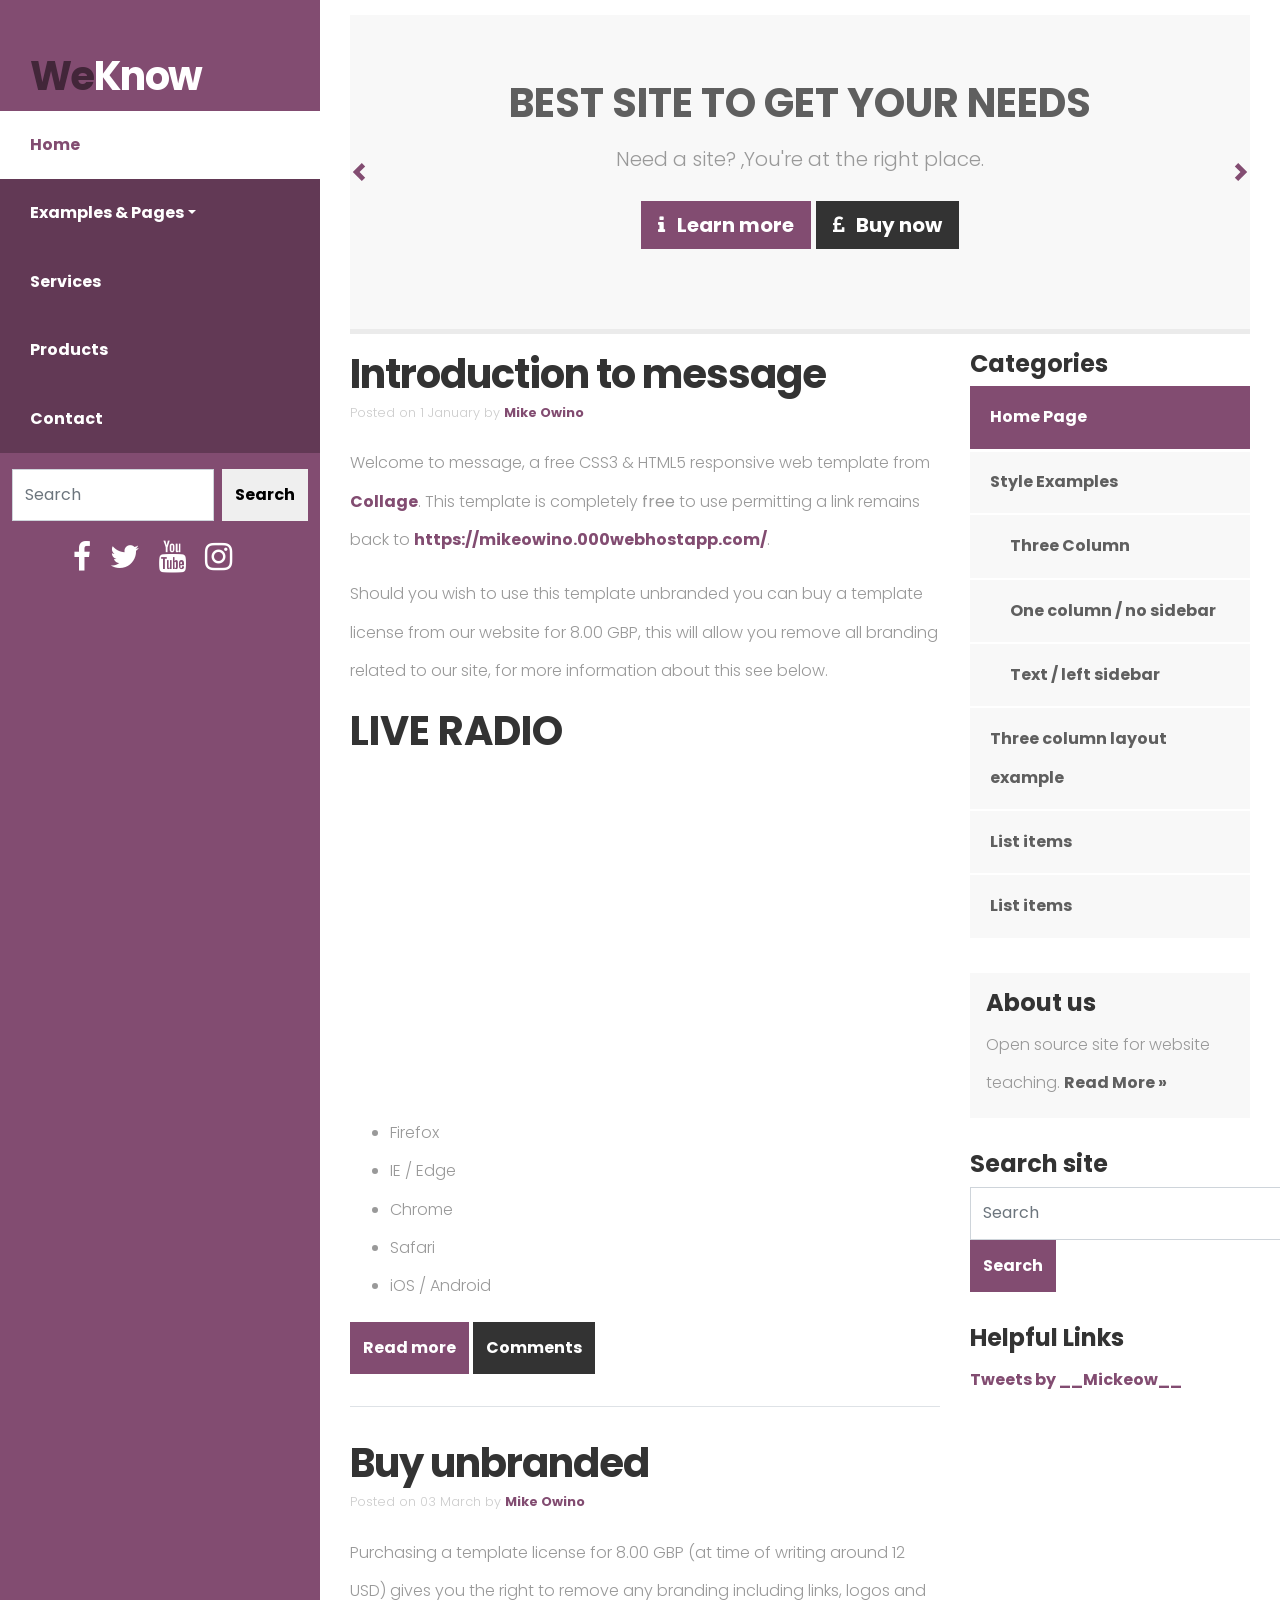
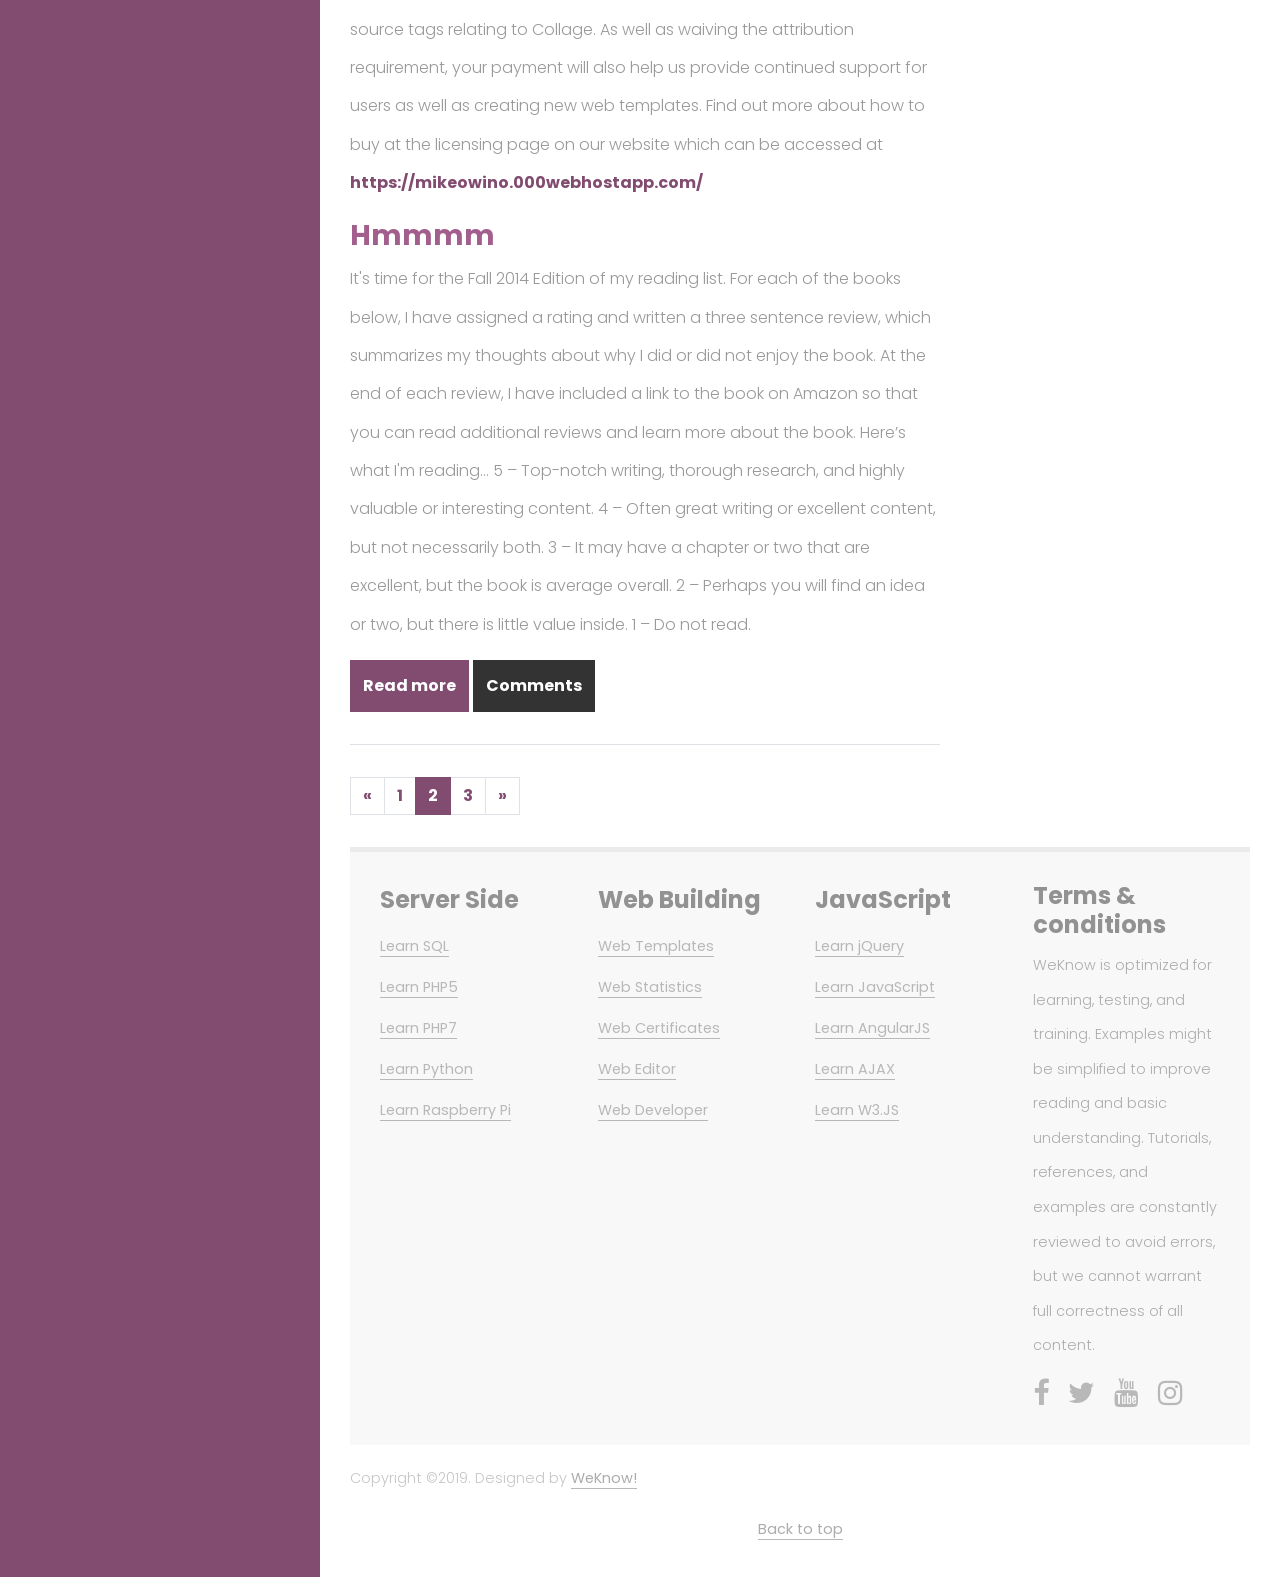
<file: index.html>
<!doctype html>
<html lang="en">
	<head>
		<script async src="//pagead2.googlesyndication.com/pagead/js/adsbygoogle.js"></script>
<script>
     (adsbygoogle = window.adsbygoogle || []).push({
          google_ad_client: "ca-pub-1888161185109810",
          enable_page_level_ads: true
     });
</script>
        <title>WeKnow - Web Templer</title>

        <meta charset="utf-8">
        <meta name="viewport" content="width=device-width, initial-scale=1, shrink-to-fit=no">


        <!-- Main CSS --> 
        <link rel="stylesheet" href="css/style.css">

        <!-- Font Awesome -->
        <link href="https://maxcdn.bootstrapcdn.com/font-awesome/4.7.0/css/font-awesome.min.css" rel="stylesheet">
        <script async src="//pagead2.googlesyndication.com/pagead/js/adsbygoogle.js"></script>

    </head>
  
    <body>
  
        
        <!-- Main navigation -->
        <div id="sidebar">
                      
            <div class="navbar-expand-md navbar-dark"> 
            
                <header class="d-none d-md-block">
                    <h1><span>We</span>Know</h1>
                </header>
                
                
                <!-- Mobile menu toggle and header -->
                <div class="mobile-header-controls">
                    <a class="navbar-brand d-md-none d-lg-none d-xl-none" href="#"><span>We</span>Know</a>
                    <button class="navbar-toggler" type="button" data-toggle="collapse" data-target="#SidebarContent" aria-controls="SidebarContent" aria-expanded="false" aria-label="Toggle navigation">
                        <span class="navbar-toggler-icon"></span>
                    </button>
                </div>
         
                <div id="SidebarContent" class="collapse flex-column navbar-collapse">
 
                        
                    
                    <!-- Main navigation items -->
                    <nav class="navbar navbar-dark">
                        <div id="mainNavbar">
                            <ul class="flex-column mr-auto">
                                <li class="nav-item active">
                                        <a class="nav-link" href="index.html">Home <span class="sr-only">(current)</span></a>
                                </li>

                                <li class="nav-item dropdown">
                                            <a class="nav-link dropdown-toggle" href="#MenuDropdown" data-toggle="collapse" aria-controls="MenuDropdown" aria-expanded="false">Examples &amp; Pages</a>
                                            <ul id="MenuDropdown" class="sub-navbar collapse flex-column">
                                                <li class="nav-item"><a class="nav-link" href="examples.html">Style Examples</a></li>
                                                <li class="nav-item"><a class="nav-link" href="three-column.html">Three Column</a></li>
                                                <li class="nav-item"><a class="nav-link" href="one-column.html">One column / no sidebar</a></li>
                                                <li class="nav-item"><a class="nav-link"  href="text.html">Text / left sidebar</a></li>
                                                <li class="nav-item"><a class="nav-link"  href="index-right.html">Right navigation</a></li>
                                            </ul>
                                </li>

                                <li class="nav-item">
                                        <a class="nav-link" href="#">Services</a>
                                </li>

                                <li class="nav-item">
                                        <a class="nav-link" href="#">Products</a>
                                </li>

                                <li class="nav-item">
                                        <a class="nav-link" href="#">Contact</a>
                                </li>
                            </ul>
                        </div>   
                    </nav>
                
                
                
                    <!-- Sidebar search form -->
                    <form class="form-inline sidebar-search-form my-2 my-lg-0">
                        <input class="form-control mr-sm-2" type="text" size="10"  placeholder="Search" aria-label="Search">
                        <button class="btn my-2 my-sm-0" type="submit">Search</button>
                    </form>
          
                    <!-- Social icons -->
                    <p class="sidebar-social-icons social-icons">
                        <a href="https://www.facebook.com/www.mickeow.co.ke"><i class="fa fa-facebook fa-2x"></i></a>
                        <a href="https://twitter.com/__Mickeow__"><i class="fa fa-twitter fa-2x"></i></a>
                        <a href="https://www.youtube.com/channel/UCAVdWkcl7j6sn8_OIe5btKw?view_as=subscriber"><i class="fa fa-youtube fa-2x"></i></a>
                        <a href="https://www.instagram.com/m.i.c.k.e._/"><i class="fa fa-instagram fa-2x"></i></a>
                    </p>
                
                </div>
            </div> 
        </div>
    
        
        <div id="content">
            <div id="content-wrapper">

                <!-- Jumbtron / Slider -->
                <div class="jumbotron-wrap">
                    <div class="container-fluid">
                        <div id="mainCarousel" class="carousel slide" data-ride="carousel">
                            <div class="carousel-inner">
                                <div class="carousel-item active">
                                    <div class="jumbotron" style="background-image: url(https://i.pinimg.com/originals/9a/2b/32/9a2b32aadb2213df89c09f94a506c293.png); background-size: 100%;">
                                        <h1 class="text-center">BEST SITE TO GET YOUR NEEDS </h1>
                                        <p class="lead text-center">Need a site? ,You're at the right place.</p>
                                        <p class="lead text-center">
                                                <a class="btn btn-primary btn-lg" href="#" role="button"><i class="fa fa-info"></i> &nbsp; Learn more</a>
                                            <a class="btn btn-secondary btn-lg" href="https://paypal.me/mikeowino" role="button"><i class="fa fa-gbp"></i> &nbsp; Buy now</a>
                                        </p>
                                    </div>

                                </div>

                                <div class="carousel-item">
                                    <div class="jumbotron" style="background-image: url(https://www.desktop-background.com/download/1024x600/2012/12/30/507252_metal-mulisha-wallpapers_2048x1152_h.jpg); background-size: 100%;">
                                        <h1 class="text-center">HELLO WORLD!</h1>
                                        <p class="lead text-center">Programming Hub</p>
                                        <p class="lead text-center">
                                                <a class="btn btn-outline-primary btn-lg" href="#" role="button"><i class="fa fa-info"></i> &nbsp; Learn more</a>
                                            <a class="btn btn-outline-secondary btn-lg" href="https://paypal.me/mikeowino" role="button"><i class="fa fa-gbp"></i> &nbsp; Buy now</a>
                                        </p>
                                    </div>

                                </div>
                            </div>

                            <a class="carousel-control-prev" href="#mainCarousel" role="button" data-slide="prev">
                                    <span class="carousel-control-prev-icon" aria-hidden="true"></span>
                                    <span class="sr-only">Previous</span>
                            </a>
                            <a class="carousel-control-next" href="#mainCarousel" role="button" data-slide="next">
                                    <span class="carousel-control-next-icon" aria-hidden="true"></span>
                                <span class="sr-only">Next</span>
                            </a>
                        </div>
                    </div>
                </div>

                <!-- Main content area -->
                <main class="container-fluid">
                    <div class="row">

                        <!-- Main content -->
                        <div class="col-md-8">
                            <article>
                                <h2 class="article-title">Introduction to message</h2>

                                <p class="article-meta">Posted on <time datetime="2019-01-01">1 January</time> by <a href="https://github.com/mickeow" rel="author">Mike Owino</a></p>

                                <p>Welcome to message, a free CSS3 &amp; HTML5 responsive web template from <a href="https://mikeowino.000webhostapp.com/" title="Collage">Collage</a>. This template is completely <strong>free</strong> to use permitting a link remains back to  <a href="https://mikeowino.000webhostapp.com/" title="Collage">https://mikeowino.000webhostapp.com/</a>.</p>

                                <p> Should you wish to use this template unbranded you can buy a template license from our website for 8.00 GBP, this will allow you remove all branding related to our site, for more information about this see below.</p>	

                                <p><h1>LIVE RADIO</h1></p>
				
                                <iframe src="https://tunein.com/embed/player/s221605/" style="width:100%; height:100px;" scrolling="no" frameborder="no"></iframe>
				
				<iframe src="https://tunein.com/embed/player/s159780/" style="width:100%; height:100px;" scrolling="no" frameborder="no"></iframe>
			      
			        <iframe src="https://tunein.com/embed/player/s31599/" style="width:100%; height:100px;" scrolling="no" frameborder="no"></iframe>


                                <ul>
                                    <li>Firefox</li>
                                    <li>IE / Edge</li>
                                    <li>Chrome</li>
                                    <li>Safari</li>
                                    <li>iOS / Android</li>
                                </ul>

                                <a href="#" class="btn btn-primary">Read more</a>
                                <a href="#" class="btn btn-secondary">Comments</a>

                            </article>

                            <article>

                                <h2 class="article-title">Buy unbranded</h2>
                                <p class="article-meta">Posted on <time datetime="2019-03-03">03 March</time> by <a href="https://github.com/mickeow" rel="author">Mike Owino</a></p>

                                <p>Purchasing a template license for 8.00 GBP (at time of writing around 12 USD) gives you the right to remove any branding including links, logos and source tags relating to Collage. As well as waiving the attribution requirement, your payment will also help us provide continued support for users as well as creating new web templates. Find out more about how to buy at the licensing page on our website which can be accessed at <a href="https://mikeowino.000webhostapp.com/" title="Collage">https://mikeowino.000webhostapp.com/</a></p>

                                <h3>Hmmmm</h3>

                                <p>
                                    It's time for the Fall 2014 Edition of my reading list.

For each of the books below, I have assigned a rating and written a three sentence review, which summarizes my thoughts about why I did or did not enjoy the book. At the end of each review, I have included a link to the book on Amazon so that you can read additional reviews and learn more about the book.

Here’s what I'm reading…
5 – Top-notch writing, thorough research, and highly valuable or interesting content.
4 – Often great writing or excellent content, but not necessarily both.
3 – It may have a chapter or two that are excellent, but the book is average overall.
2 – Perhaps you will find an idea or two, but there is little value inside.
1 – Do not read.
</p>

                                <a href="#" class="btn btn-primary">Read more</a>
                                <a href="#" class="btn btn-secondary">Comments</a>
                            </article>


                            <!-- Example pagination Bootstrap component -->
                            <nav>
                                <ul class="pagination">
                                        <li class="page-item">
                                            <a class="page-link" href="#" aria-label="Previous">
                                                <span aria-hidden="true">&laquo;</span>
                                                <span class="sr-only">Previous</span>
                                            </a>
                                        </li>
                                        <li class="page-item"><a class="page-link" href="#">1</a></li>
                                        <li class="page-item active"><a class="page-link" href="#">2</a></li>
                                        <li class="page-item"><a class="page-link" href="#">3</a></li>
                                        <li class="page-item">
                                            <a class="page-link" href="#" aria-label="Next">
                                                <span aria-hidden="true">&raquo;</span>
                                                <span class="sr-only">Next</span>
                                            </a>
                                        </li>
                                </ul>
                            </nav>
                        </div>


                        <!-- Sidebar -->
                        <aside class="col-md-4">
                            <div class="sidebar-box">
                                <h4>Categories</h4>
                                <div class="list-group list-group-root">
                                    <a class="list-group-item active" href="index.html">Home Page</a>
                                    <a class="list-group-item" href="examples.html">Style Examples</a>
                                    <div class="list-group">
                                        <a class="list-group-item" href="three-column.html">Three Column</a>
                                        <a class="list-group-item" href="one-column.html">One column / no sidebar</a>
                                        <a class="list-group-item" href="text.html">Text / left sidebar</a>	
                                    </div>
                                    <a class="list-group-item" href="three-column.html">Three column layout example</a>
                                    <a class="list-group-item" href="#">List items</a>
                                    <a class="list-group-item" href="#">List items</a>
                                </div>
                            </div>

                            <div class="sidebar-box sidebar-box-bg">
                                <h4>About us</h4>
                                <p class="mb-0">Open source site for website teaching. <a href="#" class="readmore">Read More &raquo;</a></p>    
                            </div>

                            <div class="sidebar-box">
                                <h4>Search site</h4>
                                <form class="form-inline my-2 my-lg-0">
                                    <input class="form-control mr-sm-2" type="text"  placeholder="Search" aria-label="Search">
                                    <button class="btn btn-primary my-2 my-sm-0" type="submit">Search</button>
                                </form>
                            </div>

                            <div class="sidebar-box">
                                <h4>Helpful Links</h4>
                                <a class="twitter-timeline" data-width="300" data-height="400" data-theme="dark" data-link-color="#FAB81E" href="https://twitter.com/__Mickeow__?ref_src=twsrc%5Etfw">Tweets by __Mickeow__</a> <script async src="https://platform.twitter.com/widgets.js" charset="utf-8"></script> 
                            </div>
                        </aside> 


                    </div> 
                </main>


                <!-- Footer -->
                <div class="container-fluid footer-container">
                    <footer class="footer">
                        <div class="footer-lists">
                            <div class="row">
                                <div class="col-sm">
                                    <ul>
                                        <li><h4>Server Side</h4></li>
                                        <li><a href="#">Learn SQL</a></li>
                                        <li><a href="#">Learn PHP5</a></li>
                                        <li><a href="#">Learn PHP7</a></li>
                                        <li><a href="#">Learn Python</a></li>
                                        <li><a href="#">Learn Raspberry Pi</a></li>
                                    </ul>
                                </div>
                                <div class="col-sm">
                                    <ul>
                                        <li><h4>Web Building</h4></li>
                                        <li><a href="#">Web Templates</a></li>
                                        <li><a href="#">Web Statistics </a></li>
                                        <li><a href="#">Web Certificates</a></li>
                                        <li><a href="#">Web Editor</a></li>
                                        <li><a href="#">Web Developer</a></li>
                                    </ul>
                                </div>   
                                <div class="col-sm">
                                    <ul>
                                        <li><h4>JavaScript</h4></li>
                                        <li><a href="#">Learn jQuery</a></li>
                                        <li><a href="#">Learn JavaScript</a></li>
                                        <li><a href="#">Learn AngularJS</a></li>
                                        <li><a href="#">Learn AJAX</a></li>
                                        <li><a href="#">Learn W3.JS</a></li>
                                    </ul>
                                </div>
                                <div class="col-sm">
                                    <h4>Terms & conditions</h4>
                                    <p>WeKnow is optimized for learning, testing, and training. Examples might be simplified to improve reading and basic understanding. Tutorials, references, and examples are constantly reviewed to avoid errors, but we cannot warrant full correctness of all content.</p>

                                    <p class="social-icons">
                                        <a href="https://www.facebook.com/www.mickeow.co.ke"><i class="fa fa-facebook fa-2x"></i></a>
                                        <a href="https://twitter.com/__Mickeow__"><i class="fa fa-twitter fa-2x"></i></a>
                                        <a href="https://www.youtube.com/channel/UCAVdWkcl7j6sn8_OIe5btKw?view_as=subscriber"><i class="fa fa-youtube fa-2x"></i></a>
                                        <a href="https://www.instagram.com/m.i.c.k.e._/"><i class="fa fa-instagram fa-2x"></i></a>
                                    </p>
                                </div>
                            </div>
                        </div>

                        <div class="footer-bottom">
                                <p>Copyright &copy;2019. Designed by <a href="https://github.com/mickeow" rel="nofollow"> WeKnow! </a></p>
                                <p class="text-center"><a href="#">Back to top</a></p>
                        </div>
                    </footer>
                </div> 
            </div>
        </div>

        <!-- Bootcamp JavaScript -->
        <!-- jQuery first, then Popper.js, then Bootstrap JS -->
        <script src="https://code.jquery.com/jquery-3.2.1.slim.min.js" integrity="sha384-KJ3o2DKtIkvYIK3UENzmM7KCkRr/rE9/Qpg6aAZGJwFDMVNA/GpGFF93hXpG5KkN" crossorigin="anonymous"></script>
        <script src="https://cdnjs.cloudflare.com/ajax/libs/popper.js/1.12.9/umd/popper.min.js" integrity="sha384-ApNbgh9B+Y1QKtv3Rn7W3mgPxhU9K/ScQsAP7hUibX39j7fakFPskvXusvfa0b4Q" crossorigin="anonymous"></script>
        <script src="https://maxcdn.bootstrapcdn.com/bootstrap/4.0.0/js/bootstrap.min.js" integrity="sha384-JZR6Spejh4U02d8jOt6vLEHfe/JQGiRRSQQxSfFWpi1MquVdAyjUar5+76PVCmYl" crossorigin="anonymous"></script>
<div align="left">
<script async src="//pagead2.googlesyndication.com/pagead/js/adsbygoogle.js"></script>
<!-- Proper3 -->
<ins class="adsbygoogle"
     style="display:block"
     data-ad-client="ca-pub-1888161185109810"
     data-ad-slot="2557689196"
     data-ad-format="auto"
     data-full-width-responsive="true"></ins>
<script>
(adsbygoogle = window.adsbygoogle || []).push({});
</script>
</div>
    </body>
</html>
</file>
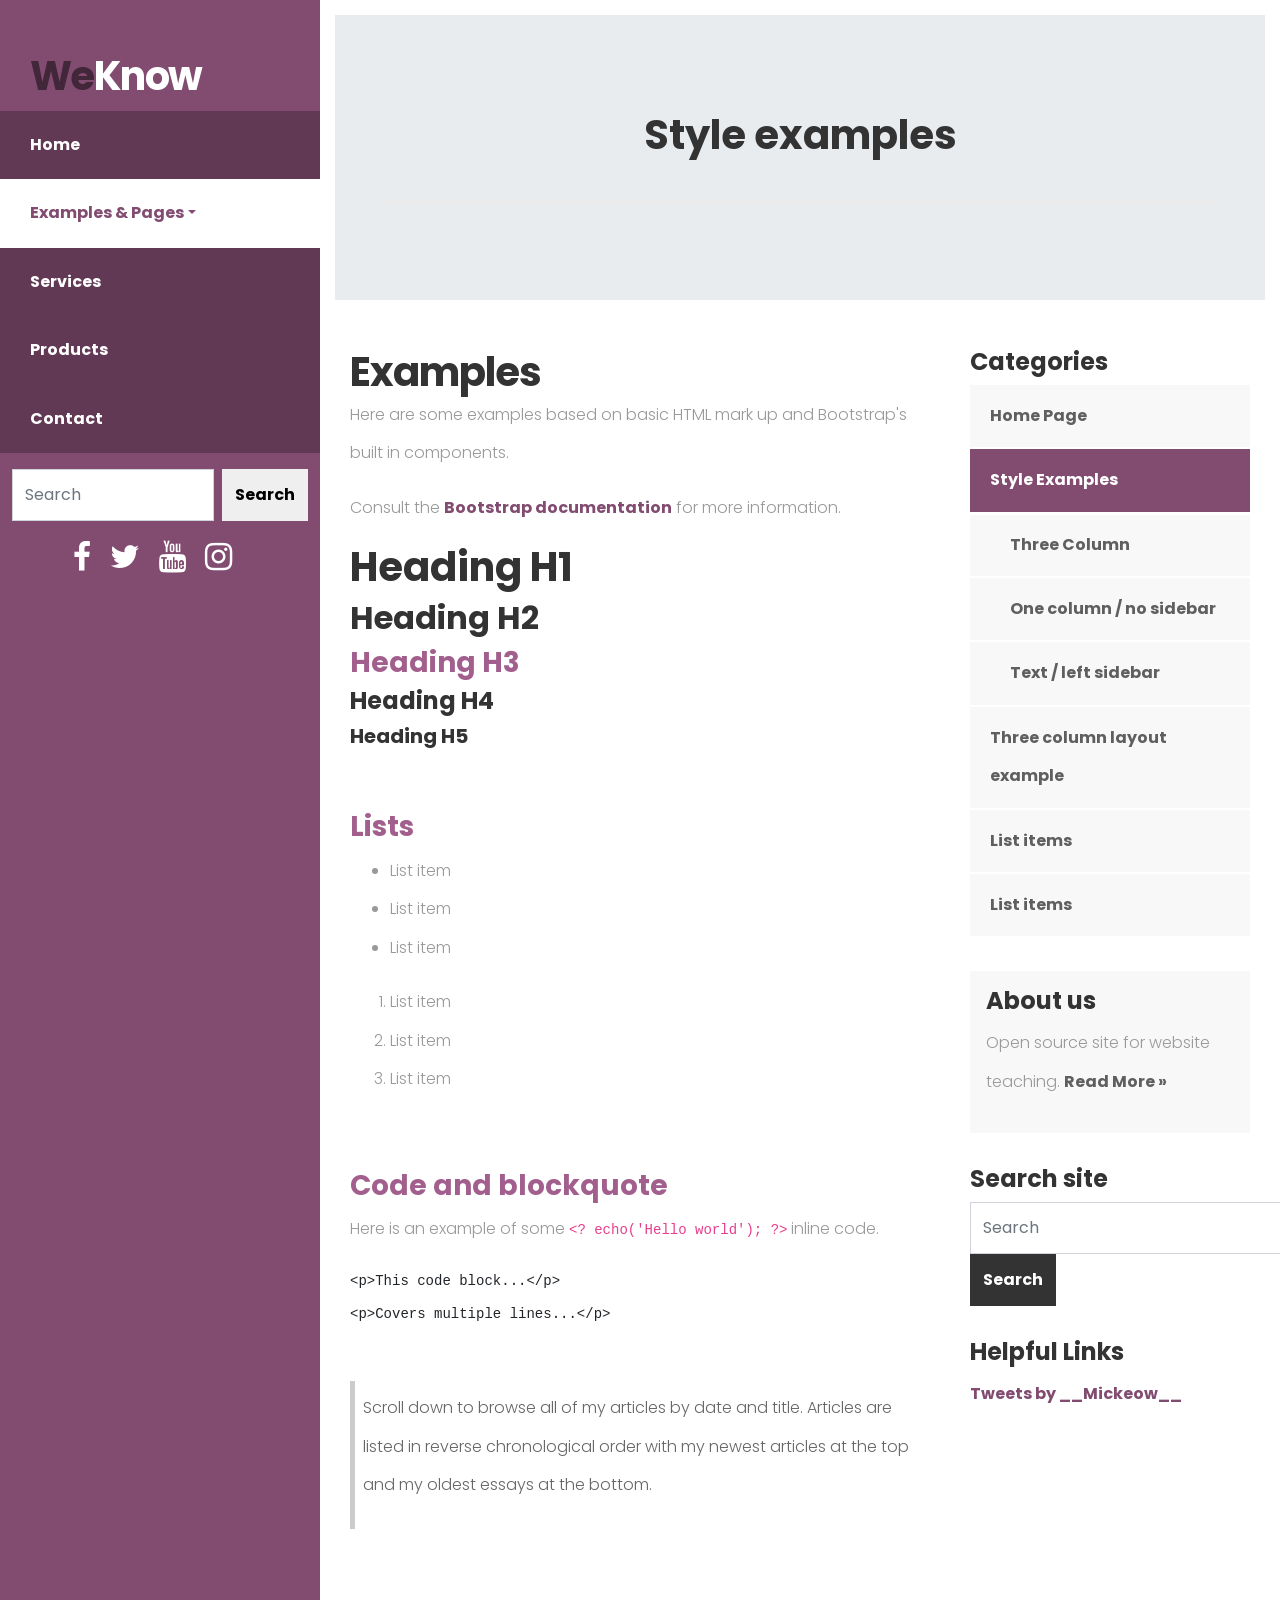
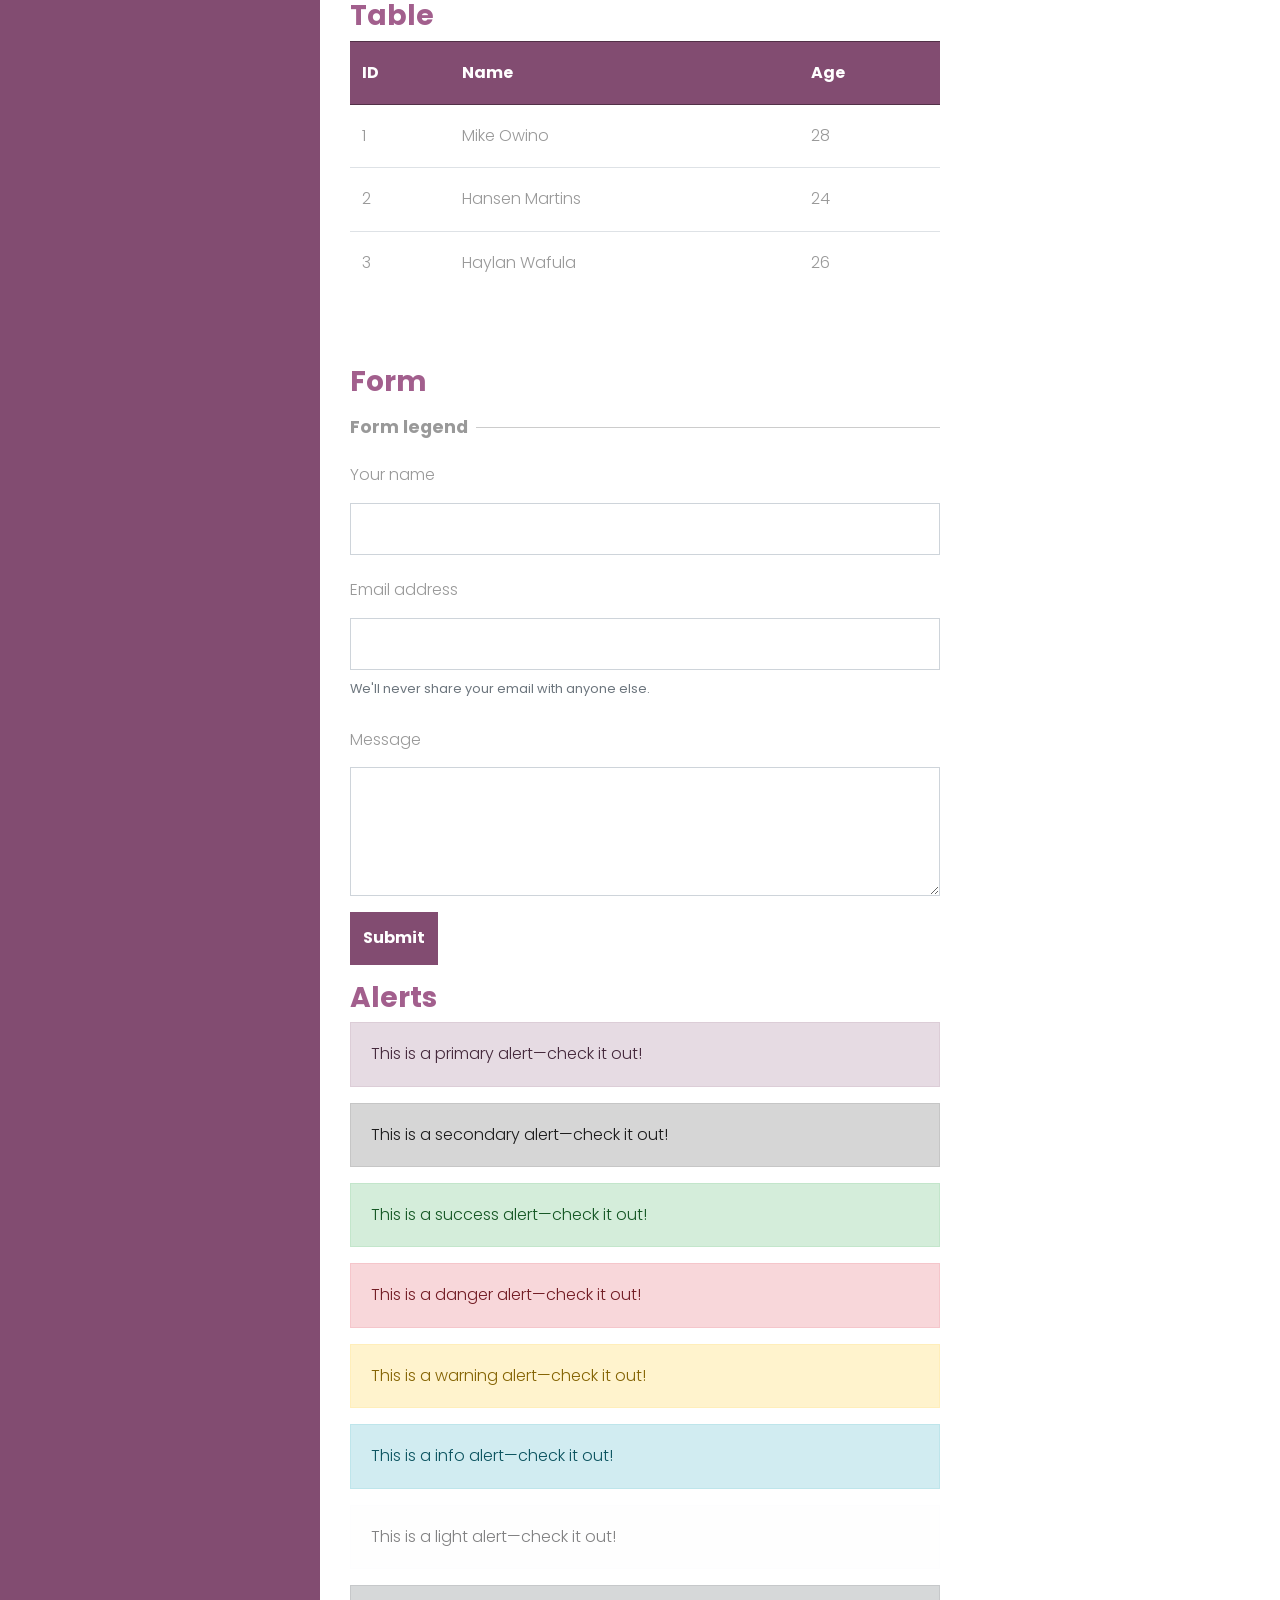
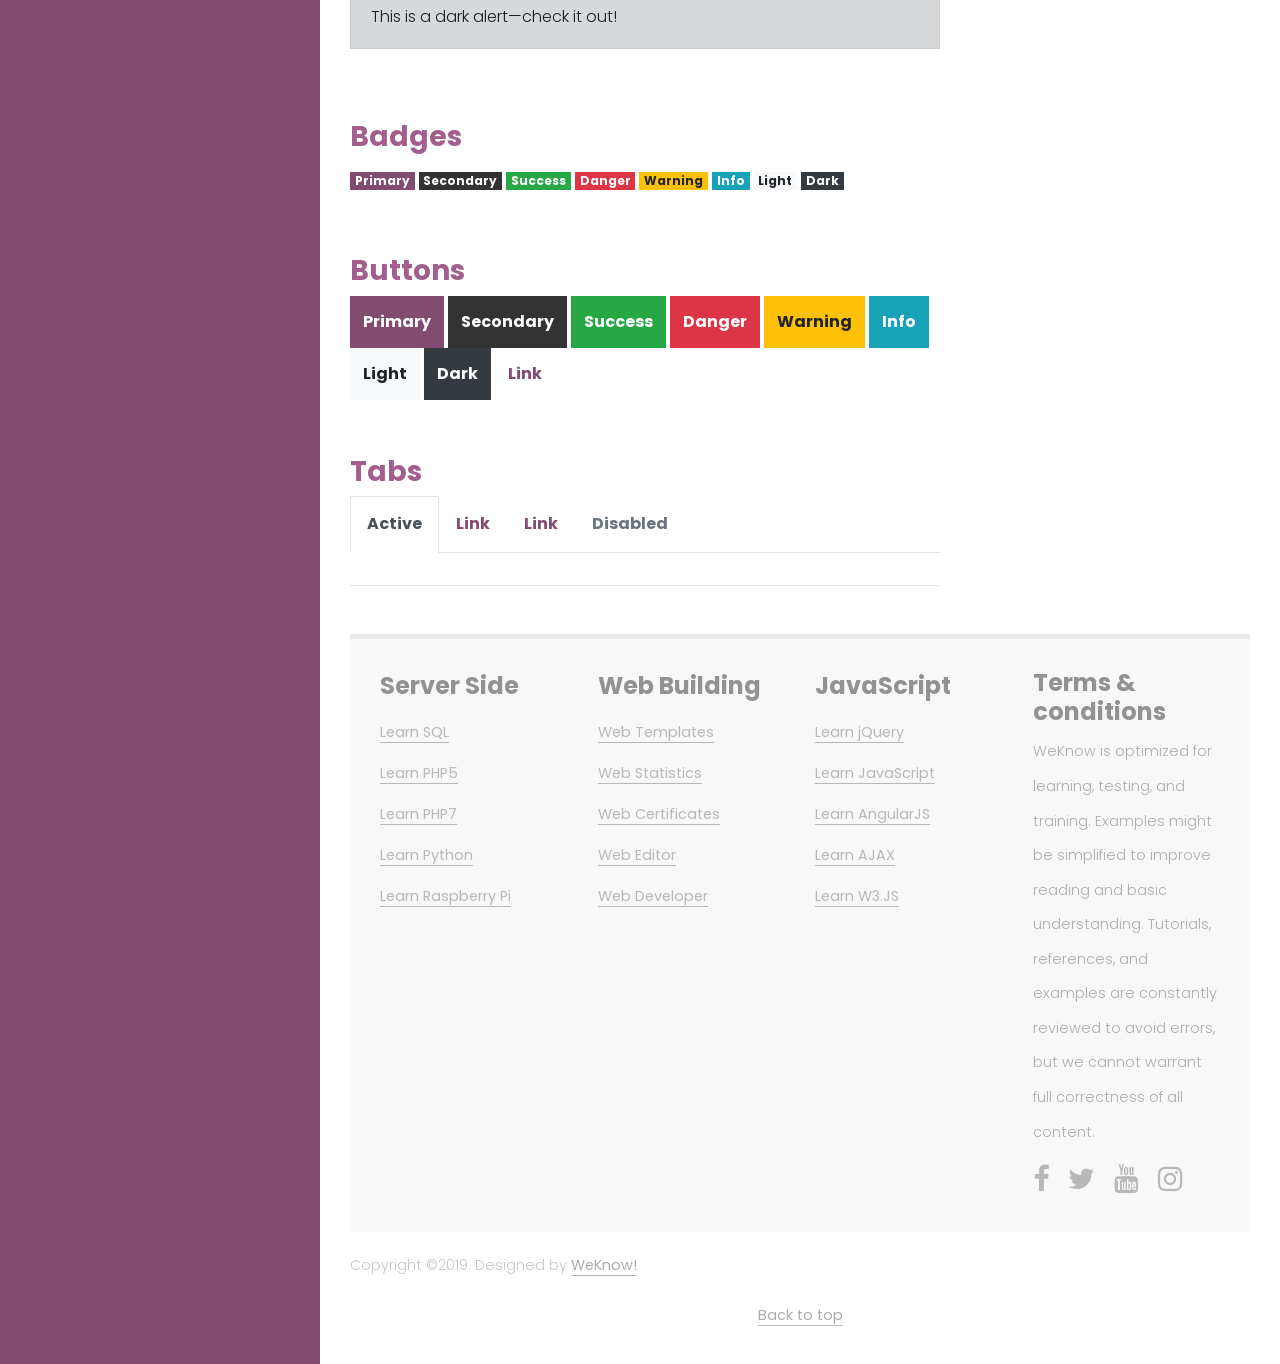
<file: examples.html>
<!doctype html>
<html lang="en">
	<head>
		<script async src="//pagead2.googlesyndication.com/pagead/js/adsbygoogle.js"></script>
<script>
     (adsbygoogle = window.adsbygoogle || []).push({
          google_ad_client: "ca-pub-1888161185109810",
          enable_page_level_ads: true
     });
</script>
        <title>WeKnow - Web Templer</title>

        <meta charset="utf-8">
        <meta name="viewport" content="width=device-width, initial-scale=1, shrink-to-fit=no">


        <!-- Main CSS --> 
        <link rel="stylesheet" href="css/style.css">

        <!-- Font Awesome -->
        <link href="https://maxcdn.bootstrapcdn.com/font-awesome/4.7.0/css/font-awesome.min.css" rel="stylesheet">
        <script async src="//pagead2.googlesyndication.com/pagead/js/adsbygoogle.js"></script>

    </head>
  
    <body>

        <!-- Main navigation -->
        <div id="sidebar">
                      
            <div class="navbar-expand-md navbar-dark"> 
            
                <header class="d-none d-md-block">
                    <h1><span>We</span>Know</h1>
                </header>
                
                
                <!-- Mobile menu toggle and header -->
                <div class="mobile-header-controls">
                    <a class="navbar-brand d-md-none d-lg-none d-xl-none" href="#"><span>We</span>Know</a>
                    <button class="navbar-toggler" type="button" data-toggle="collapse" data-target="#SidebarContent" aria-controls="SidebarContent" aria-expanded="false" aria-label="Toggle navigation">
                        <span class="navbar-toggler-icon"></span>
                    </button>
                </div>
         
                <div id="SidebarContent" class="collapse flex-column navbar-collapse">
 
                        
                    
                    <!-- Main navigation items -->
                    <nav class="navbar navbar-dark">
                        <div id="mainNavbar">
                            <ul class="flex-column mr-auto">
                                <li class="nav-item">
                                        <a class="nav-link" href="index.html">Home <span class="sr-only">(current)</span></a>
                                </li>

                                <li class="nav-item active dropdown">
                                            <a class="nav-link dropdown-toggle" href="#MenuDropdown" data-toggle="collapse" aria-controls="MenuDropdown" aria-expanded="false">Examples &amp; Pages</a>
                                            <ul id="MenuDropdown" class="sub-navbar collapse flex-column">
                                                <li class="nav-item"><a class="nav-link" href="examples.html">Style Examples</a></li>
                                                <li class="nav-item"><a class="nav-link" href="three-column.html">Three Column</a></li>
                                                <li class="nav-item"><a class="nav-link" href="one-column.html">One column / no sidebar</a></li>
                                                <li class="nav-item"><a class="nav-link"  href="text.html">Text / left sidebar</a></li>
                                                <li class="nav-item"><a class="nav-link"  href="index-right.html">Right navigation</a></li>
                                            </ul>
                                </li>


                                <li class="nav-item">
                                        <a class="nav-link" href="#">Services</a>
                                </li>

                                <li class="nav-item">
                                        <a class="nav-link" href="#">Products</a>
                                </li>

                                <li class="nav-item">
                                        <a class="nav-link" href="#">Contact</a>
                                </li>
                            </ul>
                        </div>   
                    </nav>
                
                
                
                    <!-- Sidebar search form -->
                    <form class="form-inline sidebar-search-form my-2 my-lg-0">
                        <input class="form-control mr-sm-2" type="text" size="10"  placeholder="Search" aria-label="Search">
                        <button class="btn my-2 my-sm-0" type="submit">Search</button>
                    </form>
          
                    <!-- Social icons -->
                    <p class="sidebar-social-icons social-icons">
                        <a href="https://www.facebook.com/www.mickeow.co.ke"><i class="fa fa-facebook fa-2x"></i></a>
                        <a href="https://twitter.com/__Mickeow__"><i class="fa fa-twitter fa-2x"></i></a>
                        <a href="https://www.youtube.com/channel/UCAVdWkcl7j6sn8_OIe5btKw?view_as=subscriber"><i class="fa fa-youtube fa-2x"></i></a>
                        <a href="https://www.instagram.com/m.i.c.k.e._/"><i class="fa fa-instagram fa-2x"></i></a>
                    </p>
                
                </div>
            </div> 
        </div>
    
        
        <div id="content">
            <div id="content-wrapper">
                
                <!-- Jumbtron / Slider -->
                <div class="jumbotron" style="background-image: url(https://techcrunch.com/wp-content/uploads/2015/04/codecode.jpg?w=1390&crop=1); background-size: 100%;">
                    <div class="container for-about">
                        <div class="jumbotron jumbotron-narrow static-slider">
                            <h1 class="text-center">Style examples</h1>
                        </div>
                    </div>
                </div>

                <!-- Main content area -->
                <main class="container-fluid">
                    <div class="row">

                        <!-- Main content -->
                        <div class="col-sm-8">
                            <article>
                                <h2 class="article-title">Examples</h2>

                                <p>Here are some examples based on basic HTML mark up and Bootstrap's built in components.</p>
                                <p>Consult the <a href="https://getbootstrap.com/docs/4.0/getting-started/introduction/">Bootstrap documentation</a> for more information.</p>

                                <h1>Heading H1</h1>
                                <h2>Heading H2</h2>
                                <h3>Heading H3</h3>
                                <h4>Heading H4</h4>
                                <h5>Heading H5</h5>


                                <p>&nbsp;</p>


                                <h3>Lists</h3>
                                <ul>

                                    <li>List item</li>
                                    <li>List item</li>
                                    <li>List item</li>
                                </ul>

                                <ol>
                                    <li>List item</li>
                                    <li>List item</li>
                                    <li>List item</li>
                                </ol>

                                <p>&nbsp;</p>

                                <h3>Code and blockquote</h3>
                                <p>Here is an example of some <code>&lt;? echo('Hello world'); ?&gt;</code> inline code.</p>

                                <pre><code>&lt;p&gt;This code block...&lt;/p&gt;
&lt;p&gt;Covers multiple lines...&lt;/p&gt;
                                </code></pre>


                                <blockquote><p>Scroll down to browse all of my articles by date and title. Articles are listed in reverse chronological order with my newest articles at the top and my oldest essays at the bottom.</p></blockquote>


                                <p>&nbsp;</p>



                                <h3>Table</h3>

                                <table class="table">
                                    <tr>
                                        <th>ID</th>
                                        <th>Name</th>
                                        <th>Age</th>
                                    </tr>
                                    <tr>
                                        <td>1</td>
                                        <td>Mike Owino</td>
                                        <td>28</td>
                                    </tr>
                                    <tr>
                                        <td>2</td>
                                        <td>Hansen Martins</td>
                                        <td>24</td>
                                    </tr>
                                    <tr>
                                        <td>3</td>
                                        <td>Haylan Wafula</td>
                                        <td>26</td>
                                    </tr>

                                </table>

                                <p>&nbsp;</p>


                                <h3>Form</h3>

                                <fieldset>
                                    <legend>Form legend</legend>
                                    <div class="form-group">
                                        <label for="exampleInputName">Your name</label>
                                        <input type="text" class="form-control" id="exampleInputName">
                                    </div>

                                    <div class="form-group">
                                        <label for="exampleInputEmail">Email address</label>
                                        <input type="email" class="form-control" id="exampleInputEmail" aria-describedby="emailHelp">
                                        <small id="emailHelp" class="form-text text-muted">We'll never share your email with anyone else.</small>
                                    </div>

                                    <div class="form-group">
                                        <label for="exampleInputMessage">Message</label>
                                         <textarea class="form-control" id="exampleInputMessage" rows="3"></textarea>
                                    </div>
                                    <button type="submit" class="btn btn-primary">Submit</button>
                                </fieldset>


                                <h3>Alerts</h3>
                                <div class="alert alert-primary" role="alert">
                                  This is a primary alert—check it out!
                                </div>
                                <div class="alert alert-secondary" role="alert">
                                  This is a secondary alert—check it out!
                                </div>
                                <div class="alert alert-success" role="alert">
                                  This is a success alert—check it out!
                                </div>
                                <div class="alert alert-danger" role="alert">
                                  This is a danger alert—check it out!
                                </div>
                                <div class="alert alert-warning" role="alert">
                                  This is a warning alert—check it out!
                                </div>
                                <div class="alert alert-info" role="alert">
                                  This is a info alert—check it out!
                                </div>
                                <div class="alert alert-light" role="alert">
                                  This is a light alert—check it out!
                                </div>
                                <div class="alert alert-dark" role="alert">
                                  This is a dark alert—check it out!
                                </div>

                                <p>&nbsp;</p>

                                <h3>Badges</h3>
                                <span class="badge badge-primary">Primary</span>
                                <span class="badge badge-secondary">Secondary</span>
                                <span class="badge badge-success">Success</span>
                                <span class="badge badge-danger">Danger</span>
                                <span class="badge badge-warning">Warning</span>
                                <span class="badge badge-info">Info</span>
                                <span class="badge badge-light">Light</span>
                                <span class="badge badge-dark">Dark</span>

                                <p>&nbsp;</p>

                                <h3>Buttons</h3>
                                <button type="button" class="btn btn-primary">Primary</button>
                                <button type="button" class="btn btn-secondary">Secondary</button>
                                <button type="button" class="btn btn-success">Success</button>
                                <button type="button" class="btn btn-danger">Danger</button>
                                <button type="button" class="btn btn-warning">Warning</button>
                                <button type="button" class="btn btn-info">Info</button>
                                <button type="button" class="btn btn-light">Light</button>
                                <button type="button" class="btn btn-dark">Dark</button>
                                <button type="button" class="btn btn-link">Link</button>

                                <p>&nbsp;</p>

                                <h3>Tabs</h3>
                                <ul class="nav nav-tabs">
                                  <li class="nav-item">
                                    <a class="nav-link active" href="#">Active</a>
                                  </li>
                                  <li class="nav-item">
                                    <a class="nav-link" href="#">Link</a>
                                  </li>
                                  <li class="nav-item">
                                    <a class="nav-link" href="#">Link</a>
                                  </li>
                                  <li class="nav-item">
                                    <a class="nav-link disabled" href="#">Disabled</a>
                                  </li>
                                </ul>
                            </article>
                        </div>


                        <!-- Sidebar -->
                        <aside class="col-sm-4">
                            <div class="sidebar-box">
                                <h4>Categories</h4>
                                <div class="list-group list-group-root">
                                    <a class="list-group-item" href="index.html">Home Page</a>
                                    <a class="list-group-item active" href="examples.html">Style Examples</a>
                                    <div class="list-group">
                                        <a class="list-group-item" href="three-column.html">Three Column</a>
                                        <a class="list-group-item" href="one-column.html">One column / no sidebar</a>
                                        <a class="list-group-item" href="text.html">Text / left sidebar</a>	
                                    </div>
                                    <a class="list-group-item" href="three-column.html">Three column layout example</a>
                                    <a class="list-group-item" href="#">List items</a>
                                    <a class="list-group-item" href="#">List items</a>
                                </div>
                            </div>

                            <div class="sidebar-box sidebar-box-bg">
                                <h4>About us</h4>
                                <p>Open source site for website teaching. <a href="#" class="readmore">Read More &raquo;</a></p>    
                            </div>

                            <div class="sidebar-box">
                                <h4>Search site</h4>
                                <form class="form-inline my-2 my-lg-0">
                                    <input class="form-control mr-sm-2" type="text"  placeholder="Search" aria-label="Search">
                                    <button class="btn btn-secondary my-2 my-sm-0" type="submit">Search</button>
                                </form>
                            </div>

                            <div class="sidebar-box">
                                <h4>Helpful Links</h4>
                                <a class="twitter-timeline" data-width="300" data-height="400" data-theme="dark" data-link-color="#FAB81E" href="https://twitter.com/__Mickeow__?ref_src=twsrc%5Etfw">Tweets by __Mickeow__</a> <script async src="https://platform.twitter.com/widgets.js" charset="utf-8"></script> 
                            </div>
                        </aside> 


                    </div> 
                </main>


                <!-- Footer -->
                <div class="container-fluid footer-container">
                    <footer class="footer">
                        <div class="footer-lists">
                            <div class="row">
                                <div class="col-sm">
                                    <ul>
                                        <li><h4>Server Side</h4></li>
                                        <li><a href="#">Learn SQL</a></li>
                                        <li><a href="#">Learn PHP5</a></li>
                                        <li><a href="#">Learn PHP7</a></li>
                                        <li><a href="#">Learn Python</a></li>
                                        <li><a href="#">Learn Raspberry Pi</a></li>
                                    </ul>
                                </div>
                                <div class="col-sm">
                                    <ul>
                                        <li><h4>Web Building</h4></li>
                                        <li><a href="#">Web Templates</a></li>
                                        <li><a href="#">Web Statistics </a></li>
                                        <li><a href="#">Web Certificates</a></li>
                                        <li><a href="#">Web Editor</a></li>
                                        <li><a href="#">Web Developer</a></li>
                                    </ul>
                                </div>   
                                <div class="col-sm">
                                    <ul>
                                        <li><h4>JavaScript</h4></li>
                                        <li><a href="#">Learn jQuery</a></li>
                                        <li><a href="#">Learn JavaScript</a></li>
                                        <li><a href="#">Learn AngularJS</a></li>
                                        <li><a href="#">Learn AJAX</a></li>
                                        <li><a href="#">Learn W3.JS</a></li>
                                    </ul>
                                </div>
                                <div class="col-sm">
                                    <h4>Terms & conditions</h4>
                                    <p>WeKnow is optimized for learning, testing, and training. Examples might be simplified to improve reading and basic understanding. Tutorials, references, and examples are constantly reviewed to avoid errors, but we cannot warrant full correctness of all content.</p>

                                    <p class="social-icons">
                                        <a href="https://www.facebook.com/www.mickeow.co.ke"><i class="fa fa-facebook fa-2x"></i></a>
                                        <a href="https://twitter.com/__Mickeow__"><i class="fa fa-twitter fa-2x"></i></a>
                                        <a href="https://www.youtube.com/channel/UCAVdWkcl7j6sn8_OIe5btKw?view_as=subscriber"><i class="fa fa-youtube fa-2x"></i></a>
                                        <a href="https://www.instagram.com/m.i.c.k.e._/"><i class="fa fa-instagram fa-2x"></i></a>
                                    </p>
                                </div>
                            </div>
                        </div>

                        <div class="footer-bottom">
                                <p>Copyright &copy;2019. Designed by <a href="https://github.com/mickeow" rel="nofollow"> WeKnow! </a></p>
                                <p class="text-center"><a href="#">Back to top</a></p>
                        </div>

                    </footer>
                </div>
            </div>
        </div>

        <!-- Bootcamp JavaScript -->
        <!-- jQuery first, then Popper.js, then Bootstrap JS -->
        <script src="https://code.jquery.com/jquery-3.2.1.slim.min.js" integrity="sha384-KJ3o2DKtIkvYIK3UENzmM7KCkRr/rE9/Qpg6aAZGJwFDMVNA/GpGFF93hXpG5KkN" crossorigin="anonymous"></script>
        <script src="https://cdnjs.cloudflare.com/ajax/libs/popper.js/1.12.9/umd/popper.min.js" integrity="sha384-ApNbgh9B+Y1QKtv3Rn7W3mgPxhU9K/ScQsAP7hUibX39j7fakFPskvXusvfa0b4Q" crossorigin="anonymous"></script>
        <script src="https://maxcdn.bootstrapcdn.com/bootstrap/4.0.0/js/bootstrap.min.js" integrity="sha384-JZR6Spejh4U02d8jOt6vLEHfe/JQGiRRSQQxSfFWpi1MquVdAyjUar5+76PVCmYl" crossorigin="anonymous"></script>
        <script type="text/javascript" src="js/contact_me.js"></script> 
<script async src="//pagead2.googlesyndication.com/pagead/js/adsbygoogle.js"></script>
<ins class="adsbygoogle"
     style="display:block; text-align:center;"
     data-ad-layout="in-article"
     data-ad-format="fluid"
     data-ad-client="ca-pub-1888161185109810"
     data-ad-slot="4177768914"></ins>
<script>
     (adsbygoogle = window.adsbygoogle || []).push({});
</script>
    </body>
</html>
</file>
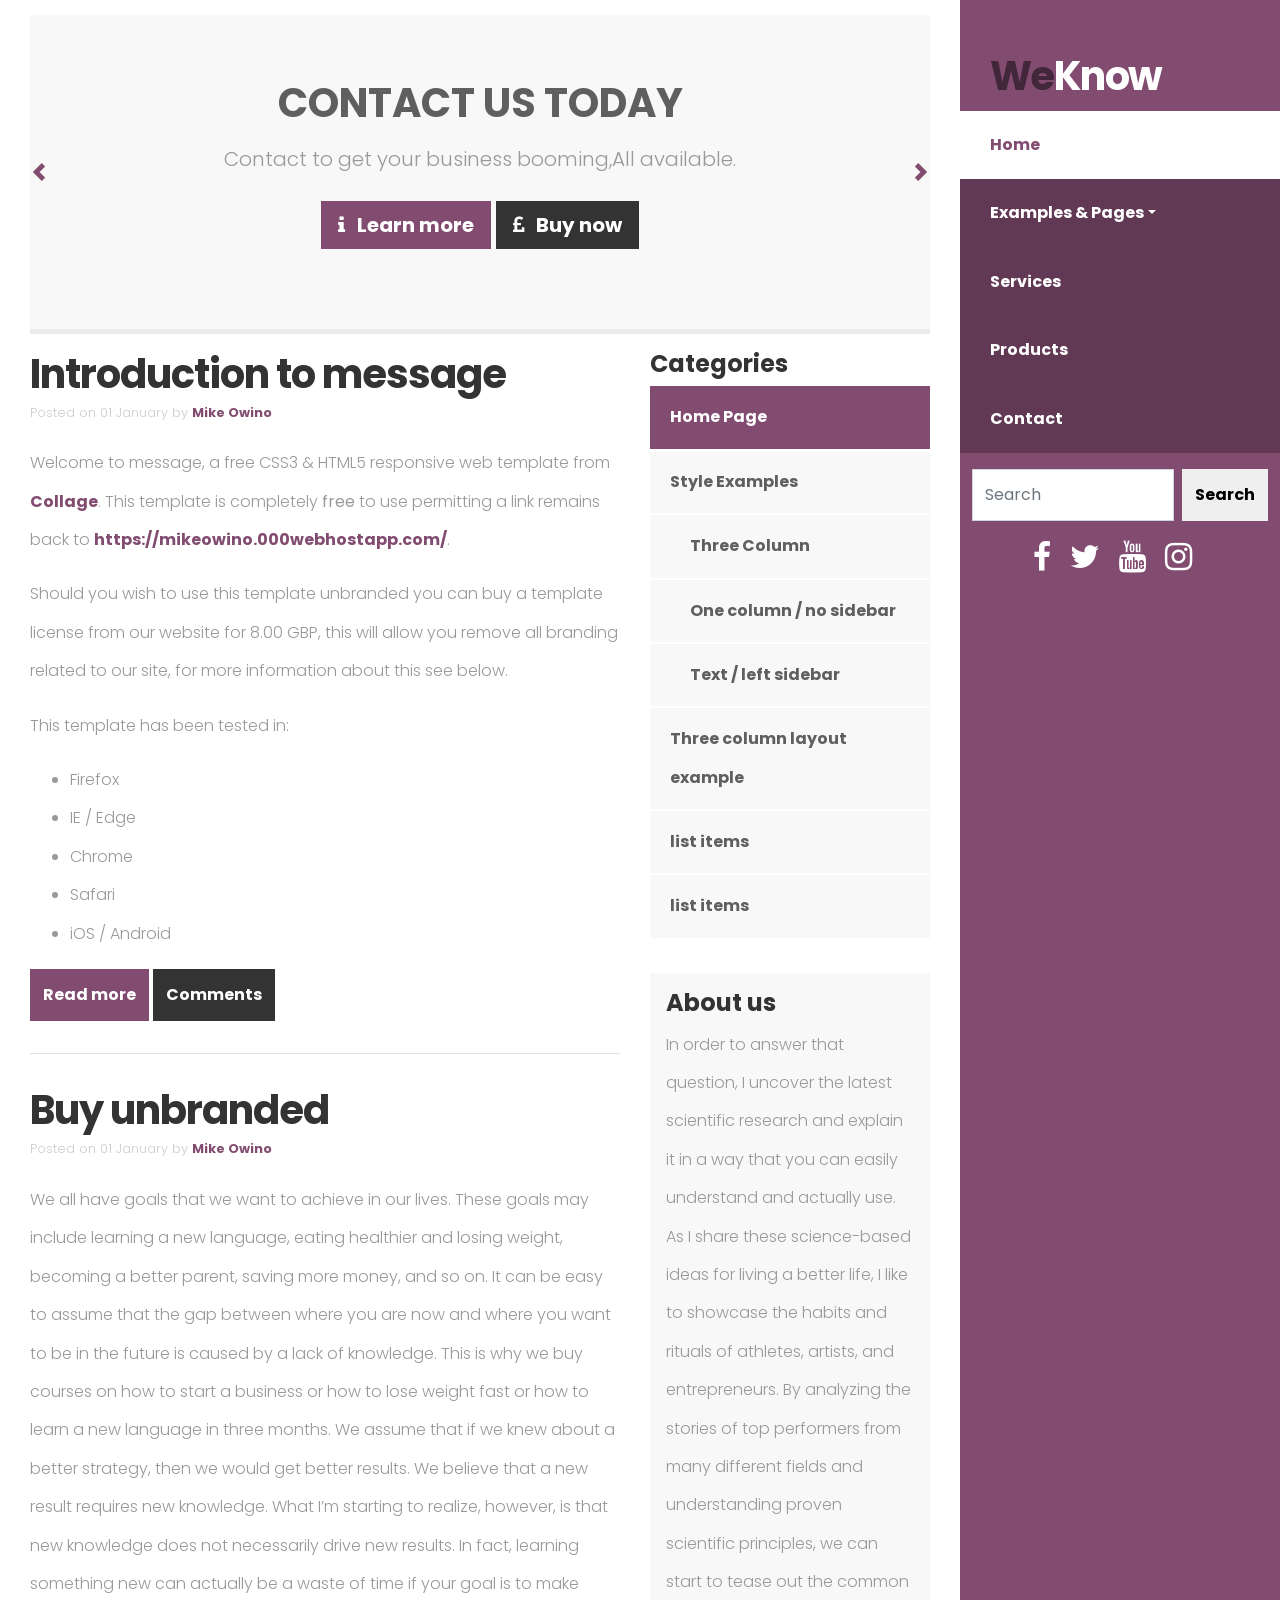
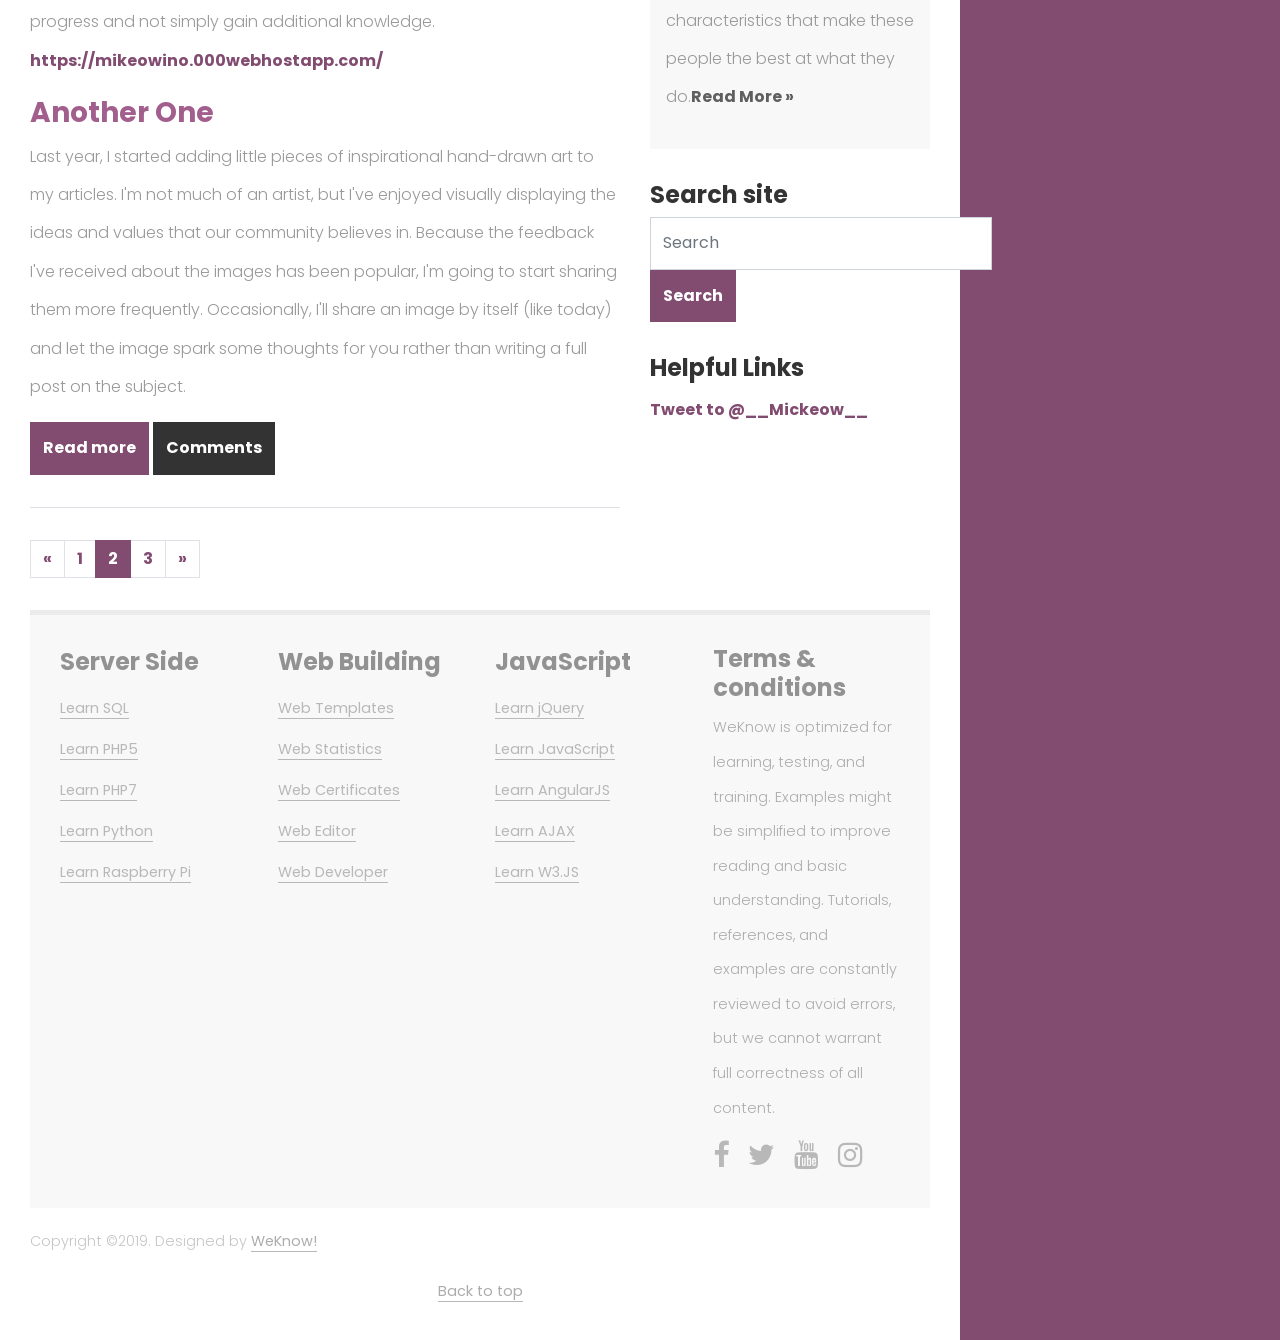
<file: index-right.html>
<!doctype html>
<html lang="en">
	<head>
		<script async src="//pagead2.googlesyndication.com/pagead/js/adsbygoogle.js"></script>
<script>
     (adsbygoogle = window.adsbygoogle || []).push({
          google_ad_client: "ca-pub-1888161185109810",
          enable_page_level_ads: true
     });
</script>
        <title>WeKnow - WebTempler</title>

        <meta charset="utf-8">
        <meta name="viewport" content="width=device-width, initial-scale=1, shrink-to-fit=no">


        <!-- Main CSS --> 
        <link rel="stylesheet" href="css/style.css">

        <!-- Font Awesome -->
        <link href="https://maxcdn.bootstrapcdn.com/font-awesome/4.7.0/css/font-awesome.min.css" rel="stylesheet">
        <script async src="//pagead2.googlesyndication.com/pagead/js/adsbygoogle.js"></script>
    </head>
  
    <body class="right-sidebar">
  
        
        <!-- Main navigation -->
        <div id="sidebar">
                      
            <div class="navbar-expand-md navbar-dark"> 
            
                <header class="d-none d-md-block">
                    <h1><span>We</span>Know</h1>
                </header>
                
                
                <!-- Mobile menu toggle and header -->
                <div class="mobile-header-controls">
                    <a class="navbar-brand d-md-none d-lg-none d-xl-none" href="#"><span>We</span>Know</a>
                    <button class="navbar-toggler" type="button" data-toggle="collapse" data-target="#SidebarContent" aria-controls="SidebarContent" aria-expanded="false" aria-label="Toggle navigation">
                        <span class="navbar-toggler-icon"></span>
                    </button>
                </div>
         
                <div id="SidebarContent" class="collapse flex-column navbar-collapse">
 
                        
                    
                    <!-- Main navigation items -->
                    <nav class="navbar navbar-dark">
                        <div id="mainNavbar">
                            <ul class="flex-column mr-auto">
                                <li class="nav-item active">
                                        <a class="nav-link" href="index.html">Home <span class="sr-only">(current)</span></a>
                                </li>

                                <li class="nav-item dropdown">
                                            <a class="nav-link dropdown-toggle" href="#MenuDropdown" data-toggle="collapse" aria-controls="MenuDropdown" aria-expanded="false">Examples &amp; Pages</a>
                                            <ul id="MenuDropdown" class="sub-navbar collapse flex-column">
                                                <li class="nav-item"><a class="nav-link" href="examples.html">Style Examples</a></li>
                                                <li class="nav-item"><a class="nav-link" href="three-column.html">Three Column</a></li>
                                                <li class="nav-item"><a class="nav-link" href="one-column.html">One column / no sidebar</a></li>
                                                <li class="nav-item"><a class="nav-link"  href="text.html">Text / left sidebar</a></li>
                                                <li class="nav-item"><a class="nav-link"  href="index-right.html">Right navigation</a></li>
                                            </ul>
                                </li>

                                <li class="nav-item">
                                        <a class="nav-link" href="#">Services</a>
                                </li>

                                <li class="nav-item">
                                        <a class="nav-link" href="#">Products</a>
                                </li>

                                <li class="nav-item">
                                        <a class="nav-link" href="#">Contact</a>
                                </li>
                            </ul>
                        </div>   
                    </nav>
                
                
                
                    <!-- Sidebar search form -->
                    <form class="form-inline sidebar-search-form my-2 my-lg-0">
                        <input class="form-control mr-sm-2" type="text" size="10"  placeholder="Search" aria-label="Search">
                        <button class="btn my-2 my-sm-0" type="submit">Search</button>
                    </form>
          
                    <!-- Social icons -->
                    <p class="sidebar-social-icons social-icons">
                        <a href="https://www.facebook.com/www.mickeow.co.ke"><i class="fa fa-facebook fa-2x"></i></a>
                        <a href="https://twitter.com/__Mickeow__"><i class="fa fa-twitter fa-2x"></i></a>
                        <a href="https://www.youtube.com/channel/UCAVdWkcl7j6sn8_OIe5btKw?view_as=subscriber"><i class="fa fa-youtube fa-2x"></i></a>
                        <a href="https://www.instagram.com/m.i.c.k.e._/"><i class="fa fa-instagram fa-2x"></i></a>
                    </p>
                
                </div>
            </div> 
        </div>
    
        
        <div id="content">
            <div id="content-wrapper">

                <!-- Jumbtron / Slider -->
                <div class="jumbotron-wrap">
                    <div class="container-fluid">
                        <div id="mainCarousel" class="carousel slide" data-ride="carousel">
                            <div class="carousel-inner">
                                <div class="carousel-item active">
                                    <div class="jumbotron" style="background-image: url(https://altcointoday.com/wp-content/uploads/2018/03/BLOG-1024x600-cryto-currency-bitcoins-yesfoto-getty-images-iStock-886016628.jpg); background-size: 100%;">
                                        <h1 class="text-center">CONTACT US TODAY </h1>
                                        <p class="lead text-center">Contact to get your business booming,All available.</p>
                                        <p class="lead text-center">
                                                <a class="btn btn-primary btn-lg" href="#" role="button"><i class="fa fa-info"></i> &nbsp; Learn more</a>
                                            <a class="btn btn-secondary btn-lg" href="https://paypal.me/mikeowino" role="button"><i class="fa fa-gbp"></i> &nbsp; Buy now</a>
                                        </p>
                                    </div>

                                </div>

                                <div class="carousel-item">
                                    <div class="jumbotron" style="background-image: url(http://s1.1zoom.me/b4855/246/Bitcoin_Money_Coins_Dollars_554763_1024x600.jpg); background-size: 100%;">
                                        <h1 class="text-center">VERY CHEAPLY AVAILABLE</h1>
                                        <p class="lead text-center">Got Money?. Here is the place to buy.</p>
                                        <p class="lead text-center">
                                                <a class="btn btn-outline-primary btn-lg" href="#" role="button"><i class="fa fa-info"></i> &nbsp; Learn more</a>
                                            <a class="btn btn-outline-secondary btn-lg" href="https://paypal.me/mikeowino" role="button"><i class="fa fa-gbp"></i> &nbsp; Buy now</a>
                                        </p>
                                    </div>

                                </div>
                            </div>

                            <a class="carousel-control-prev" href="#mainCarousel" role="button" data-slide="prev">
                                    <span class="carousel-control-prev-icon" aria-hidden="true"></span>
                                    <span class="sr-only">Previous</span>
                            </a>
                            <a class="carousel-control-next" href="#mainCarousel" role="button" data-slide="next">
                                    <span class="carousel-control-next-icon" aria-hidden="true"></span>
                                <span class="sr-only">Next</span>
                            </a>
                        </div>
                    </div>
                </div>

                <!-- Main content area -->
                <main class="container-fluid">
                    <div class="row">

                        <!-- Main content -->
                        <div class="col-md-8">
                            <article>
                                <h2 class="article-title">Introduction to message</h2>

                                <p class="article-meta">Posted on <time datetime="2019-01-01">01 January</time> by <a href="https://github.com/mickeow" rel="author">Mike Owino</a></p>

                                <p>Welcome to message, a free CSS3 &amp; HTML5 responsive web template from <a href="https://mikeowino.000webhostapp.com/" title="Collage">Collage</a>. This template is completely <strong>free</strong> to use permitting a link remains back to  <a href="https://mikeowino.000webhostapp.com/" title="Collage">https://mikeowino.000webhostapp.com/</a>.</p>

                                <p> Should you wish to use this template unbranded you can buy a template license from our website for 8.00 GBP, this will allow you remove all branding related to our site, for more information about this see below.</p>	

                                <p>This template has been tested in:</p>

                                <ul>
                                    <li>Firefox</li>
                                    <li>IE / Edge</li>
                                    <li>Chrome</li>
                                    <li>Safari</li>
                                    <li>iOS / Android</li>
                                </ul>

                                <a href="#" class="btn btn-primary">Read more</a>
                                <a href="#" class="btn btn-secondary">Comments</a>

                            </article>

                            <article>

                                <h2 class="article-title">Buy unbranded</h2>
                                <p class="article-meta">Posted on <time datetime="2019-01-01">01 January</time> by <a href="https://github.com/mickeow" rel="author">Mike Owino</a></p>

                                <p>We all have goals that we want to achieve in our lives. These goals may include learning a new language, eating healthier and losing weight, becoming a better parent, saving more money, and so on.

It can be easy to assume that the gap between where you are now and where you want to be in the future is caused by a lack of knowledge. This is why we buy courses on how to start a business or how to lose weight fast or how to learn a new language in three months. We assume that if we knew about a better strategy, then we would get better results. We believe that a new result requires new knowledge.

What I’m starting to realize, however, is that new knowledge does not necessarily drive new results. In fact, learning something new can actually be a waste of time if your goal is to make progress and not simply gain additional knowledge. <a href="https://mikeowino.000webhostapp.com/" title="Collage">https://mikeowino.000webhostapp.com/</a></p>

                                <h3>Another One</h3>

                                <p>Last year, I started adding little pieces of inspirational hand-drawn art to my articles. I'm not much of an artist, but I've enjoyed visually displaying the ideas and values that our community believes in.

Because the feedback I've received about the images has been popular, I'm going to start sharing them more frequently. Occasionally, I'll share an image by itself (like today) and let the image spark some thoughts for you rather than writing a full post on the subject.</p>

                                <a href="#" class="btn btn-primary">Read more</a>
                                <a href="#" class="btn btn-secondary">Comments</a>
                            </article>


                            <!-- Example pagination Bootstrap component -->
                            <nav>
                                <ul class="pagination">
                                        <li class="page-item">
                                            <a class="page-link" href="#" aria-label="Previous">
                                                <span aria-hidden="true">&laquo;</span>
                                                <span class="sr-only">Previous</span>
                                            </a>
                                        </li>
                                        <li class="page-item"><a class="page-link" href="#">1</a></li>
                                        <li class="page-item active"><a class="page-link" href="#">2</a></li>
                                        <li class="page-item"><a class="page-link" href="#">3</a></li>
                                        <li class="page-item">
                                            <a class="page-link" href="#" aria-label="Next">
                                                <span aria-hidden="true">&raquo;</span>
                                                <span class="sr-only">Next</span>
                                            </a>
                                        </li>
                                </ul>
                            </nav>
                        </div>


                        <!-- Sidebar -->
                        <aside class="col-md-4">
                            <div class="sidebar-box">
                                <h4>Categories</h4>
                                <div class="list-group list-group-root">
                                    <a class="list-group-item active" href="index.html">Home Page</a>
                                    <a class="list-group-item" href="examples.html">Style Examples</a>
                                    <div class="list-group">
                                        <a class="list-group-item" href="three-column.html">Three Column</a>
                                        <a class="list-group-item" href="one-column.html">One column / no sidebar</a>
                                        <a class="list-group-item" href="text.html">Text / left sidebar</a>	
                                    </div>
                                    <a class="list-group-item" href="three-column.html">Three column layout example</a>
                                    <a class="list-group-item" href="#">list items</a>
                                    <a class="list-group-item" href="#">list items</a>
                                </div>
                            </div>

                            <div class="sidebar-box sidebar-box-bg">
                                <h4>About us</h4>
                                <p>In order to answer that question, I uncover the latest scientific research and explain it in a way that you can easily understand and actually use. As I share these science-based ideas for living a better life, I like to showcase the habits and rituals of athletes, artists, and entrepreneurs. By analyzing the stories of top performers from many different fields and understanding proven scientific principles, we can start to tease out the common characteristics that make these people the best at what they do.<a href="https://jamesclear.com/about" class="readmore">Read More &raquo;</a></p>    
                            </div>

                            <div class="sidebar-box">
                                <h4>Search site</h4>
                                <form class="form-inline my-2 my-lg-0">
                                    <input class="form-control mr-sm-2" type="text"  placeholder="Search" aria-label="Search">
                                    <button class="btn btn-primary my-2 my-sm-0" type="submit">Search</button>
                                </form>
                            </div>

                            <div class="sidebar-box">
                                <h4>Helpful Links</h4>
                                <a href="https://twitter.com/intent/tweet?screen_name=__Mickeow__&ref_src=twsrc%5Etfw" class="twitter-mention-button" data-show-count="false">Tweet to @__Mickeow__</a><script async src="https://platform.twitter.com/widgets.js" charset="utf-8"></script>
                            </div>
                        </aside> 


                    </div> 
                </main>


                <!-- Footer -->
                <div class="container-fluid footer-container">
                    <footer class="footer">
                        <div class="footer-lists">
                            <div class="row">
                                <div class="col-sm">
                                    <ul>
                                        <li><h4>Server Side</h4></li>
                                        <li><a href="#">Learn SQL</a></li>
                                        <li><a href="#">Learn PHP5</a></li>
                                        <li><a href="#">Learn PHP7</a></li>
                                        <li><a href="#">Learn Python</a></li>
                                        <li><a href="#">Learn Raspberry Pi</a></li>
                                    </ul>
                                </div>
                                <div class="col-sm">
                                    <ul>
                                        <li><h4>Web Building</h4></li>
                                        <li><a href="#">Web Templates</a></li>
                                        <li><a href="#">Web Statistics </a></li>
                                        <li><a href="#">Web Certificates</a></li>
                                        <li><a href="#">Web Editor</a></li>
                                        <li><a href="#">Web Developer</a></li>
                                    </ul>
                                </div>   
                                <div class="col-sm">
                                    <ul>
                                        <li><h4>JavaScript</h4></li>
                                        <li><a href="#">Learn jQuery</a></li>
                                        <li><a href="#">Learn JavaScript</a></li>
                                        <li><a href="#">Learn AngularJS</a></li>
                                        <li><a href="#">Learn AJAX</a></li>
                                        <li><a href="#">Learn W3.JS</a></li>
                                    </ul>
                                </div>
                                <div class="col-sm">
                                    <h4>Terms & conditions</h4>
                                    <p>WeKnow is optimized for learning, testing, and training. Examples might be simplified to improve reading and basic understanding. Tutorials, references, and examples are constantly reviewed to avoid errors, but we cannot warrant full correctness of all content.</p>

                                    <p class="social-icons">
                                        <a href="https://www.facebook.com/www.mickeow.co.ke"><i class="fa fa-facebook fa-2x"></i></a>
                                        <a href="https://twitter.com/__Mickeow__"><i class="fa fa-twitter fa-2x"></i></a>
                                        <a href="https://www.youtube.com/channel/UCAVdWkcl7j6sn8_OIe5btKw?view_as=subscriber"><i class="fa fa-youtube fa-2x"></i></a>
                                        <a href="https://www.instagram.com/m.i.c.k.e._/"><i class="fa fa-instagram fa-2x"></i></a>
                                    </p>
                                </div>
                            </div>
                        </div>

                        <div class="footer-bottom">
                                <p>Copyright &copy;2019. Designed by <a href="https://github.com/mickeow" rel="nofollow"> WeKnow! </a></p>
                                <p class="text-center"><a href="#">Back to top</a></p>
                        </div>
                    </footer>
                </div> 
            </div>
        </div>

        <!-- Bootcamp JavaScript -->
        <!-- jQuery first, then Popper.js, then Bootstrap JS -->
        <script src="https://code.jquery.com/jquery-3.2.1.slim.min.js" integrity="sha384-KJ3o2DKtIkvYIK3UENzmM7KCkRr/rE9/Qpg6aAZGJwFDMVNA/GpGFF93hXpG5KkN" crossorigin="anonymous"></script>
        <script src="https://cdnjs.cloudflare.com/ajax/libs/popper.js/1.12.9/umd/popper.min.js" integrity="sha384-ApNbgh9B+Y1QKtv3Rn7W3mgPxhU9K/ScQsAP7hUibX39j7fakFPskvXusvfa0b4Q" crossorigin="anonymous"></script>
        <script src="https://maxcdn.bootstrapcdn.com/bootstrap/4.0.0/js/bootstrap.min.js" integrity="sha384-JZR6Spejh4U02d8jOt6vLEHfe/JQGiRRSQQxSfFWpi1MquVdAyjUar5+76PVCmYl" crossorigin="anonymous"></script>
<script async src="//pagead2.googlesyndication.com/pagead/js/adsbygoogle.js"></script>
<ins class="adsbygoogle"
     style="display:block; text-align:center;"
     data-ad-layout="in-article"
     data-ad-format="fluid"
     data-ad-client="ca-pub-1888161185109810"
     data-ad-slot="4177768914"></ins>
<script>
     (adsbygoogle = window.adsbygoogle || []).push({});
</script>
    </body>
</html>
</file>
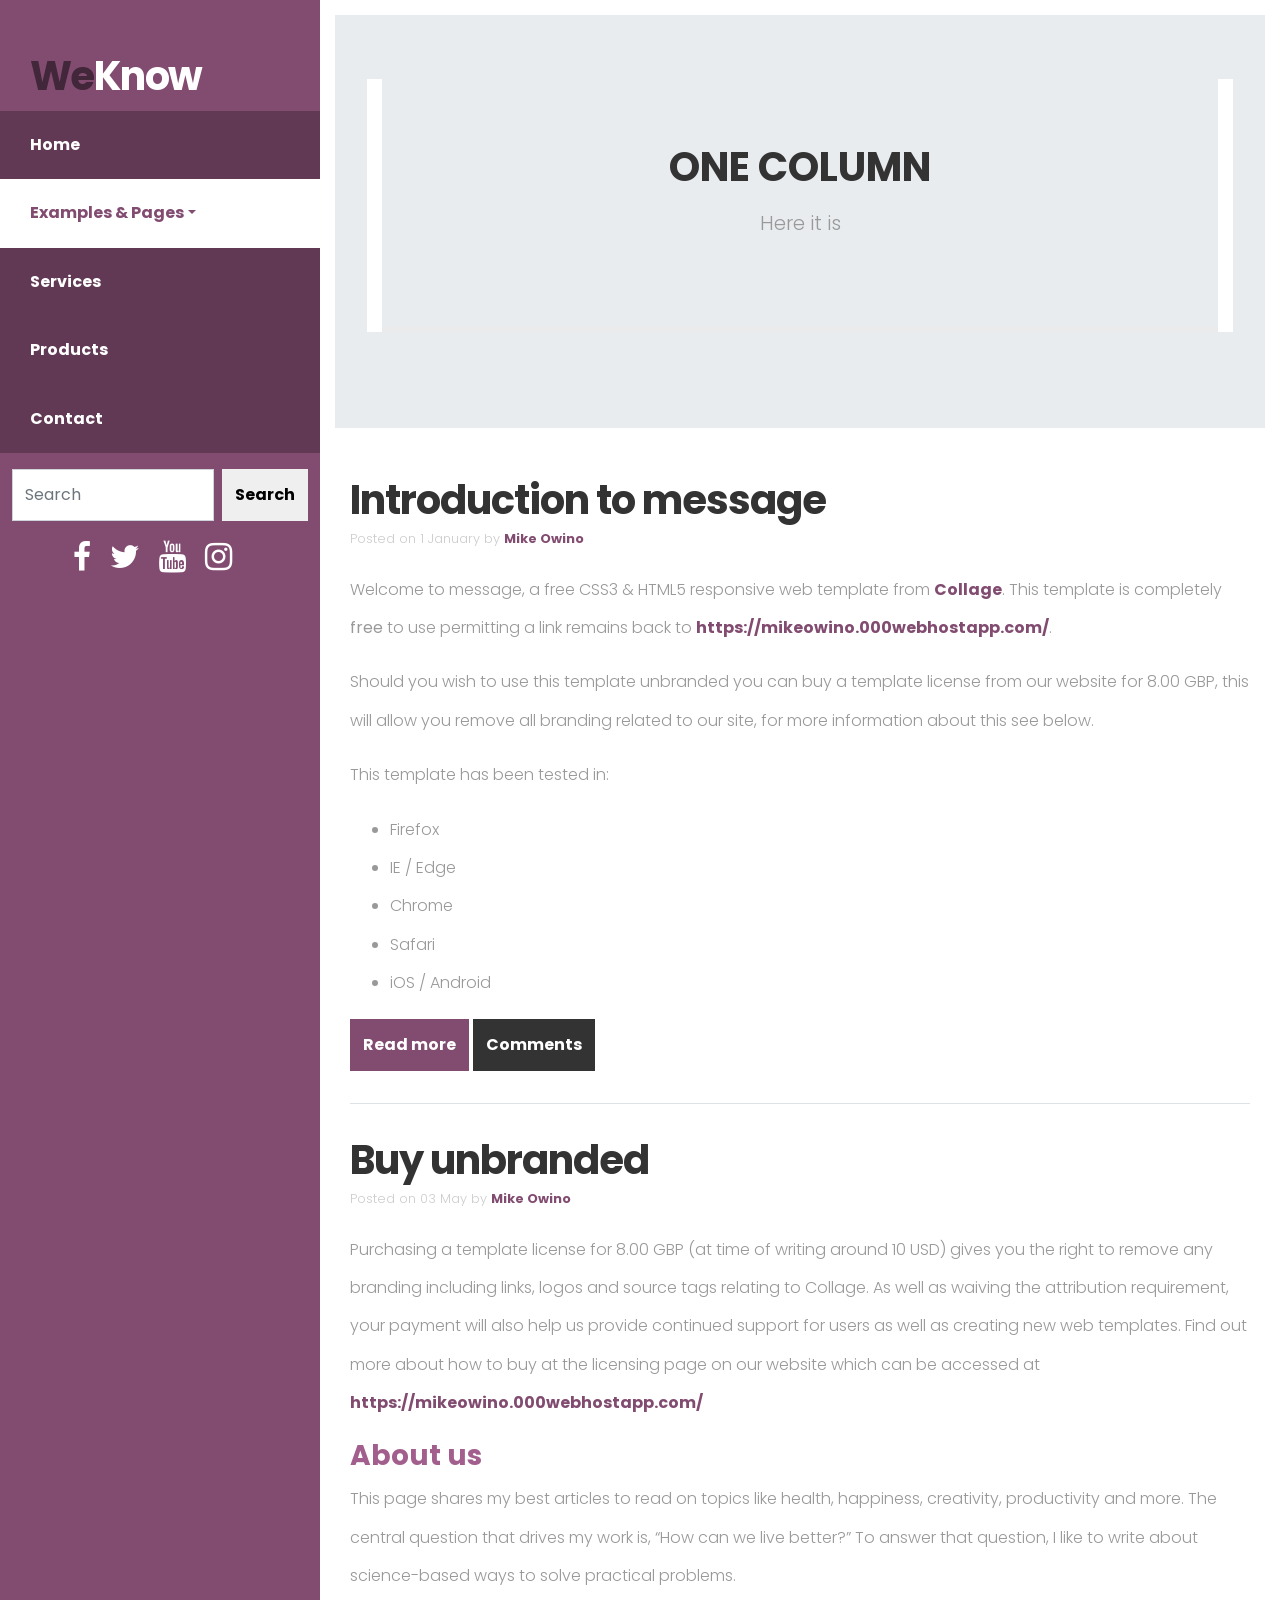
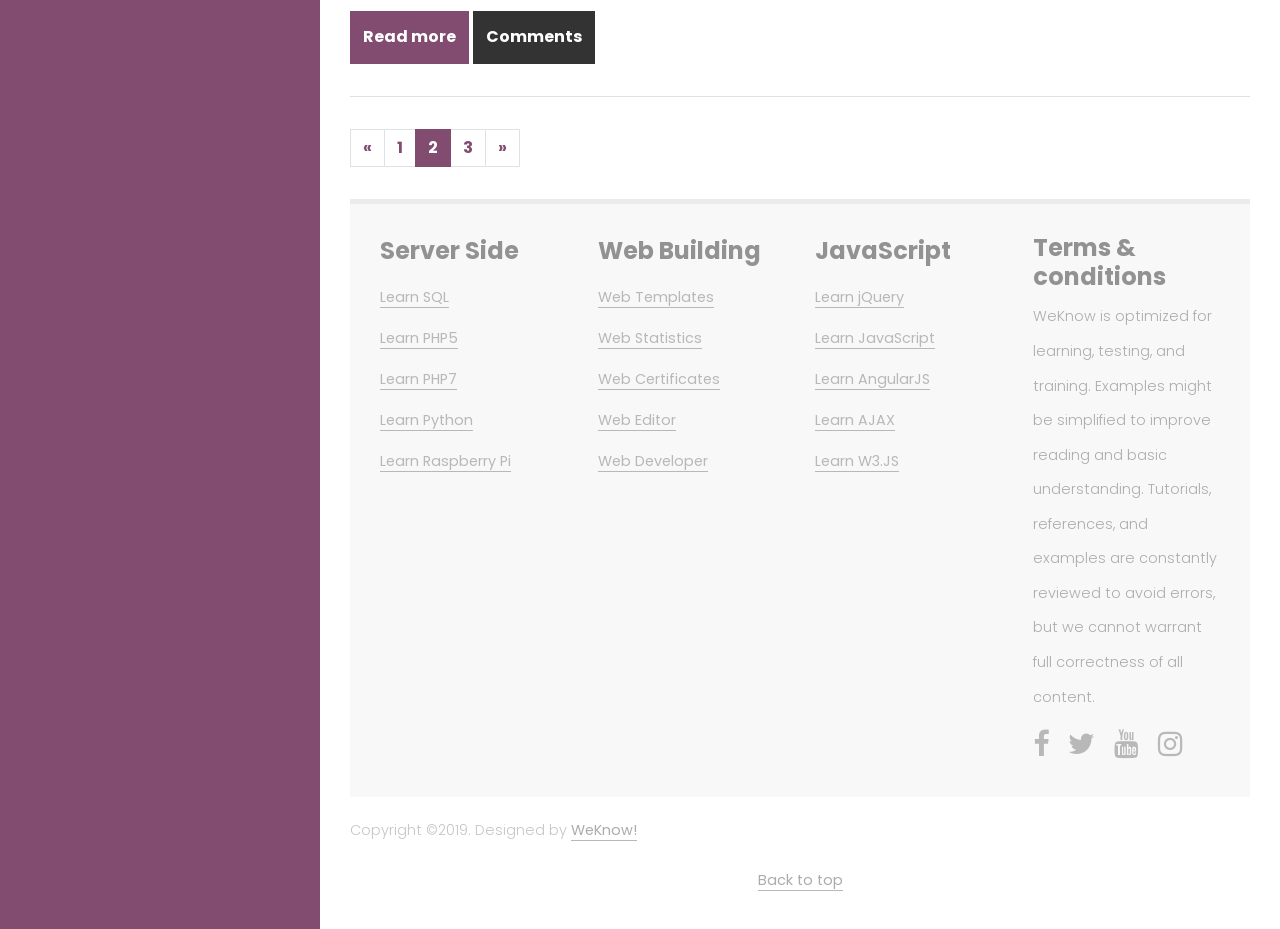
<file: one-column.html>
<!doctype html>
<html lang="en">
	<head>
		<script async src="//pagead2.googlesyndication.com/pagead/js/adsbygoogle.js"></script>
<script>
     (adsbygoogle = window.adsbygoogle || []).push({
          google_ad_client: "ca-pub-1888161185109810",
          enable_page_level_ads: true
     });
</script>
        <title>WeKnow - WeTempler</title>

        <meta charset="utf-8">
        <meta name="viewport" content="width=device-width, initial-scale=1, shrink-to-fit=no">


        <!-- Main CSS --> 
        <link rel="stylesheet" href="css/style.css">

        <!-- Font Awesome -->
        <link href="https://maxcdn.bootstrapcdn.com/font-awesome/4.7.0/css/font-awesome.min.css" rel="stylesheet">
        <script async src="//pagead2.googlesyndication.com/pagead/js/adsbygoogle.js"></script>

    </head>
  
    <body>

         <!-- Main navigation -->
        <div id="sidebar">
                      
            <div class="navbar-expand-md navbar-dark"> 
            
                <header class="d-none d-md-block">
                    <h1><span>We</span>Know</h1>
                </header>
                
                
                <!-- Mobile menu toggle and header -->
                <div class="mobile-header-controls">
                    <a class="navbar-brand d-md-none d-lg-none d-xl-none" href="#"><span>We</span>Know</a>
                    <button class="navbar-toggler" type="button" data-toggle="collapse" data-target="#SidebarContent" aria-controls="SidebarContent" aria-expanded="false" aria-label="Toggle navigation">
                        <span class="navbar-toggler-icon"></span>
                    </button>
                </div>
         
                <div id="SidebarContent" class="collapse flex-column navbar-collapse">
 
                        
                    
                    <!-- Main navigation items -->
                    <nav class="navbar navbar-dark">
                        <div id="mainNavbar">
                            <ul class="flex-column mr-auto">
                                <li class="nav-item">
                                        <a class="nav-link" href="index.html">Home <span class="sr-only">(current)</span></a>
                                </li>

                                <li class="nav-item active dropdown">
                                            <a class="nav-link dropdown-toggle" href="#MenuDropdown" data-toggle="collapse" aria-controls="MenuDropdown" aria-expanded="false">Examples &amp; Pages</a>
                                            <ul id="MenuDropdown" class="sub-navbar collapse flex-column">
                                                <li class="nav-item"><a class="nav-link" href="examples.html">Style Examples</a></li>
                                                <li class="nav-item"><a class="nav-link" href="three-column.html">Three Column</a></li>
                                                <li class="nav-item"><a class="nav-link" href="one-column.html">One column / no sidebar</a></li>
                                                <li class="nav-item"><a class="nav-link"  href="text.html">Text / left sidebar</a></li>
                                                <li class="nav-item"><a class="nav-link"  href="index-right.html">Right navigation</a></li>
                                            </ul>
                                </li>


                                <li class="nav-item">
                                        <a class="nav-link" href="#">Services</a>
                                </li>

                                <li class="nav-item">
                                        <a class="nav-link" href="#">Products</a>
                                </li>

                                <li class="nav-item">
                                        <a class="nav-link" href="#">Contact</a>
                                </li>
                            </ul>
                        </div>   
                    </nav>
                
                
                
                    <!-- Sidebar search form -->
                    <form class="form-inline sidebar-search-form my-2 my-lg-0">
                        <input class="form-control mr-sm-2" type="text" size="10"  placeholder="Search" aria-label="Search">
                        <button class="btn my-2 my-sm-0" type="submit">Search</button>
                    </form>
          
                    <!-- Social icons -->
                    <p class="sidebar-social-icons social-icons">
                        <a href="https://www.facebook.com/www.mickeow.co.ke"><i class="fa fa-facebook fa-2x"></i></a>
                        <a href="https://twitter.com/__Mickeow__"><i class="fa fa-twitter fa-2x"></i></a>
                        <a href="https://www.youtube.com/channel/UCAVdWkcl7j6sn8_OIe5btKw?view_as=subscriber"><i class="fa fa-youtube fa-2x"></i></a>
                        <a href="https://www.instagram.com/m.i.c.k.e._/"><i class="fa fa-instagram fa-2x"></i></a>
                    </p>
                
                </div>
            </div> 
        </div>
    
        
        <div id="content">
            <div id="content-wrapper">

                <!-- Jumbtron / Slider -->
                <div class="jumbotron" style="background-image: url(https://blogsimages.adobe.com/creativecloud/files/2016/09/code3.png); background-size: 100%;">
                    <div class="container-fluid">
                        <div class="jumbotron static-slider">
                            <h1 class="text-center">ONE COLUMN</h1>
                            <p class="lead text-center">Here it is</p>
                        </div>
                    </div>
                </div>

                <!-- Main content area -->
                <main class="container-fluid">
                    <div class="row">

                        <!-- Main content -->
                        <div class="col">
                            <article>
                                <h2 class="article-title">Introduction to message</h2>

                                <p class="article-meta">Posted on <time datetime="2019-01-01">1 January</time> by <a href="https://github.com/mickeow" rel="author">Mike Owino</a></p>

                                <p>Welcome to message, a free CSS3 &amp; HTML5 responsive web template from <a href="https://mikeowino.000webhostapp.com/" title="Collage">Collage</a>. This template is completely <strong>free</strong> to use permitting a link remains back to  <a href="https://mikeowino.000webhostapp.com/" title="Collage">https://mikeowino.000webhostapp.com/</a>.</p>

                                <p> Should you wish to use this template unbranded you can buy a template license from our website for 8.00 GBP, this will allow you remove all branding related to our site, for more information about this see below.</p>	

                                <p>This template has been tested in:</p>

                                <ul>
                                    <li>Firefox</li>
                                    <li>IE / Edge</li>
                                    <li>Chrome</li>
                                    <li>Safari</li>
                                    <li>iOS / Android</li>
                                </ul>


                                <a href="#" class="btn btn-primary">Read more</a>
                                <a href="#" class="btn btn-secondary">Comments</a>

                            </article>

                            <article>

                                <h2 class="article-title">Buy unbranded</h2>
                                <p class="article-meta">Posted on <time datetime="2019-03-03">03 May</time> by <a href="https://github.com/mickeow" rel="author">Mike Owino</a></p>

                                <p>Purchasing a template license for 8.00 GBP (at time of writing around 10 USD) gives you the right to remove any branding including links, logos and source tags relating to Collage. As well as waiving the attribution requirement, your payment will also help us provide continued support for users as well as creating new web templates. Find out more about how to buy at the licensing page on our website which can be accessed at <a href="https://mikeowino.000webhostapp.com/" title="Collage">https://mikeowino.000webhostapp.com/</a></p>

                                <h3>About us</h3>

                                <p>This page shares my best articles to read on topics like health, happiness, creativity, productivity and more. The central question that drives my work is, “How can we live better?” To answer that question, I like to write about science-based ways to solve practical problems.</p>

                                <a href="#" class="btn btn-primary">Read more</a>
                                <a href="#" class="btn btn-secondary">Comments</a>
                            </article>


                            <!-- Example pagination Bootstrap component -->
                            <nav>
                                <ul class="pagination">
                                        <li class="page-item">
                                            <a class="page-link" href="#" aria-label="Previous">
                                                <span aria-hidden="true">&laquo;</span>
                                                <span class="sr-only">Previous</span>
                                            </a>
                                        </li>
                                        <li class="page-item"><a class="page-link" href="#">1</a></li>
                                        <li class="page-item active"><a class="page-link" href="#">2</a></li>
                                        <li class="page-item"><a class="page-link" href="#">3</a></li>
                                        <li class="page-item">
                                            <a class="page-link" href="#" aria-label="Next">
                                                <span aria-hidden="true">&raquo;</span>
                                                <span class="sr-only">Next</span>
                                            </a>
                                        </li>
                                </ul>
                            </nav>
                        </div>        
                    </div> 
                </main>


                <!-- Footer -->
                <div class="container-fluid footer-container">
                    <footer class="footer">
                        <div class="footer-lists">
                            <div class="row">
                                <div class="col-sm">
                                    <ul>
                                        <li><h4>Server Side</h4></li>
                                        <li><a href="#">Learn SQL</a></li>
                                        <li><a href="#">Learn PHP5</a></li>
                                        <li><a href="#">Learn PHP7</a></li>
                                        <li><a href="#">Learn Python</a></li>
                                        <li><a href="#">Learn Raspberry Pi</a></li>
                                    </ul>
                                </div>
                                <div class="col-sm">
                                    <ul>
                                        <li><h4>Web Building</h4></li>
                                        <li><a href="#">Web Templates</a></li>
                                        <li><a href="#">Web Statistics </a></li>
                                        <li><a href="#">Web Certificates</a></li>
                                        <li><a href="#">Web Editor</a></li>
                                        <li><a href="#">Web Developer</a></li>
                                    </ul>
                                </div>   
                                <div class="col-sm">
                                    <ul>
                                        <li><h4>JavaScript</h4></li>
                                        <li><a href="#">Learn jQuery</a></li>
                                        <li><a href="#">Learn JavaScript</a></li>
                                        <li><a href="#">Learn AngularJS</a></li>
                                        <li><a href="#">Learn AJAX</a></li>
                                        <li><a href="#">Learn W3.JS</a></li>
                                    </ul>
                                </div>
                                <div class="col-sm">
                                    <h4>Terms & conditions</h4>
                                    <p>WeKnow is optimized for learning, testing, and training. Examples might be simplified to improve reading and basic understanding. Tutorials, references, and examples are constantly reviewed to avoid errors, but we cannot warrant full correctness of all content.</p>

                                    <p class="social-icons">
                                        <a href="https://www.facebook.com/www.mickeow.co.ke"><i class="fa fa-facebook fa-2x"></i></a>
                                        <a href="https://twitter.com/__Mickeow__"><i class="fa fa-twitter fa-2x"></i></a>
                                        <a href="https://www.youtube.com/channel/UCAVdWkcl7j6sn8_OIe5btKw?view_as=subscriber"><i class="fa fa-youtube fa-2x"></i></a>
                                        <a href="https://www.instagram.com/m.i.c.k.e._/"><i class="fa fa-instagram fa-2x"></i></a>
                                    </p>
                                </div>
                            </div>
                        </div>

                        <div class="footer-bottom">
                                <p>Copyright &copy;2019. Designed by <a href="https://github.com/mickeow" rel="nofollow"> WeKnow! </a></p>
                                <p class="text-center"><a href="#">Back to top</a></p>
                        </div>

                    </footer>
                </div>
            </div>
        </div>
        
        <!-- Bootcamp JavaScript -->
        <!-- jQuery first, then Popper.js, then Bootstrap JS -->
        <script src="https://code.jquery.com/jquery-3.2.1.slim.min.js" integrity="sha384-KJ3o2DKtIkvYIK3UENzmM7KCkRr/rE9/Qpg6aAZGJwFDMVNA/GpGFF93hXpG5KkN" crossorigin="anonymous"></script>
        <script src="https://cdnjs.cloudflare.com/ajax/libs/popper.js/1.12.9/umd/popper.min.js" integrity="sha384-ApNbgh9B+Y1QKtv3Rn7W3mgPxhU9K/ScQsAP7hUibX39j7fakFPskvXusvfa0b4Q" crossorigin="anonymous"></script>
        <script src="https://maxcdn.bootstrapcdn.com/bootstrap/4.0.0/js/bootstrap.min.js" integrity="sha384-JZR6Spejh4U02d8jOt6vLEHfe/JQGiRRSQQxSfFWpi1MquVdAyjUar5+76PVCmYl" crossorigin="anonymous"></script>
<div align="left">
<script async src="//pagead2.googlesyndication.com/pagead/js/adsbygoogle.js"></script>
<!-- Proper1 -->
<ins class="adsbygoogle"
     style="display:block"
     data-ad-client="ca-pub-1888161185109810"
     data-ad-slot="2033631930"
     data-ad-format="auto"
     data-full-width-responsive="true"></ins>
<script>
(adsbygoogle = window.adsbygoogle || []).push({});
</script>
</div>
    </body>
</html>
</file>
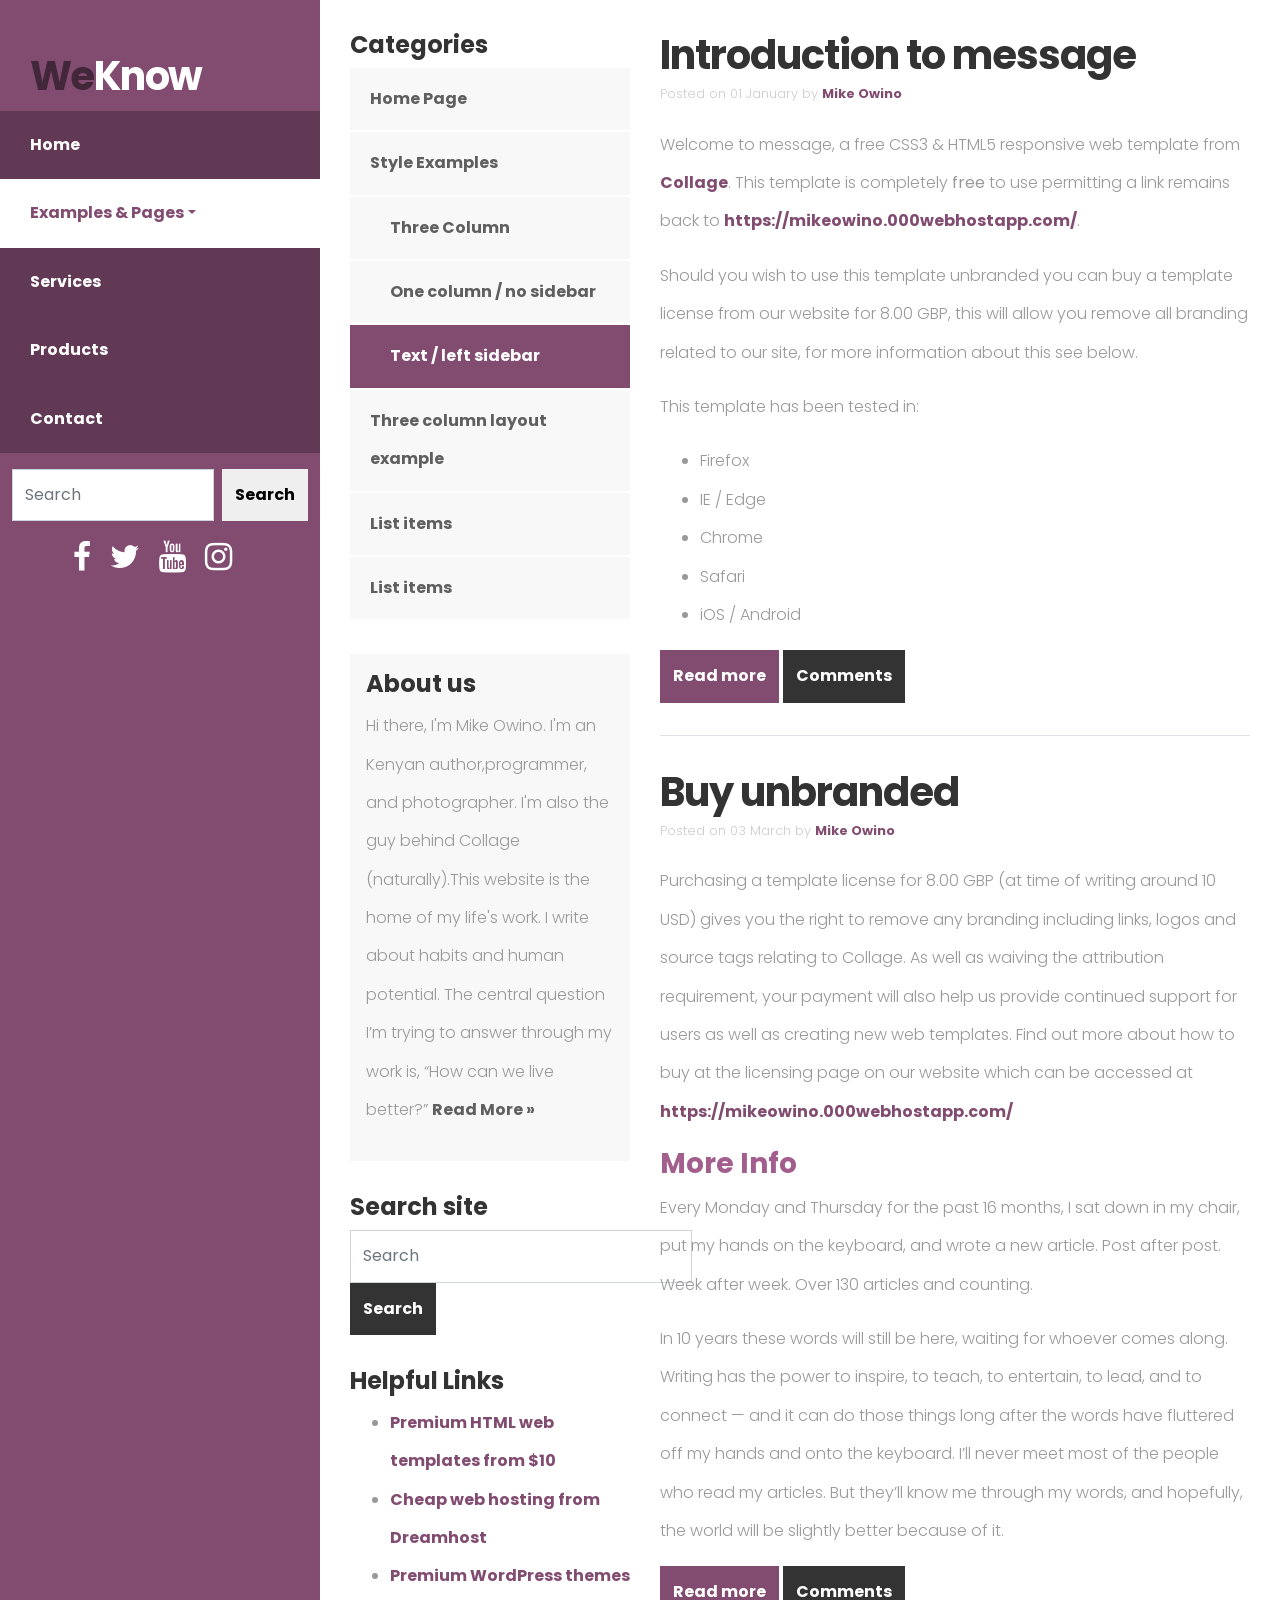
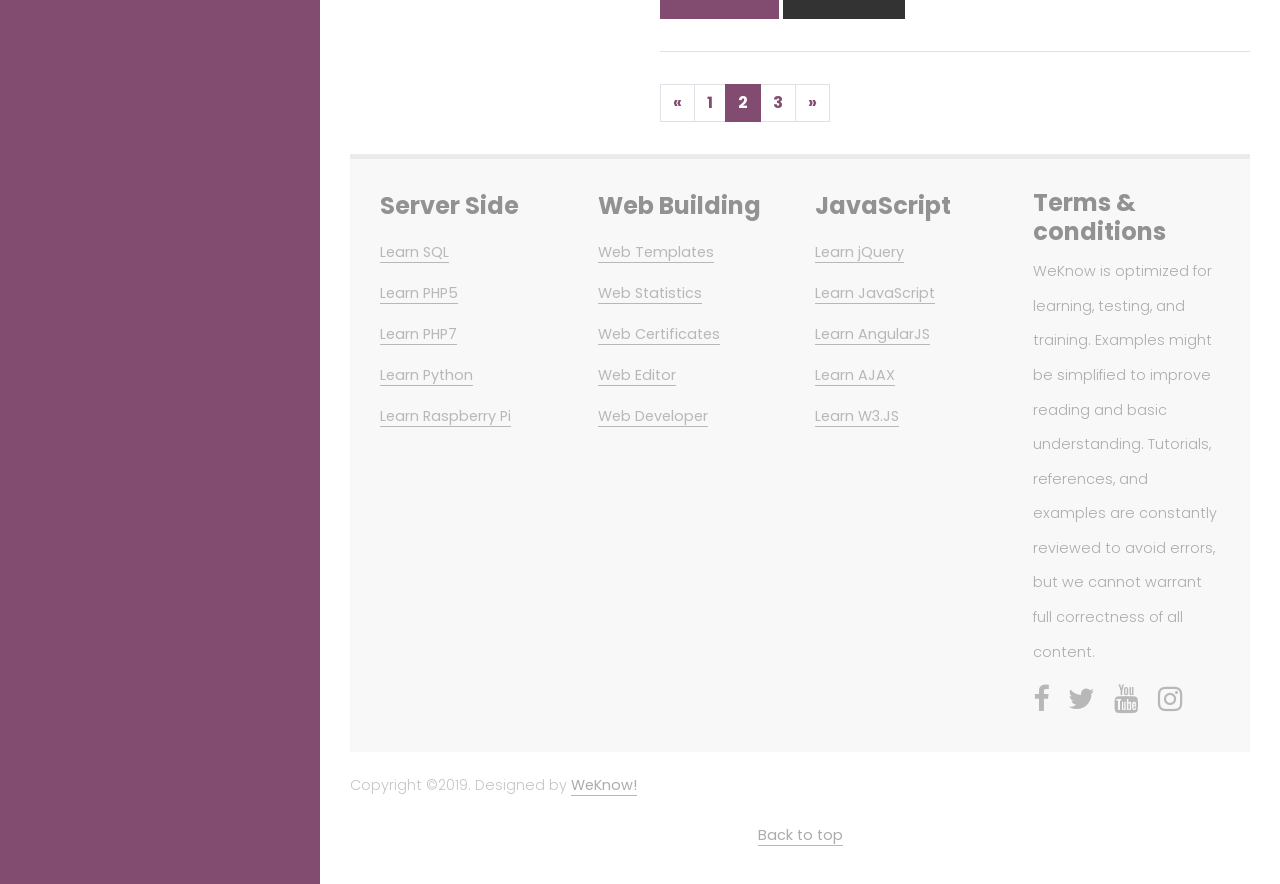
<file: text.html>
<!doctype html>
<html lang="en">
	<head>
		<script async src="//pagead2.googlesyndication.com/pagead/js/adsbygoogle.js"></script>
<script>
     (adsbygoogle = window.adsbygoogle || []).push({
          google_ad_client: "ca-pub-1888161185109810",
          enable_page_level_ads: true
     });
</script>
        <title>WeKnow - WebTempler</title>

        <meta charset="utf-8">
        <meta name="viewport" content="width=device-width, initial-scale=1, shrink-to-fit=no">


        <!-- Main CSS --> 
        <link rel="stylesheet" href="css/style.css">

        <!-- Font Awesome -->
        <link href="https://maxcdn.bootstrapcdn.com/font-awesome/4.7.0/css/font-awesome.min.css" rel="stylesheet">
        <script async src="//pagead2.googlesyndication.com/pagead/js/adsbygoogle.js"></script>

    </head>
  
    <body>

         <!-- Main navigation -->
        <div id="sidebar">
                      
            <div class="navbar-expand-md navbar-dark"> 
            
                <header class="d-none d-md-block">
                    <h1><span>We</span>Know</h1>
                </header>
                
                
                <!-- Mobile menu toggle and header -->
                <div class="mobile-header-controls">
                    <a class="navbar-brand d-md-none d-lg-none d-xl-none" href="#"><span>We</span>Know</a>
                    <button class="navbar-toggler" type="button" data-toggle="collapse" data-target="#SidebarContent" aria-controls="SidebarContent" aria-expanded="false" aria-label="Toggle navigation">
                        <span class="navbar-toggler-icon"></span>
                    </button>
                </div>
         
                <div id="SidebarContent" class="collapse flex-column navbar-collapse">
 
                        
                    
                    <!-- Main navigation items -->
                    <nav class="navbar navbar-dark">
                        <div id="mainNavbar">
                            <ul class="flex-column mr-auto">
                                <li class="nav-item">
                                        <a class="nav-link" href="index.html">Home <span class="sr-only">(current)</span></a>
                                </li>

                                <li class="nav-item active dropdown">
                                            <a class="nav-link dropdown-toggle" href="#MenuDropdown" data-toggle="collapse" aria-controls="MenuDropdown" aria-expanded="false">Examples &amp; Pages</a>
                                            <ul id="MenuDropdown" class="sub-navbar collapse flex-column">
                                                <li class="nav-item"><a class="nav-link" href="examples.html">Style Examples</a></li>
                                                <li class="nav-item"><a class="nav-link" href="three-column.html">Three Column</a></li>
                                                <li class="nav-item"><a class="nav-link" href="one-column.html">One column / no sidebar</a></li>
                                                <li class="nav-item"><a class="nav-link"  href="text.html">Text / left sidebar</a></li>
                                                <li class="nav-item"><a class="nav-link"  href="index-right.html">Right navigation</a></li>
                                            </ul>
                                </li>


                                <li class="nav-item">
                                        <a class="nav-link" href="#">Services</a>
                                </li>

                                <li class="nav-item">
                                        <a class="nav-link" href="#">Products</a>
                                </li>

                                <li class="nav-item">
                                        <a class="nav-link" href="#">Contact</a>
                                </li>
                            </ul>
                        </div>   
                    </nav>
                
                
                
                    <!-- Sidebar search form -->
                    <form class="form-inline sidebar-search-form my-2 my-lg-0">
                        <input class="form-control mr-sm-2" type="text" size="10"  placeholder="Search" aria-label="Search">
                        <button class="btn my-2 my-sm-0" type="submit">Search</button>
                    </form>
          
                    <!-- Social icons -->
                    <p class="sidebar-social-icons social-icons">
                        <a href="https://www.facebook.com/www.mickeow.co.ke"><i class="fa fa-facebook fa-2x"></i></a>
                        <a href="https://twitter.com/__Mickeow__"><i class="fa fa-twitter fa-2x"></i></a>
                        <a href="https://www.youtube.com/channel/UCAVdWkcl7j6sn8_OIe5btKw?view_as=subscriber"><i class="fa fa-youtube fa-2x"></i></a>
                        <a href="https://www.instagram.com/m.i.c.k.e._/"><i class="fa fa-instagram fa-2x"></i></a>
                    </p>
                
                </div>
            </div> 
        </div>
    
        
        <div id="content">
            <div id="content-wrapper">

                <!-- Main content area -->
                <main class="container-fluid">
                    <div class="row">

                        <!-- Sidebar -->
                        <aside class="col-md-4">
                            <div class="sidebar-box">
                                <h4>Categories</h4>
                                <div class="list-group list-group-root">
                                    <a class="list-group-item" href="index.html">Home Page</a>
                                    <a class="list-group-item" href="examples.html">Style Examples</a>
                                    <div class="list-group">
                                        <a class="list-group-item" href="three-column.html">Three Column</a>
                                        <a class="list-group-item" href="one-column.html">One column / no sidebar</a>
                                        <a class="list-group-item active" href="text.html">Text / left sidebar</a>	
                                    </div>
                                    <a class="list-group-item" href="three-column.html">Three column layout example</a>
                                    <a class="list-group-item" href="#">List items</a>
                                    <a class="list-group-item" href="#">List items</a>
                                </div>
                            </div>

                            <div class="sidebar-box sidebar-box-bg">
                                <h4>About us</h4>
                                <p>Hi there, I'm Mike Owino. I'm an Kenyan author,programmer, and photographer. I'm also the guy behind Collage (naturally).This website is the home of my life's work. I write about habits and human potential. The central question I’m trying to answer through my work is, “How can we live better?”

                                 <a href="#" class="readmore">Read More &raquo;</a></p>    
                            </div>

                            <div class="sidebar-box">
                                <h4>Search site</h4>
                                <form class="form-inline my-2 my-lg-0">
                                    <input class="form-control mr-sm-2" type="text"  placeholder="Search" aria-label="Search">
                                    <button class="btn btn-secondary my-2 my-sm-0" type="submit">Search</button>
                                </form>
                            </div>

                            <div class="sidebar-box">
                                <h4>Helpful Links</h4>
                                <ul>
                                    <li><a href="http://www.themeforest.net/?ref=spykawg" title="premium templates">Premium HTML web templates from $10</a></li>
                                    <li><a href="http://www.dreamhost.com/r.cgi?259541" title="web hosting">Cheap web hosting from Dreamhost</a></li>
                                    <li><a href="http://tuxthemes.com" title="Tux Themes">Premium WordPress themes</a></li>
                                </ul>
                            </div>
                        </aside> 

                        <!-- Main content -->
                        <div class="col-md-8">
                            <article>
                                <h2 class="article-title">Introduction to message</h2>

                                <p class="article-meta">Posted on <time datetime="2019-01-01">01 January</time> by <a href="https://github.com/mickeow" rel="author">Mike Owino</a></p>

                                <p>Welcome to message, a free CSS3 &amp; HTML5 responsive web template from <a href="https://mikeowino.000webhostapp.com/" title="Collage">Collage</a>. This template is completely <strong>free</strong> to use permitting a link remains back to  <a href="https://mikeowino.000webhostapp.com/" title="Collage">https://mikeowino.000webhostapp.com/</a>.</p>

                                <p> Should you wish to use this template unbranded you can buy a template license from our website for 8.00 GBP, this will allow you remove all branding related to our site, for more information about this see below.</p>	

                                <p>This template has been tested in:</p>

                                <ul>
                                    <li>Firefox</li>
                                    <li>IE / Edge</li>
                                    <li>Chrome</li>
                                    <li>Safari</li>
                                    <li>iOS / Android</li>
                                </ul>

                                <a href="#" class="btn btn-primary">Read more</a>
                                <a href="#" class="btn btn-secondary">Comments</a>

                            </article>

                            <article>

                                <h2 class="article-title">Buy unbranded</h2>
                                <p class="article-meta">Posted on <time datetime="2019-03-03">03 March</time> by <a href="https://github.com/mickeow" rel="author">Mike Owino</a></p>

                                <p>Purchasing a template license for 8.00 GBP (at time of writing around 10 USD) gives you the right to remove any branding including links, logos and source tags relating to Collage. As well as waiving the attribution requirement, your payment will also help us provide continued support for users as well as creating new web templates. Find out more about how to buy at the licensing page on our website which can be accessed at <a href="https://mikeowino.000webhostapp.com/" title="Collage">https://mikeowino.000webhostapp.com/</a></p>

                                <h3>More Info</h3>

                                <p>Every Monday and Thursday for the past 16 months, I sat down in my chair, put my hands on the keyboard, and wrote a new article. Post after post. Week after week. Over 130 articles and counting.</p>
                                <p>
                                	In 10 years these words will still be here, waiting for whoever comes along. Writing has the power to inspire, to teach, to entertain, to lead, and to connect — and it can do those things long after the words have fluttered off my hands and onto the keyboard. I’ll never meet most of the people who read my articles. But they’ll know me through my words, and hopefully, the world will be slightly better because of it.
                                </p>

                                <a href="#" class="btn btn-primary">Read more</a>
                                <a href="#" class="btn btn-secondary">Comments</a>
                            </article>


                            <!-- Example pagination Bootstrap component -->
                            <nav>
                                <ul class="pagination">
                                        <li class="page-item">
                                            <a class="page-link" href="#" aria-label="Previous">
                                                <span aria-hidden="true">&laquo;</span>
                                                <span class="sr-only">Previous</span>
                                            </a>
                                        </li>
                                        <li class="page-item"><a class="page-link" href="#">1</a></li>
                                        <li class="page-item active"><a class="page-link" href="#">2</a></li>
                                        <li class="page-item"><a class="page-link" href="#">3</a></li>
                                        <li class="page-item">
                                            <a class="page-link" href="#" aria-label="Next">
                                                <span aria-hidden="true">&raquo;</span>
                                                <span class="sr-only">Next</span>
                                            </a>
                                        </li>
                                </ul>
                            </nav>
                        </div>             
                    </div> 
                </main>


                <!-- Footer -->
               <div class="container-fluid footer-container">
                    <footer class="footer">
                        <div class="footer-lists">
                            <div class="row">
                                <div class="col-sm">
                                    <ul>
                                        <li><h4>Server Side</h4></li>
                                        <li><a href="#">Learn SQL</a></li>
                                        <li><a href="#">Learn PHP5</a></li>
                                        <li><a href="#">Learn PHP7</a></li>
                                        <li><a href="#">Learn Python</a></li>
                                        <li><a href="#">Learn Raspberry Pi</a></li>
                                    </ul>
                                </div>
                                <div class="col-sm">
                                    <ul>
                                        <li><h4>Web Building</h4></li>
                                        <li><a href="#">Web Templates</a></li>
                                        <li><a href="#">Web Statistics </a></li>
                                        <li><a href="#">Web Certificates</a></li>
                                        <li><a href="#">Web Editor</a></li>
                                        <li><a href="#">Web Developer</a></li>
                                    </ul>
                                </div>   
                                <div class="col-sm">
                                    <ul>
                                        <li><h4>JavaScript</h4></li>
                                        <li><a href="#">Learn jQuery</a></li>
                                        <li><a href="#">Learn JavaScript</a></li>
                                        <li><a href="#">Learn AngularJS</a></li>
                                        <li><a href="#">Learn AJAX</a></li>
                                        <li><a href="#">Learn W3.JS</a></li>
                                    </ul>
                                </div>
                                <div class="col-sm">
                                    <h4>Terms & conditions</h4>
                                    <p>WeKnow is optimized for learning, testing, and training. Examples might be simplified to improve reading and basic understanding. Tutorials, references, and examples are constantly reviewed to avoid errors, but we cannot warrant full correctness of all content.</p>

                                    <p class="social-icons">
                                        <a href="https://www.facebook.com/www.mickeow.co.ke"><i class="fa fa-facebook fa-2x"></i></a>
                                        <a href="https://twitter.com/__Mickeow__"><i class="fa fa-twitter fa-2x"></i></a>
                                        <a href="https://www.youtube.com/channel/UCAVdWkcl7j6sn8_OIe5btKw?view_as=subscriber"><i class="fa fa-youtube fa-2x"></i></a>
                                        <a href="https://www.instagram.com/m.i.c.k.e._/"><i class="fa fa-instagram fa-2x"></i></a>
                                    </p>
                                </div>
                            </div>
                        </div>


                        <div class="footer-bottom">
                                <p>Copyright &copy;2019. Designed by <a href="https://github.com/mickeow" rel="nofollow"> WeKnow! </a></p>
                                <p class="text-center"><a href="#">Back to top</a></p>
                        </div>
                    </footer>
                </div> 
            </div>
        </div>


        <!-- Bootcamp JavaScript -->
        <!-- jQuery first, then Popper.js, then Bootstrap JS -->
        <script src="https://code.jquery.com/jquery-3.2.1.slim.min.js" integrity="sha384-KJ3o2DKtIkvYIK3UENzmM7KCkRr/rE9/Qpg6aAZGJwFDMVNA/GpGFF93hXpG5KkN" crossorigin="anonymous"></script>
        <script src="https://cdnjs.cloudflare.com/ajax/libs/popper.js/1.12.9/umd/popper.min.js" integrity="sha384-ApNbgh9B+Y1QKtv3Rn7W3mgPxhU9K/ScQsAP7hUibX39j7fakFPskvXusvfa0b4Q" crossorigin="anonymous"></script>
        <script src="https://maxcdn.bootstrapcdn.com/bootstrap/4.0.0/js/bootstrap.min.js" integrity="sha384-JZR6Spejh4U02d8jOt6vLEHfe/JQGiRRSQQxSfFWpi1MquVdAyjUar5+76PVCmYl" crossorigin="anonymous"></script>
<script async src="//pagead2.googlesyndication.com/pagead/js/adsbygoogle.js"></script>
<ins class="adsbygoogle"
     style="display:block; text-align:center;"
     data-ad-layout="in-article"
     data-ad-format="fluid"
     data-ad-client="ca-pub-1888161185109810"
     data-ad-slot="4177768914"></ins>
<script>
     (adsbygoogle = window.adsbygoogle || []).push({});
</script>
    </body>
</html>
</file>
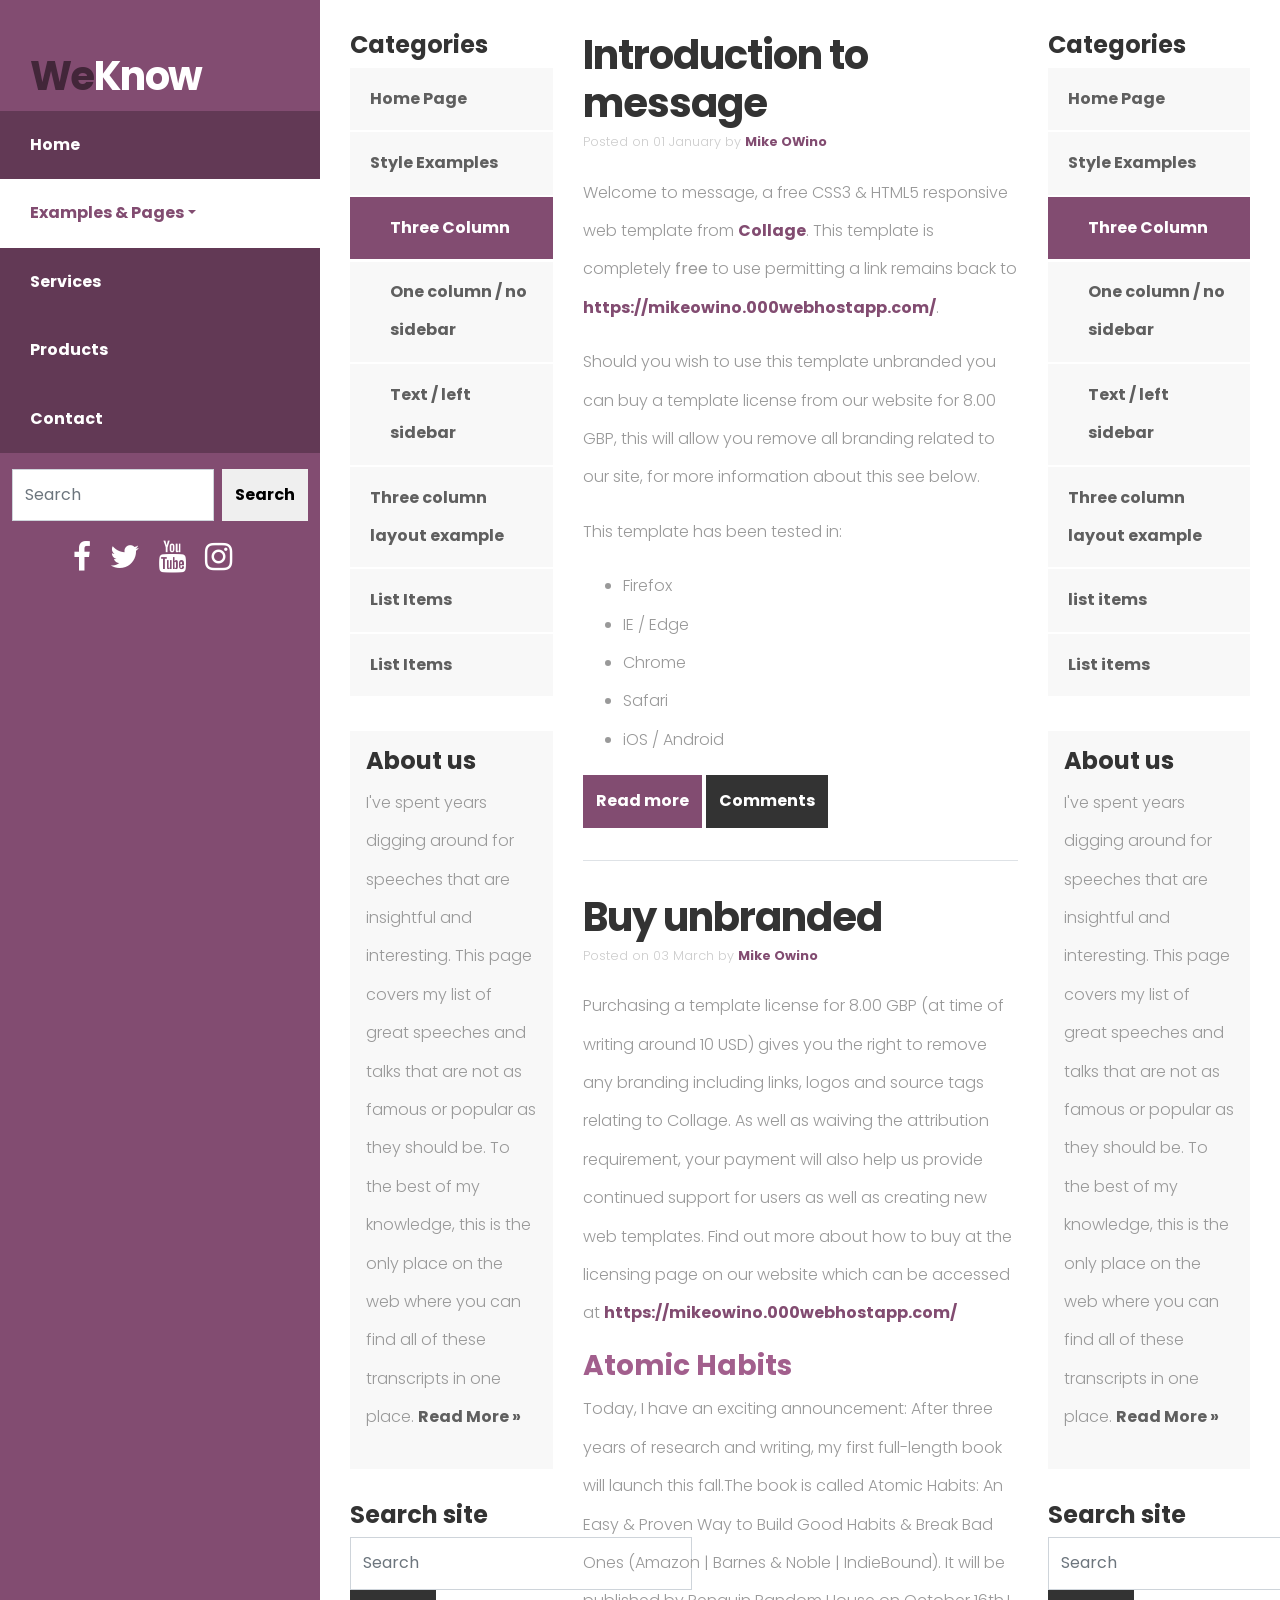
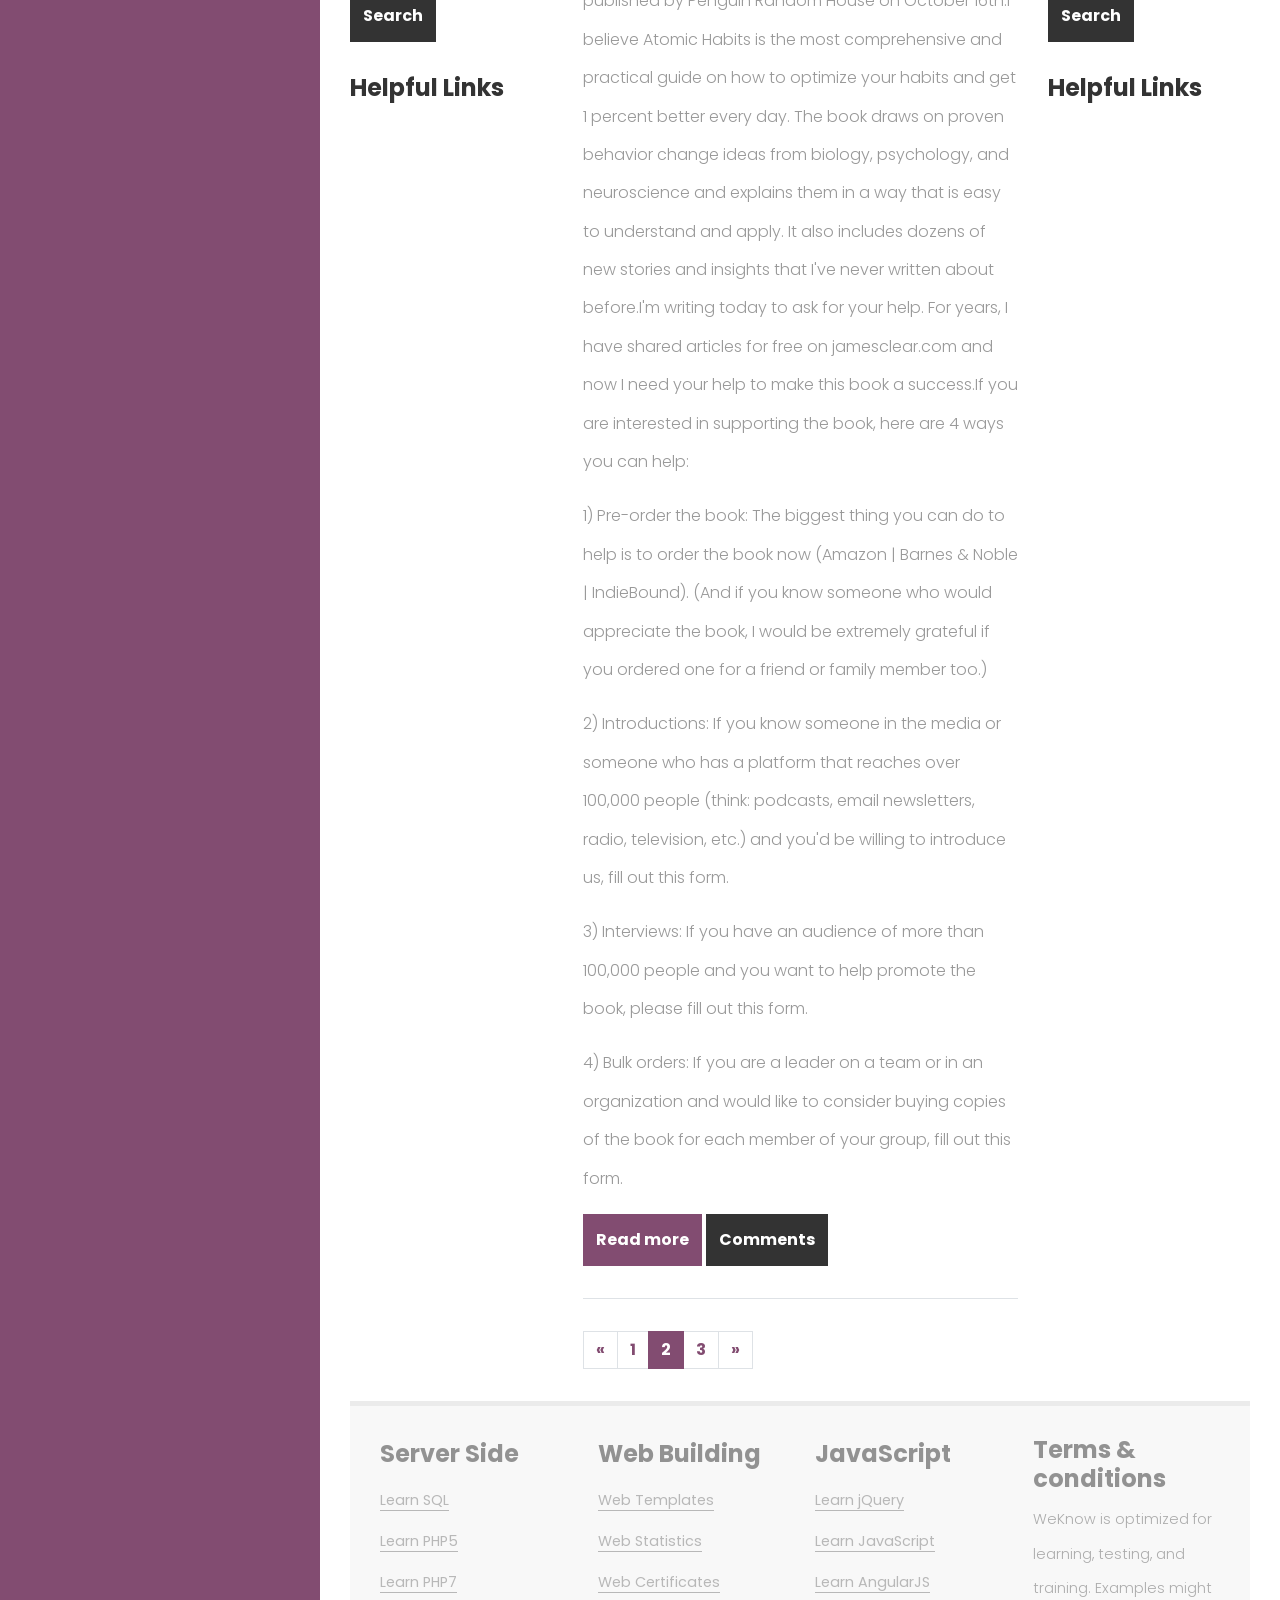
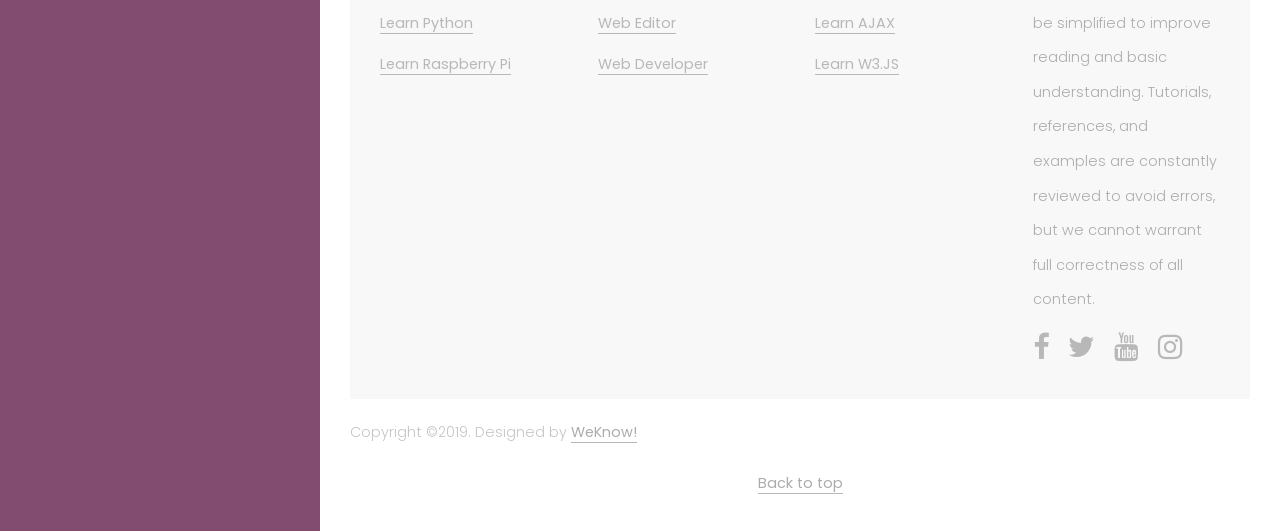
<file: three-column.html>
<!doctype html>
<html lang="en">
	<head>
		<script async src="//pagead2.googlesyndication.com/pagead/js/adsbygoogle.js"></script>
<script>
     (adsbygoogle = window.adsbygoogle || []).push({
          google_ad_client: "ca-pub-1888161185109810",
          enable_page_level_ads: true
     });
</script>
        <title>WeKnow - WebTempler</title>

        <meta charset="utf-8">
        <meta name="viewport" content="width=device-width, initial-scale=1, shrink-to-fit=no">


        <!-- Main CSS --> 
        <link rel="stylesheet" href="css/style.css">

        <!-- Font Awesome -->
        <link href="https://maxcdn.bootstrapcdn.com/font-awesome/4.7.0/css/font-awesome.min.css" rel="stylesheet">
        <script async src="//pagead2.googlesyndication.com/pagead/js/adsbygoogle.js"></script>

    </head>
  
    <body>

         <!-- Main navigation -->
        <div id="sidebar">
                      
            <div class="navbar-expand-md navbar-dark"> 
            
                <header class="d-none d-md-block">
                    <h1><span>We</span>Know</h1>
                </header>
                
                
                <!-- Mobile menu toggle and header -->
                <div class="mobile-header-controls">
                    <a class="navbar-brand d-md-none d-lg-none d-xl-none" href="#"><span>We</span>Know</a>
                    <button class="navbar-toggler" type="button" data-toggle="collapse" data-target="#SidebarContent" aria-controls="SidebarContent" aria-expanded="false" aria-label="Toggle navigation">
                        <span class="navbar-toggler-icon"></span>
                    </button>
                </div>
         
                <div id="SidebarContent" class="collapse flex-column navbar-collapse">
 
                        
                    
                    <!-- Main navigation items -->
                    <nav class="navbar navbar-dark">
                        <div id="mainNavbar">
                            <ul class="flex-column mr-auto">
                                <li class="nav-item">
                                        <a class="nav-link" href="index.html">Home <span class="sr-only">(current)</span></a>
                                </li>

                                <li class="nav-item active dropdown">
                                            <a class="nav-link dropdown-toggle" href="#MenuDropdown" data-toggle="collapse" aria-controls="MenuDropdown" aria-expanded="false">Examples &amp; Pages</a>
                                            <ul id="MenuDropdown" class="sub-navbar collapse flex-column">
                                                <li class="nav-item"><a class="nav-link" href="examples.html">Style Examples</a></li>
                                                <li class="nav-item"><a class="nav-link" href="three-column.html">Three Column</a></li>
                                                <li class="nav-item"><a class="nav-link" href="one-column.html">One column / no sidebar</a></li>
                                                <li class="nav-item"><a class="nav-link"  href="text.html">Text / left sidebar</a></li>
                                                <li class="nav-item"><a class="nav-link"  href="index-right.html">Right navigation</a></li>
                                            </ul>
                                </li>


                                <li class="nav-item">
                                        <a class="nav-link" href="#">Services</a>
                                </li>

                                <li class="nav-item">
                                        <a class="nav-link" href="#">Products</a>
                                </li>

                                <li class="nav-item">
                                        <a class="nav-link" href="#">Contact</a>
                                </li>
                            </ul>
                        </div>   
                    </nav>
                
                
                
                    <!-- Sidebar search form -->
                    <form class="form-inline sidebar-search-form my-2 my-lg-0">
                        <input class="form-control mr-sm-2" type="text" size="10"  placeholder="Search" aria-label="Search">
                        <button class="btn my-2 my-sm-0" type="submit">Search</button>
                    </form>
          
                    <!-- Social icons -->
                    <p class="sidebar-social-icons social-icons">
                        <a href="https://www.facebook.com/www.mickeow.co.ke"><i class="fa fa-facebook fa-2x"></i></a>
                        <a href="https://twitter.com/__Mickeow__"><i class="fa fa-twitter fa-2x"></i></a>
                        <a href="https://www.youtube.com/channel/UCAVdWkcl7j6sn8_OIe5btKw?view_as=subscriber"><i class="fa fa-youtube fa-2x"></i></a>
                        <a href="https://www.instagram.com/m.i.c.k.e._/"><i class="fa fa-instagram fa-2x"></i></a>
                    </p>
                
                </div>
            </div> 
        </div>
    
        
        <div id="content">
            <div id="content-wrapper">

                <!-- Main content area -->
                <main class="container-fluid">
                    <div class="row">

                        <!-- Left sidebar -->
                         <aside class="col-md-3">
                            <div class="sidebar-box">
                                <h4>Categories</h4>
                                <div class="list-group list-group-root">
                                    <a class="list-group-item" href="index.html">Home Page</a>
                                    <a class="list-group-item" href="examples.html">Style Examples</a>
                                    <div class="list-group">
                                        <a class="list-group-item active" href="three-column.html">Three Column</a>
                                        <a class="list-group-item" href="one-column.html">One column / no sidebar</a>
                                        <a class="list-group-item" href="text.html">Text / left sidebar</a>	
                                    </div>
                                    <a class="list-group-item" href="three-column.html">Three column layout example</a>
                                    <a class="list-group-item" href="#">List Items</a>
                                    <a class="list-group-item" href="#">List Items</a>
                                </div>
                            </div>

                            <div class="sidebar-box sidebar-box-bg">
                                <h4>About us</h4>
                                <p>I've spent years digging around for speeches that are insightful and interesting. This page covers my list of great speeches and talks that are not as famous or popular as they should be. To the best of my knowledge, this is the only place on the web where you can find all of these transcripts in one place. <a href="#" class="readmore">Read More &raquo;</a></p>    
                            </div>

                            <div class="sidebar-box">
                                <h4>Search site</h4>
                                <form class="form-inline my-2 my-lg-0">
                                    <input class="form-control mr-sm-2" type="text"  placeholder="Search" aria-label="Search">
                                    <button class="btn btn-secondary my-2 my-sm-0" type="submit">Search</button>
                                </form>
                            </div>

                            <div class="sidebar-box">
                                <h4>Helpful Links</h4>
                                <iframe src="https://open.spotify.com/embed/album/3lIOW31D0CAa3xLnu7uJRz" width="230" height="380" frameborder="0" allowtransparency="true" allow="encrypted-media"></iframe>
                            </div>
                        </aside> 

                        <!-- Main content -->
                        <div class="col-md-6">
                            <article>
                                <h2 class="article-title">Introduction to message</h2>

                                <p class="article-meta">Posted on <time datetime="2019-01-01">01 January</time> by <a href="https://github.com/mickeow" rel="author">Mike OWino</a></p>

                                <p>Welcome to message, a free CSS3 &amp; HTML5 responsive web template from <a href="https://mikeowino.000webhostapp.com/" title="Collage">Collage</a>. This template is completely <strong>free</strong> to use permitting a link remains back to  <a href="https://mikeowino.000webhostapp.com/" title="Collage">https://mikeowino.000webhostapp.com/</a>.</p>

                                <p> Should you wish to use this template unbranded you can buy a template license from our website for 8.00 GBP, this will allow you remove all branding related to our site, for more information about this see below.</p>	

                                <p>This template has been tested in:</p>

                                <ul>
                                    <li>Firefox</li>
                                    <li>IE / Edge</li>
                                    <li>Chrome</li>
                                    <li>Safari</li>
                                    <li>iOS / Android</li>
                                </ul>

                                <a href="#" class="btn btn-primary">Read more</a>
                                <a href="#" class="btn btn-secondary">Comments</a>

                            </article>

                            <article>

                                <h2 class="article-title">Buy unbranded</h2>
                                <p class="article-meta">Posted on <time datetime="2019-03-03">03  March</time> by <a href="https://github.com/mickeow" rel="author">Mike Owino</a></p>

                                <p>Purchasing a template license for 8.00 GBP (at time of writing around 10 USD) gives you the right to remove any branding including links, logos and source tags relating to Collage. As well as waiving the attribution requirement, your payment will also help us provide continued support for users as well as creating new web templates. Find out more about how to buy at the licensing page on our website which can be accessed at <a href="https://mikeowino.000webhostapp.com/" title="Collage">https://mikeowino.000webhostapp.com/</a></p>

                                <h3>Atomic Habits</h3>

                                <p>
                                    Today, I have an exciting announcement: After three years of research and writing, my first full-length book will launch this fall.The book is called Atomic Habits: An Easy & Proven Way to Build Good Habits & Break Bad Ones (Amazon | Barnes & Noble | IndieBound). It will be published by Penguin Random House on October 16th.I believe Atomic Habits is the most comprehensive and practical guide on how to optimize your habits and get 1 percent better every day. The book draws on proven behavior change ideas from biology, psychology, and neuroscience and explains them in a way that is easy to understand and apply. It also includes dozens of new stories and insights that I've never written about before.I'm writing today to ask for your help. For years, I have shared articles for free on jamesclear.com and now I need your help to make this book a success.If you are interested in supporting the book, here are 4 ways you can help:</p>
                                    <p>
                                    	1) Pre-order the book: The biggest thing you can do to help is to order the book now (Amazon | Barnes & Noble | IndieBound). (And if you know someone who would appreciate the book, I would be extremely grateful if you ordered one for a friend or family member too.)
                                    </p>
                                    <p>
                                    	2) Introductions: If you know someone in the media or someone who has a platform that reaches over 100,000 people (think: podcasts, email newsletters, radio, television, etc.) and you'd be willing to introduce us, fill out this form.

                                    </p>
                                    <p>
                                    	3) Interviews: If you have an audience of more than 100,000 people and you want to help promote the book, please fill out this form.
                                    </p>
                                    <p>
                                    	4) Bulk orders: If you are a leader on a team or in an organization and would like to consider buying copies of the book for each member of your group, fill out this form.
                                    </p>

                                <a href="#" class="btn btn-primary">Read more</a>
                                <a href="#" class="btn btn-secondary">Comments</a>
                            </article>


                            <!-- Example pagination Bootstrap component -->
                            <nav>
                                <ul class="pagination">
                                        <li class="page-item">
                                            <a class="page-link" href="#" aria-label="Previous">
                                                <span aria-hidden="true">&laquo;</span>
                                                <span class="sr-only">Previous</span>
                                            </a>
                                        </li>
                                        <li class="page-item"><a class="page-link" href="#">1</a></li>
                                        <li class="page-item active"><a class="page-link" href="#">2</a></li>
                                        <li class="page-item"><a class="page-link" href="#">3</a></li>
                                        <li class="page-item">
                                            <a class="page-link" href="#" aria-label="Next">
                                                <span aria-hidden="true">&raquo;</span>
                                                <span class="sr-only">Next</span>
                                            </a>
                                        </li>
                                </ul>
                            </nav>
                        </div>


                        <!-- Right Sidebar -->
                        <aside class="col-md-3">
                            <div class="sidebar-box">
                                <h4>Categories</h4>
                                <div class="list-group list-group-root">
                                    <a class="list-group-item" href="index.html">Home Page</a>
                                    <a class="list-group-item" href="examples.html">Style Examples</a>
                                    <div class="list-group">
                                        <a class="list-group-item active" href="three-column.html">Three Column</a>
                                        <a class="list-group-item" href="one-column.html">One column / no sidebar</a>
                                        <a class="list-group-item" href="text.html">Text / left sidebar</a>	
                                    </div>
                                    <a class="list-group-item" href="three-column.html">Three column layout example</a>
                                    <a class="list-group-item" href="#">list items</a>
                                    <a class="list-group-item" href="#">List items</a>
                                </div>
                            </div>

                            <div class="sidebar-box sidebar-box-bg">
                                <h4>About us</h4>
                                <p>I've spent years digging around for speeches that are insightful and interesting. This page covers my list of great speeches and talks that are not as famous or popular as they should be. To the best of my knowledge, this is the only place on the web where you can find all of these transcripts in one place. <a href="#" class="readmore">Read More &raquo;</a></p>    
                            </div>

                            <div class="sidebar-box">
                                <h4>Search site</h4>
                                <form class="form-inline my-2 my-lg-0">
                                    <input class="form-control mr-sm-2" type="text"  placeholder="Search" aria-label="Search">
                                    <button class="btn btn-secondary my-2 my-sm-0" type="submit">Search</button>
                                </form>
                            </div>

                            <div class="sidebar-box">
                                <h4>Helpful Links</h4>
                                <iframe src="https://www.facebook.com/plugins/page.php?href=https%3A%2F%2Fwww.facebook.com%2Fmickeow%2F&tabs=timeline&width=230&height=380&small_header=false&adapt_container_width=true&hide_cover=false&show_facepile=true&appId" width="230" height="380" style="border:none;overflow:hidden" scrolling="no" frameborder="0" allowTransparency="true" allow="encrypted-media"></iframe>
                            </div>
                        </aside> 


                    </div> 
                </main>


                <!-- Footer -->
                <div class="container-fluid footer-container">
                    <footer class="footer">
                        <div class="footer-lists">
                            <div class="row">
                                <div class="col-sm">
                                    <ul>
                                        <li><h4>Server Side</h4></li>
                                        <li><a href="#">Learn SQL</a></li>
                                        <li><a href="#">Learn PHP5</a></li>
                                        <li><a href="#">Learn PHP7</a></li>
                                        <li><a href="#">Learn Python</a></li>
                                        <li><a href="#">Learn Raspberry Pi</a></li>
                                    </ul>
                                </div>
                                <div class="col-sm">
                                    <ul>
                                        <li><h4>Web Building</h4></li>
                                        <li><a href="#">Web Templates</a></li>
                                        <li><a href="#">Web Statistics </a></li>
                                        <li><a href="#">Web Certificates</a></li>
                                        <li><a href="#">Web Editor</a></li>
                                        <li><a href="#">Web Developer</a></li>
                                    </ul>
                                </div>   
                                <div class="col-sm">
                                    <ul>
                                        <li><h4>JavaScript</h4></li>
                                        <li><a href="#">Learn jQuery</a></li>
                                        <li><a href="#">Learn JavaScript</a></li>
                                        <li><a href="#">Learn AngularJS</a></li>
                                        <li><a href="#">Learn AJAX</a></li>
                                        <li><a href="#">Learn W3.JS</a></li>
                                    </ul>
                                </div>
                                <div class="col-sm">
                                    <h4>Terms & conditions</h4>
                                    <p>WeKnow is optimized for learning, testing, and training. Examples might be simplified to improve reading and basic understanding. Tutorials, references, and examples are constantly reviewed to avoid errors, but we cannot warrant full correctness of all content.</p>
                                    <p class="social-icons">
                                        <a href="https://www.facebook.com/www.mickeow.co.ke"><i class="fa fa-facebook fa-2x"></i></a>
                                        <a href="https://twitter.com/__Mickeow__"><i class="fa fa-twitter fa-2x"></i></a>
                                        <a href="https://www.youtube.com/channel/UCAVdWkcl7j6sn8_OIe5btKw?view_as=subscriber"><i class="fa fa-youtube fa-2x"></i></a>
                                        <a href="https://www.instagram.com/m.i.c.k.e._/"><i class="fa fa-instagram fa-2x"></i></a>
                                    </p>
                                </div>
                            </div>
                        </div>



                        <div class="footer-bottom">
                                <p>Copyright &copy;2019. Designed by <a href="https://github.com/mickeow" rel="nofollow"> WeKnow! </a></p>
                                <p class="text-center"><a href="#">Back to top</a></p>
                        </div>

                    </footer>
                </div>
            </div>
        </div>

        <!-- Bootcamp JavaScript -->
        <!-- jQuery first, then Popper.js, then Bootstrap JS -->
        <script src="https://code.jquery.com/jquery-3.2.1.slim.min.js" integrity="sha384-KJ3o2DKtIkvYIK3UENzmM7KCkRr/rE9/Qpg6aAZGJwFDMVNA/GpGFF93hXpG5KkN" crossorigin="anonymous"></script>
        <script src="https://cdnjs.cloudflare.com/ajax/libs/popper.js/1.12.9/umd/popper.min.js" integrity="sha384-ApNbgh9B+Y1QKtv3Rn7W3mgPxhU9K/ScQsAP7hUibX39j7fakFPskvXusvfa0b4Q" crossorigin="anonymous"></script>
        <script src="https://maxcdn.bootstrapcdn.com/bootstrap/4.0.0/js/bootstrap.min.js" integrity="sha384-JZR6Spejh4U02d8jOt6vLEHfe/JQGiRRSQQxSfFWpi1MquVdAyjUar5+76PVCmYl" crossorigin="anonymous"></script>
<div align="left">
<script async src="//pagead2.googlesyndication.com/pagead/js/adsbygoogle.js"></script>
<!-- Proper3 -->
<ins class="adsbygoogle"
     style="display:block"
     data-ad-client="ca-pub-1888161185109810"
     data-ad-slot="2557689196"
     data-ad-format="auto"
     data-full-width-responsive="true"></ins>
<script>
(adsbygoogle = window.adsbygoogle || []).push({});
</script>
</div>
    </body>
</html>
</file>
<file: css/style.css>
@import url(https://fonts.googleapis.com/css?family=Poppins:300,400,700);
/********************************************************************
	ZYPOP - HTTPS://ZYPOPWEBTEMPLATES.COM
	FREE WEB TEMPLATES
********************************************************************/
/**
This file contains the CSS variables for this template, built on the Bootstrap framework 
See https://getbootstrap.com/docs/4.0/getting-started/introduction/ for more information
**/
/**
Font properties
**/
/**
Main colours
**/
/**
Change a few bootstrap defaults
**/
/**
Carousel settings
**/
/**
Set the max container widths
**/
/** 
Uncomment to remove all rounded corners
or change rounded corners from Bootstrap default values
**/
/*!
 * Bootstrap v4.0.0 (https://getbootstrap.com)
 * Copyright 2011-2018 The Bootstrap Authors
 * Copyright 2011-2018 Twitter, Inc.
 * Licensed under MIT (https://github.com/twbs/bootstrap/blob/master/LICENSE)
 */
:root {
  --blue: #007bff;
  --indigo: #6610f2;
  --purple: #6f42c1;
  --pink: #e83e8c;
  --red: #dc3545;
  --orange: #fd7e14;
  --yellow: #ffc107;
  --green: #28a745;
  --teal: #20c997;
  --cyan: #17a2b8;
  --white: #fff;
  --gray: #6c757d;
  --gray-dark: #343a40;
  --primary: #824c71;
  --secondary: #333;
  --success: #28a745;
  --info: #17a2b8;
  --warning: #ffc107;
  --danger: #dc3545;
  --light: #f8f9fa;
  --dark: #343a40;
  --breakpoint-xs: 0;
  --breakpoint-sm: 576px;
  --breakpoint-md: 768px;
  --breakpoint-lg: 992px;
  --breakpoint-xl: 1200px;
  --font-family-sans-serif: -apple-system, BlinkMacSystemFont, "Segoe UI", Roboto, "Helvetica Neue", Arial, sans-serif, "Apple Color Emoji", "Segoe UI Emoji", "Segoe UI Symbol";
  --font-family-monospace: SFMono-Regular, Menlo, Monaco, Consolas, "Liberation Mono", "Courier New", monospace; }

*,
*::before,
*::after {
  box-sizing: border-box; }

html {
  font-family: sans-serif;
  line-height: 1.15;
  -webkit-text-size-adjust: 100%;
  -ms-text-size-adjust: 100%;
  -ms-overflow-style: scrollbar;
  -webkit-tap-highlight-color: rgba(0, 0, 0, 0); }

@-ms-viewport {
  width: device-width; }
article, aside, dialog, figcaption, figure, footer, header, hgroup, main, nav, section {
  display: block; }

body {
  margin: 0;
  font-family: "Poppins", sans-serif;
  font-size: 1rem;
  font-weight: 300;
  line-height: 2.4;
  color: #999;
  text-align: left;
  background-color: #fff; }

[tabindex="-1"]:focus {
  outline: 0 !important; }

hr {
  box-sizing: content-box;
  height: 0;
  overflow: visible; }

h1, h2, h3, h4, h5, h6 {
  margin-top: 0;
  margin-bottom: 0.5rem; }

p {
  margin-top: 0;
  margin-bottom: 1rem; }

abbr[title],
abbr[data-original-title] {
  text-decoration: underline;
  text-decoration: underline dotted;
  cursor: help;
  border-bottom: 0; }

address {
  margin-bottom: 1rem;
  font-style: normal;
  line-height: inherit; }

ol,
ul,
dl {
  margin-top: 0;
  margin-bottom: 1rem; }

ol ol,
ul ul,
ol ul,
ul ol {
  margin-bottom: 0; }

dt {
  font-weight: 700; }

dd {
  margin-bottom: .5rem;
  margin-left: 0; }

blockquote {
  margin: 0 0 1rem; }

dfn {
  font-style: italic; }

b,
strong {
  font-weight: bolder; }

small {
  font-size: 80%; }

sub,
sup {
  position: relative;
  font-size: 75%;
  line-height: 0;
  vertical-align: baseline; }

sub {
  bottom: -.25em; }

sup {
  top: -.5em; }

a {
  color: #824c71;
  text-decoration: none;
  background-color: transparent;
  -webkit-text-decoration-skip: objects; }
  a:hover {
    color: #523047;
    text-decoration: underline; }

a:not([href]):not([tabindex]) {
  color: inherit;
  text-decoration: none; }
  a:not([href]):not([tabindex]):hover, a:not([href]):not([tabindex]):focus {
    color: inherit;
    text-decoration: none; }
  a:not([href]):not([tabindex]):focus {
    outline: 0; }

pre,
code,
kbd,
samp {
  font-family: monospace, monospace;
  font-size: 1em; }

pre {
  margin-top: 0;
  margin-bottom: 1rem;
  overflow: auto;
  -ms-overflow-style: scrollbar; }

figure {
  margin: 0 0 1rem; }

img {
  vertical-align: middle;
  border-style: none; }

svg:not(:root) {
  overflow: hidden; }

table {
  border-collapse: collapse; }

caption {
  padding-top: 0.75rem;
  padding-bottom: 0.75rem;
  color: #6c757d;
  text-align: left;
  caption-side: bottom; }

th {
  text-align: inherit; }

label {
  display: inline-block;
  margin-bottom: .5rem; }

button {
  border-radius: 0; }

button:focus {
  outline: 1px dotted;
  outline: 5px auto -webkit-focus-ring-color; }

input,
button,
select,
optgroup,
textarea {
  margin: 0;
  font-family: inherit;
  font-size: inherit;
  line-height: inherit; }

button,
input {
  overflow: visible; }

button,
select {
  text-transform: none; }

button,
html [type="button"],
[type="reset"],
[type="submit"] {
  -webkit-appearance: button; }

button::-moz-focus-inner,
[type="button"]::-moz-focus-inner,
[type="reset"]::-moz-focus-inner,
[type="submit"]::-moz-focus-inner {
  padding: 0;
  border-style: none; }

input[type="radio"],
input[type="checkbox"] {
  box-sizing: border-box;
  padding: 0; }

input[type="date"],
input[type="time"],
input[type="datetime-local"],
input[type="month"] {
  -webkit-appearance: listbox; }

textarea {
  overflow: auto;
  resize: vertical; }

fieldset {
  min-width: 0;
  padding: 0;
  margin: 0;
  border: 0; }

legend {
  display: block;
  width: 100%;
  max-width: 100%;
  padding: 0;
  margin-bottom: .5rem;
  font-size: 1.5rem;
  line-height: inherit;
  color: inherit;
  white-space: normal; }

progress {
  vertical-align: baseline; }

[type="number"]::-webkit-inner-spin-button,
[type="number"]::-webkit-outer-spin-button {
  height: auto; }

[type="search"] {
  outline-offset: -2px;
  -webkit-appearance: none; }

[type="search"]::-webkit-search-cancel-button,
[type="search"]::-webkit-search-decoration {
  -webkit-appearance: none; }

::-webkit-file-upload-button {
  font: inherit;
  -webkit-appearance: button; }

output {
  display: inline-block; }

summary {
  display: list-item;
  cursor: pointer; }

template {
  display: none; }

[hidden] {
  display: none !important; }

h1, h2, h3, h4, h5, h6,
.h1, .h2, .h3, .h4, .h5, .h6 {
  margin-bottom: 0.5rem;
  font-family: inherit;
  font-weight: 500;
  line-height: 1.2;
  color: inherit; }

h1, .h1 {
  font-size: 2.5rem; }

h2, .h2 {
  font-size: 2rem; }

h3, .h3 {
  font-size: 1.75rem; }

h4, .h4 {
  font-size: 1.5rem; }

h5, .h5 {
  font-size: 1.25rem; }

h6, .h6 {
  font-size: 1rem; }

.lead {
  font-size: 1.25rem;
  font-weight: 300; }

.display-1 {
  font-size: 6rem;
  font-weight: 300;
  line-height: 1.2; }

.display-2 {
  font-size: 5.5rem;
  font-weight: 300;
  line-height: 1.2; }

.display-3 {
  font-size: 4.5rem;
  font-weight: 300;
  line-height: 1.2; }

.display-4 {
  font-size: 3.5rem;
  font-weight: 300;
  line-height: 1.2; }

hr {
  margin-top: 1rem;
  margin-bottom: 1rem;
  border: 0;
  border-top: 1px solid rgba(0, 0, 0, 0.1); }

small,
.small {
  font-size: 80%;
  font-weight: 400; }

mark,
.mark {
  padding: 0.2em;
  background-color: #fcf8e3; }

.list-unstyled {
  padding-left: 0;
  list-style: none; }

.list-inline {
  padding-left: 0;
  list-style: none; }

.list-inline-item {
  display: inline-block; }
  .list-inline-item:not(:last-child) {
    margin-right: 0.5rem; }

.initialism {
  font-size: 90%;
  text-transform: uppercase; }

.blockquote {
  margin-bottom: 1rem;
  font-size: 1.25rem; }

.blockquote-footer {
  display: block;
  font-size: 80%;
  color: #6c757d; }
  .blockquote-footer::before {
    content: "\2014 \00A0"; }

.img-fluid {
  max-width: 100%;
  height: auto; }

.img-thumbnail {
  padding: 0.25rem;
  background-color: #fff;
  border: 1px solid #dee2e6;
  border-radius: 0px;
  max-width: 100%;
  height: auto; }

.figure {
  display: inline-block; }

.figure-img {
  margin-bottom: 0.5rem;
  line-height: 1; }

.figure-caption {
  font-size: 90%;
  color: #6c757d; }

code,
kbd,
pre,
samp {
  font-family: SFMono-Regular, Menlo, Monaco, Consolas, "Liberation Mono", "Courier New", monospace; }

code {
  font-size: 87.5%;
  color: #e83e8c;
  word-break: break-word; }
  a > code {
    color: inherit; }

kbd {
  padding: 0.2rem 0.4rem;
  font-size: 87.5%;
  color: #fff;
  background-color: #212529;
  border-radius: 0px; }
  kbd kbd {
    padding: 0;
    font-size: 100%;
    font-weight: 700; }

pre {
  display: block;
  font-size: 87.5%;
  color: #212529; }
  pre code {
    font-size: inherit;
    color: inherit;
    word-break: normal; }

.pre-scrollable {
  max-height: 340px;
  overflow-y: scroll; }

.container {
  width: 100%;
  padding-right: 15px;
  padding-left: 15px;
  margin-right: auto;
  margin-left: auto; }
  @media (min-width: 576px) {
    .container {
      max-width: 740px; } }
  @media (min-width: 768px) {
    .container {
      max-width: 960px; } }
  @media (min-width: 992px) {
    .container {
      max-width: 1060px; } }
  @media (min-width: 1200px) {
    .container {
      max-width: 1280px; } }

.container-fluid {
  width: 100%;
  padding-right: 15px;
  padding-left: 15px;
  margin-right: auto;
  margin-left: auto; }

.row {
  display: flex;
  flex-wrap: wrap;
  margin-right: -15px;
  margin-left: -15px; }

.no-gutters {
  margin-right: 0;
  margin-left: 0; }
  .no-gutters > .col,
  .no-gutters > [class*="col-"] {
    padding-right: 0;
    padding-left: 0; }

.col-1, .col-2, .col-3, .col-4, .col-5, .col-6, .col-7, .col-8, .col-9, .col-10, .col-11, .col-12, .col,
.col-auto, .col-sm-1, .col-sm-2, .col-sm-3, .col-sm-4, .col-sm-5, .col-sm-6, .col-sm-7, .col-sm-8, .col-sm-9, .col-sm-10, .col-sm-11, .col-sm-12, .col-sm,
.col-sm-auto, .col-md-1, .col-md-2, .col-md-3, .col-md-4, .col-md-5, .col-md-6, .col-md-7, .col-md-8, .col-md-9, .col-md-10, .col-md-11, .col-md-12, .col-md,
.col-md-auto, .col-lg-1, .col-lg-2, .col-lg-3, .col-lg-4, .col-lg-5, .col-lg-6, .col-lg-7, .col-lg-8, .col-lg-9, .col-lg-10, .col-lg-11, .col-lg-12, .col-lg,
.col-lg-auto, .col-xl-1, .col-xl-2, .col-xl-3, .col-xl-4, .col-xl-5, .col-xl-6, .col-xl-7, .col-xl-8, .col-xl-9, .col-xl-10, .col-xl-11, .col-xl-12, .col-xl,
.col-xl-auto {
  position: relative;
  width: 100%;
  min-height: 1px;
  padding-right: 15px;
  padding-left: 15px; }

.col {
  flex-basis: 0;
  flex-grow: 1;
  max-width: 100%; }

.col-auto {
  flex: 0 0 auto;
  width: auto;
  max-width: none; }

.col-1 {
  flex: 0 0 8.3333333333%;
  max-width: 8.3333333333%; }

.col-2 {
  flex: 0 0 16.6666666667%;
  max-width: 16.6666666667%; }

.col-3 {
  flex: 0 0 25%;
  max-width: 25%; }

.col-4 {
  flex: 0 0 33.3333333333%;
  max-width: 33.3333333333%; }

.col-5 {
  flex: 0 0 41.6666666667%;
  max-width: 41.6666666667%; }

.col-6 {
  flex: 0 0 50%;
  max-width: 50%; }

.col-7 {
  flex: 0 0 58.3333333333%;
  max-width: 58.3333333333%; }

.col-8 {
  flex: 0 0 66.6666666667%;
  max-width: 66.6666666667%; }

.col-9 {
  flex: 0 0 75%;
  max-width: 75%; }

.col-10 {
  flex: 0 0 83.3333333333%;
  max-width: 83.3333333333%; }

.col-11 {
  flex: 0 0 91.6666666667%;
  max-width: 91.6666666667%; }

.col-12 {
  flex: 0 0 100%;
  max-width: 100%; }

.order-first {
  order: -1; }

.order-last {
  order: 13; }

.order-0 {
  order: 0; }

.order-1 {
  order: 1; }

.order-2 {
  order: 2; }

.order-3 {
  order: 3; }

.order-4 {
  order: 4; }

.order-5 {
  order: 5; }

.order-6 {
  order: 6; }

.order-7 {
  order: 7; }

.order-8 {
  order: 8; }

.order-9 {
  order: 9; }

.order-10 {
  order: 10; }

.order-11 {
  order: 11; }

.order-12 {
  order: 12; }

.offset-1 {
  margin-left: 8.3333333333%; }

.offset-2 {
  margin-left: 16.6666666667%; }

.offset-3 {
  margin-left: 25%; }

.offset-4 {
  margin-left: 33.3333333333%; }

.offset-5 {
  margin-left: 41.6666666667%; }

.offset-6 {
  margin-left: 50%; }

.offset-7 {
  margin-left: 58.3333333333%; }

.offset-8 {
  margin-left: 66.6666666667%; }

.offset-9 {
  margin-left: 75%; }

.offset-10 {
  margin-left: 83.3333333333%; }

.offset-11 {
  margin-left: 91.6666666667%; }

@media (min-width: 576px) {
  .col-sm {
    flex-basis: 0;
    flex-grow: 1;
    max-width: 100%; }

  .col-sm-auto {
    flex: 0 0 auto;
    width: auto;
    max-width: none; }

  .col-sm-1 {
    flex: 0 0 8.3333333333%;
    max-width: 8.3333333333%; }

  .col-sm-2 {
    flex: 0 0 16.6666666667%;
    max-width: 16.6666666667%; }

  .col-sm-3 {
    flex: 0 0 25%;
    max-width: 25%; }

  .col-sm-4 {
    flex: 0 0 33.3333333333%;
    max-width: 33.3333333333%; }

  .col-sm-5 {
    flex: 0 0 41.6666666667%;
    max-width: 41.6666666667%; }

  .col-sm-6 {
    flex: 0 0 50%;
    max-width: 50%; }

  .col-sm-7 {
    flex: 0 0 58.3333333333%;
    max-width: 58.3333333333%; }

  .col-sm-8 {
    flex: 0 0 66.6666666667%;
    max-width: 66.6666666667%; }

  .col-sm-9 {
    flex: 0 0 75%;
    max-width: 75%; }

  .col-sm-10 {
    flex: 0 0 83.3333333333%;
    max-width: 83.3333333333%; }

  .col-sm-11 {
    flex: 0 0 91.6666666667%;
    max-width: 91.6666666667%; }

  .col-sm-12 {
    flex: 0 0 100%;
    max-width: 100%; }

  .order-sm-first {
    order: -1; }

  .order-sm-last {
    order: 13; }

  .order-sm-0 {
    order: 0; }

  .order-sm-1 {
    order: 1; }

  .order-sm-2 {
    order: 2; }

  .order-sm-3 {
    order: 3; }

  .order-sm-4 {
    order: 4; }

  .order-sm-5 {
    order: 5; }

  .order-sm-6 {
    order: 6; }

  .order-sm-7 {
    order: 7; }

  .order-sm-8 {
    order: 8; }

  .order-sm-9 {
    order: 9; }

  .order-sm-10 {
    order: 10; }

  .order-sm-11 {
    order: 11; }

  .order-sm-12 {
    order: 12; }

  .offset-sm-0 {
    margin-left: 0; }

  .offset-sm-1 {
    margin-left: 8.3333333333%; }

  .offset-sm-2 {
    margin-left: 16.6666666667%; }

  .offset-sm-3 {
    margin-left: 25%; }

  .offset-sm-4 {
    margin-left: 33.3333333333%; }

  .offset-sm-5 {
    margin-left: 41.6666666667%; }

  .offset-sm-6 {
    margin-left: 50%; }

  .offset-sm-7 {
    margin-left: 58.3333333333%; }

  .offset-sm-8 {
    margin-left: 66.6666666667%; }

  .offset-sm-9 {
    margin-left: 75%; }

  .offset-sm-10 {
    margin-left: 83.3333333333%; }

  .offset-sm-11 {
    margin-left: 91.6666666667%; } }
@media (min-width: 768px) {
  .col-md {
    flex-basis: 0;
    flex-grow: 1;
    max-width: 100%; }

  .col-md-auto {
    flex: 0 0 auto;
    width: auto;
    max-width: none; }

  .col-md-1 {
    flex: 0 0 8.3333333333%;
    max-width: 8.3333333333%; }

  .col-md-2 {
    flex: 0 0 16.6666666667%;
    max-width: 16.6666666667%; }

  .col-md-3 {
    flex: 0 0 25%;
    max-width: 25%; }

  .col-md-4 {
    flex: 0 0 33.3333333333%;
    max-width: 33.3333333333%; }

  .col-md-5 {
    flex: 0 0 41.6666666667%;
    max-width: 41.6666666667%; }

  .col-md-6 {
    flex: 0 0 50%;
    max-width: 50%; }

  .col-md-7 {
    flex: 0 0 58.3333333333%;
    max-width: 58.3333333333%; }

  .col-md-8 {
    flex: 0 0 66.6666666667%;
    max-width: 66.6666666667%; }

  .col-md-9 {
    flex: 0 0 75%;
    max-width: 75%; }

  .col-md-10 {
    flex: 0 0 83.3333333333%;
    max-width: 83.3333333333%; }

  .col-md-11 {
    flex: 0 0 91.6666666667%;
    max-width: 91.6666666667%; }

  .col-md-12 {
    flex: 0 0 100%;
    max-width: 100%; }

  .order-md-first {
    order: -1; }

  .order-md-last {
    order: 13; }

  .order-md-0 {
    order: 0; }

  .order-md-1 {
    order: 1; }

  .order-md-2 {
    order: 2; }

  .order-md-3 {
    order: 3; }

  .order-md-4 {
    order: 4; }

  .order-md-5 {
    order: 5; }

  .order-md-6 {
    order: 6; }

  .order-md-7 {
    order: 7; }

  .order-md-8 {
    order: 8; }

  .order-md-9 {
    order: 9; }

  .order-md-10 {
    order: 10; }

  .order-md-11 {
    order: 11; }

  .order-md-12 {
    order: 12; }

  .offset-md-0 {
    margin-left: 0; }

  .offset-md-1 {
    margin-left: 8.3333333333%; }

  .offset-md-2 {
    margin-left: 16.6666666667%; }

  .offset-md-3 {
    margin-left: 25%; }

  .offset-md-4 {
    margin-left: 33.3333333333%; }

  .offset-md-5 {
    margin-left: 41.6666666667%; }

  .offset-md-6 {
    margin-left: 50%; }

  .offset-md-7 {
    margin-left: 58.3333333333%; }

  .offset-md-8 {
    margin-left: 66.6666666667%; }

  .offset-md-9 {
    margin-left: 75%; }

  .offset-md-10 {
    margin-left: 83.3333333333%; }

  .offset-md-11 {
    margin-left: 91.6666666667%; } }
@media (min-width: 992px) {
  .col-lg {
    flex-basis: 0;
    flex-grow: 1;
    max-width: 100%; }

  .col-lg-auto {
    flex: 0 0 auto;
    width: auto;
    max-width: none; }

  .col-lg-1 {
    flex: 0 0 8.3333333333%;
    max-width: 8.3333333333%; }

  .col-lg-2 {
    flex: 0 0 16.6666666667%;
    max-width: 16.6666666667%; }

  .col-lg-3 {
    flex: 0 0 25%;
    max-width: 25%; }

  .col-lg-4 {
    flex: 0 0 33.3333333333%;
    max-width: 33.3333333333%; }

  .col-lg-5 {
    flex: 0 0 41.6666666667%;
    max-width: 41.6666666667%; }

  .col-lg-6 {
    flex: 0 0 50%;
    max-width: 50%; }

  .col-lg-7 {
    flex: 0 0 58.3333333333%;
    max-width: 58.3333333333%; }

  .col-lg-8 {
    flex: 0 0 66.6666666667%;
    max-width: 66.6666666667%; }

  .col-lg-9 {
    flex: 0 0 75%;
    max-width: 75%; }

  .col-lg-10 {
    flex: 0 0 83.3333333333%;
    max-width: 83.3333333333%; }

  .col-lg-11 {
    flex: 0 0 91.6666666667%;
    max-width: 91.6666666667%; }

  .col-lg-12 {
    flex: 0 0 100%;
    max-width: 100%; }

  .order-lg-first {
    order: -1; }

  .order-lg-last {
    order: 13; }

  .order-lg-0 {
    order: 0; }

  .order-lg-1 {
    order: 1; }

  .order-lg-2 {
    order: 2; }

  .order-lg-3 {
    order: 3; }

  .order-lg-4 {
    order: 4; }

  .order-lg-5 {
    order: 5; }

  .order-lg-6 {
    order: 6; }

  .order-lg-7 {
    order: 7; }

  .order-lg-8 {
    order: 8; }

  .order-lg-9 {
    order: 9; }

  .order-lg-10 {
    order: 10; }

  .order-lg-11 {
    order: 11; }

  .order-lg-12 {
    order: 12; }

  .offset-lg-0 {
    margin-left: 0; }

  .offset-lg-1 {
    margin-left: 8.3333333333%; }

  .offset-lg-2 {
    margin-left: 16.6666666667%; }

  .offset-lg-3 {
    margin-left: 25%; }

  .offset-lg-4 {
    margin-left: 33.3333333333%; }

  .offset-lg-5 {
    margin-left: 41.6666666667%; }

  .offset-lg-6 {
    margin-left: 50%; }

  .offset-lg-7 {
    margin-left: 58.3333333333%; }

  .offset-lg-8 {
    margin-left: 66.6666666667%; }

  .offset-lg-9 {
    margin-left: 75%; }

  .offset-lg-10 {
    margin-left: 83.3333333333%; }

  .offset-lg-11 {
    margin-left: 91.6666666667%; } }
@media (min-width: 1200px) {
  .col-xl {
    flex-basis: 0;
    flex-grow: 1;
    max-width: 100%; }

  .col-xl-auto {
    flex: 0 0 auto;
    width: auto;
    max-width: none; }

  .col-xl-1 {
    flex: 0 0 8.3333333333%;
    max-width: 8.3333333333%; }

  .col-xl-2 {
    flex: 0 0 16.6666666667%;
    max-width: 16.6666666667%; }

  .col-xl-3 {
    flex: 0 0 25%;
    max-width: 25%; }

  .col-xl-4 {
    flex: 0 0 33.3333333333%;
    max-width: 33.3333333333%; }

  .col-xl-5 {
    flex: 0 0 41.6666666667%;
    max-width: 41.6666666667%; }

  .col-xl-6 {
    flex: 0 0 50%;
    max-width: 50%; }

  .col-xl-7 {
    flex: 0 0 58.3333333333%;
    max-width: 58.3333333333%; }

  .col-xl-8 {
    flex: 0 0 66.6666666667%;
    max-width: 66.6666666667%; }

  .col-xl-9 {
    flex: 0 0 75%;
    max-width: 75%; }

  .col-xl-10 {
    flex: 0 0 83.3333333333%;
    max-width: 83.3333333333%; }

  .col-xl-11 {
    flex: 0 0 91.6666666667%;
    max-width: 91.6666666667%; }

  .col-xl-12 {
    flex: 0 0 100%;
    max-width: 100%; }

  .order-xl-first {
    order: -1; }

  .order-xl-last {
    order: 13; }

  .order-xl-0 {
    order: 0; }

  .order-xl-1 {
    order: 1; }

  .order-xl-2 {
    order: 2; }

  .order-xl-3 {
    order: 3; }

  .order-xl-4 {
    order: 4; }

  .order-xl-5 {
    order: 5; }

  .order-xl-6 {
    order: 6; }

  .order-xl-7 {
    order: 7; }

  .order-xl-8 {
    order: 8; }

  .order-xl-9 {
    order: 9; }

  .order-xl-10 {
    order: 10; }

  .order-xl-11 {
    order: 11; }

  .order-xl-12 {
    order: 12; }

  .offset-xl-0 {
    margin-left: 0; }

  .offset-xl-1 {
    margin-left: 8.3333333333%; }

  .offset-xl-2 {
    margin-left: 16.6666666667%; }

  .offset-xl-3 {
    margin-left: 25%; }

  .offset-xl-4 {
    margin-left: 33.3333333333%; }

  .offset-xl-5 {
    margin-left: 41.6666666667%; }

  .offset-xl-6 {
    margin-left: 50%; }

  .offset-xl-7 {
    margin-left: 58.3333333333%; }

  .offset-xl-8 {
    margin-left: 66.6666666667%; }

  .offset-xl-9 {
    margin-left: 75%; }

  .offset-xl-10 {
    margin-left: 83.3333333333%; }

  .offset-xl-11 {
    margin-left: 91.6666666667%; } }
.table {
  width: 100%;
  max-width: 100%;
  margin-bottom: 1rem;
  background-color: transparent; }
  .table th,
  .table td {
    padding: 0.75rem;
    vertical-align: top;
    border-top: 1px solid #dee2e6; }
  .table thead th {
    vertical-align: bottom;
    border-bottom: 2px solid #dee2e6; }
  .table tbody + tbody {
    border-top: 2px solid #dee2e6; }
  .table .table {
    background-color: #fff; }

.table-sm th,
.table-sm td {
  padding: 0.3rem; }

.table-bordered {
  border: 1px solid #dee2e6; }
  .table-bordered th,
  .table-bordered td {
    border: 1px solid #dee2e6; }
  .table-bordered thead th,
  .table-bordered thead td {
    border-bottom-width: 2px; }

.table-striped tbody tr:nth-of-type(odd) {
  background-color: rgba(0, 0, 0, 0.05); }

.table-hover tbody tr:hover {
  background-color: rgba(0, 0, 0, 0.075); }

.table-primary,
.table-primary > th,
.table-primary > td {
  background-color: #dccdd7; }

.table-hover .table-primary:hover {
  background-color: #d2becb; }
  .table-hover .table-primary:hover > td,
  .table-hover .table-primary:hover > th {
    background-color: #d2becb; }

.table-secondary,
.table-secondary > th,
.table-secondary > td {
  background-color: #c6c6c6; }

.table-hover .table-secondary:hover {
  background-color: #b9b9b9; }
  .table-hover .table-secondary:hover > td,
  .table-hover .table-secondary:hover > th {
    background-color: #b9b9b9; }

.table-success,
.table-success > th,
.table-success > td {
  background-color: #c3e6cb; }

.table-hover .table-success:hover {
  background-color: #b1dfbb; }
  .table-hover .table-success:hover > td,
  .table-hover .table-success:hover > th {
    background-color: #b1dfbb; }

.table-info,
.table-info > th,
.table-info > td {
  background-color: #bee5eb; }

.table-hover .table-info:hover {
  background-color: #abdde5; }
  .table-hover .table-info:hover > td,
  .table-hover .table-info:hover > th {
    background-color: #abdde5; }

.table-warning,
.table-warning > th,
.table-warning > td {
  background-color: #ffeeba; }

.table-hover .table-warning:hover {
  background-color: #ffe8a1; }
  .table-hover .table-warning:hover > td,
  .table-hover .table-warning:hover > th {
    background-color: #ffe8a1; }

.table-danger,
.table-danger > th,
.table-danger > td {
  background-color: #f5c6cb; }

.table-hover .table-danger:hover {
  background-color: #f1b0b7; }
  .table-hover .table-danger:hover > td,
  .table-hover .table-danger:hover > th {
    background-color: #f1b0b7; }

.table-light,
.table-light > th,
.table-light > td {
  background-color: #fdfdfe; }

.table-hover .table-light:hover {
  background-color: #ececf6; }
  .table-hover .table-light:hover > td,
  .table-hover .table-light:hover > th {
    background-color: #ececf6; }

.table-dark,
.table-dark > th,
.table-dark > td {
  background-color: #c6c8ca; }

.table-hover .table-dark:hover {
  background-color: #b9bbbe; }
  .table-hover .table-dark:hover > td,
  .table-hover .table-dark:hover > th {
    background-color: #b9bbbe; }

.table-active,
.table-active > th,
.table-active > td {
  background-color: rgba(0, 0, 0, 0.075); }

.table-hover .table-active:hover {
  background-color: rgba(0, 0, 0, 0.075); }
  .table-hover .table-active:hover > td,
  .table-hover .table-active:hover > th {
    background-color: rgba(0, 0, 0, 0.075); }

.table .thead-dark th {
  color: #fff;
  background-color: #212529;
  border-color: #32383e; }
.table .thead-light th {
  color: #495057;
  background-color: #e9ecef;
  border-color: #dee2e6; }

.table-dark {
  color: #fff;
  background-color: #212529; }
  .table-dark th,
  .table-dark td,
  .table-dark thead th {
    border-color: #32383e; }
  .table-dark.table-bordered {
    border: 0; }
  .table-dark.table-striped tbody tr:nth-of-type(odd) {
    background-color: rgba(255, 255, 255, 0.05); }
  .table-dark.table-hover tbody tr:hover {
    background-color: rgba(255, 255, 255, 0.075); }

@media (max-width: 575.98px) {
  .table-responsive-sm {
    display: block;
    width: 100%;
    overflow-x: auto;
    -webkit-overflow-scrolling: touch;
    -ms-overflow-style: -ms-autohiding-scrollbar; }
    .table-responsive-sm > .table-bordered {
      border: 0; } }
@media (max-width: 767.98px) {
  .table-responsive-md {
    display: block;
    width: 100%;
    overflow-x: auto;
    -webkit-overflow-scrolling: touch;
    -ms-overflow-style: -ms-autohiding-scrollbar; }
    .table-responsive-md > .table-bordered {
      border: 0; } }
@media (max-width: 991.98px) {
  .table-responsive-lg {
    display: block;
    width: 100%;
    overflow-x: auto;
    -webkit-overflow-scrolling: touch;
    -ms-overflow-style: -ms-autohiding-scrollbar; }
    .table-responsive-lg > .table-bordered {
      border: 0; } }
@media (max-width: 1199.98px) {
  .table-responsive-xl {
    display: block;
    width: 100%;
    overflow-x: auto;
    -webkit-overflow-scrolling: touch;
    -ms-overflow-style: -ms-autohiding-scrollbar; }
    .table-responsive-xl > .table-bordered {
      border: 0; } }
.table-responsive {
  display: block;
  width: 100%;
  overflow-x: auto;
  -webkit-overflow-scrolling: touch;
  -ms-overflow-style: -ms-autohiding-scrollbar; }
  .table-responsive > .table-bordered {
    border: 0; }

.form-control {
  display: block;
  width: 100%;
  padding: 0.375rem 0.75rem;
  font-size: 1rem;
  line-height: 2.4;
  color: #495057;
  background-color: #fff;
  background-clip: padding-box;
  border: 1px solid #ced4da;
  border-radius: 0px;
  transition: border-color 0.15s ease-in-out, box-shadow 0.15s ease-in-out; }
  .form-control::-ms-expand {
    background-color: transparent;
    border: 0; }
  .form-control:focus {
    color: #495057;
    background-color: #fff;
    border-color: #737373;
    outline: 0;
    box-shadow: 0 0 0 0.2rem rgba(51, 51, 51, 0.25); }
  .form-control::placeholder {
    color: #6c757d;
    opacity: 1; }
  .form-control:disabled, .form-control[readonly] {
    background-color: #e9ecef;
    opacity: 1; }

select.form-control:not([size]):not([multiple]) {
  height: calc(3.15rem + 2px); }
select.form-control:focus::-ms-value {
  color: #495057;
  background-color: #fff; }

.form-control-file,
.form-control-range {
  display: block;
  width: 100%; }

.col-form-label {
  padding-top: calc(0.375rem + 1px);
  padding-bottom: calc(0.375rem + 1px);
  margin-bottom: 0;
  font-size: inherit;
  line-height: 2.4; }

.col-form-label-lg {
  padding-top: calc(0.5rem + 1px);
  padding-bottom: calc(0.5rem + 1px);
  font-size: 1.25rem;
  line-height: 1.5; }

.col-form-label-sm {
  padding-top: calc(0.25rem + 1px);
  padding-bottom: calc(0.25rem + 1px);
  font-size: 0.875rem;
  line-height: 1.5; }

.form-control-plaintext {
  display: block;
  width: 100%;
  padding-top: 0.375rem;
  padding-bottom: 0.375rem;
  margin-bottom: 0;
  line-height: 2.4;
  background-color: transparent;
  border: solid transparent;
  border-width: 1px 0; }
  .form-control-plaintext.form-control-sm, .input-group-sm > .form-control-plaintext.form-control,
  .input-group-sm > .input-group-prepend > .form-control-plaintext.input-group-text,
  .input-group-sm > .input-group-append > .form-control-plaintext.input-group-text,
  .input-group-sm > .input-group-prepend > .form-control-plaintext.btn,
  .input-group-sm > .input-group-append > .form-control-plaintext.btn, .form-control-plaintext.form-control-lg, .input-group-lg > .form-control-plaintext.form-control,
  .input-group-lg > .input-group-prepend > .form-control-plaintext.input-group-text,
  .input-group-lg > .input-group-append > .form-control-plaintext.input-group-text,
  .input-group-lg > .input-group-prepend > .form-control-plaintext.btn,
  .input-group-lg > .input-group-append > .form-control-plaintext.btn {
    padding-right: 0;
    padding-left: 0; }

.form-control-sm, .input-group-sm > .form-control,
.input-group-sm > .input-group-prepend > .input-group-text,
.input-group-sm > .input-group-append > .input-group-text,
.input-group-sm > .input-group-prepend > .btn,
.input-group-sm > .input-group-append > .btn {
  padding: 0.25rem 0.5rem;
  font-size: 0.875rem;
  line-height: 1.5;
  border-radius: 0px; }

select.form-control-sm:not([size]):not([multiple]), .input-group-sm > select.form-control:not([size]):not([multiple]),
.input-group-sm > .input-group-prepend > select.input-group-text:not([size]):not([multiple]),
.input-group-sm > .input-group-append > select.input-group-text:not([size]):not([multiple]),
.input-group-sm > .input-group-prepend > select.btn:not([size]):not([multiple]),
.input-group-sm > .input-group-append > select.btn:not([size]):not([multiple]) {
  height: calc(1.8125rem + 2px); }

.form-control-lg, .input-group-lg > .form-control,
.input-group-lg > .input-group-prepend > .input-group-text,
.input-group-lg > .input-group-append > .input-group-text,
.input-group-lg > .input-group-prepend > .btn,
.input-group-lg > .input-group-append > .btn {
  padding: 0.5rem 1rem;
  font-size: 1.25rem;
  line-height: 1.5;
  border-radius: 0px; }

select.form-control-lg:not([size]):not([multiple]), .input-group-lg > select.form-control:not([size]):not([multiple]),
.input-group-lg > .input-group-prepend > select.input-group-text:not([size]):not([multiple]),
.input-group-lg > .input-group-append > select.input-group-text:not([size]):not([multiple]),
.input-group-lg > .input-group-prepend > select.btn:not([size]):not([multiple]),
.input-group-lg > .input-group-append > select.btn:not([size]):not([multiple]) {
  height: calc(2.875rem + 2px); }

.form-group {
  margin-bottom: 1rem; }

.form-text {
  display: block;
  margin-top: 0.25rem; }

.form-row {
  display: flex;
  flex-wrap: wrap;
  margin-right: -5px;
  margin-left: -5px; }
  .form-row > .col,
  .form-row > [class*="col-"] {
    padding-right: 5px;
    padding-left: 5px; }

.form-check {
  position: relative;
  display: block;
  padding-left: 1.25rem; }

.form-check-input {
  position: absolute;
  margin-top: 0.3rem;
  margin-left: -1.25rem; }
  .form-check-input:disabled ~ .form-check-label {
    color: #6c757d; }

.form-check-label {
  margin-bottom: 0; }

.form-check-inline {
  display: inline-flex;
  align-items: center;
  padding-left: 0;
  margin-right: 0.75rem; }
  .form-check-inline .form-check-input {
    position: static;
    margin-top: 0;
    margin-right: 0.3125rem;
    margin-left: 0; }

.valid-feedback {
  display: none;
  width: 100%;
  margin-top: 0.25rem;
  font-size: 80%;
  color: #28a745; }

.valid-tooltip {
  position: absolute;
  top: 100%;
  z-index: 5;
  display: none;
  max-width: 100%;
  padding: .5rem;
  margin-top: .1rem;
  font-size: .875rem;
  line-height: 1;
  color: #fff;
  background-color: rgba(40, 167, 69, 0.8);
  border-radius: .2rem; }

.was-validated .form-control:valid, .form-control.is-valid,
.was-validated .custom-select:valid,
.custom-select.is-valid {
  border-color: #28a745; }
  .was-validated .form-control:valid:focus, .form-control.is-valid:focus,
  .was-validated .custom-select:valid:focus,
  .custom-select.is-valid:focus {
    border-color: #28a745;
    box-shadow: 0 0 0 0.2rem rgba(40, 167, 69, 0.25); }
  .was-validated .form-control:valid ~ .valid-feedback,
  .was-validated .form-control:valid ~ .valid-tooltip, .form-control.is-valid ~ .valid-feedback,
  .form-control.is-valid ~ .valid-tooltip,
  .was-validated .custom-select:valid ~ .valid-feedback,
  .was-validated .custom-select:valid ~ .valid-tooltip,
  .custom-select.is-valid ~ .valid-feedback,
  .custom-select.is-valid ~ .valid-tooltip {
    display: block; }

.was-validated .form-check-input:valid ~ .form-check-label, .form-check-input.is-valid ~ .form-check-label {
  color: #28a745; }
.was-validated .form-check-input:valid ~ .valid-feedback,
.was-validated .form-check-input:valid ~ .valid-tooltip, .form-check-input.is-valid ~ .valid-feedback,
.form-check-input.is-valid ~ .valid-tooltip {
  display: block; }

.was-validated .custom-control-input:valid ~ .custom-control-label, .custom-control-input.is-valid ~ .custom-control-label {
  color: #28a745; }
  .was-validated .custom-control-input:valid ~ .custom-control-label::before, .custom-control-input.is-valid ~ .custom-control-label::before {
    background-color: #71dd8a; }
.was-validated .custom-control-input:valid ~ .valid-feedback,
.was-validated .custom-control-input:valid ~ .valid-tooltip, .custom-control-input.is-valid ~ .valid-feedback,
.custom-control-input.is-valid ~ .valid-tooltip {
  display: block; }
.was-validated .custom-control-input:valid:checked ~ .custom-control-label::before, .custom-control-input.is-valid:checked ~ .custom-control-label::before {
  background-color: #34ce57; }
.was-validated .custom-control-input:valid:focus ~ .custom-control-label::before, .custom-control-input.is-valid:focus ~ .custom-control-label::before {
  box-shadow: 0 0 0 1px #fff, 0 0 0 0.2rem rgba(40, 167, 69, 0.25); }

.was-validated .custom-file-input:valid ~ .custom-file-label, .custom-file-input.is-valid ~ .custom-file-label {
  border-color: #28a745; }
  .was-validated .custom-file-input:valid ~ .custom-file-label::before, .custom-file-input.is-valid ~ .custom-file-label::before {
    border-color: inherit; }
.was-validated .custom-file-input:valid ~ .valid-feedback,
.was-validated .custom-file-input:valid ~ .valid-tooltip, .custom-file-input.is-valid ~ .valid-feedback,
.custom-file-input.is-valid ~ .valid-tooltip {
  display: block; }
.was-validated .custom-file-input:valid:focus ~ .custom-file-label, .custom-file-input.is-valid:focus ~ .custom-file-label {
  box-shadow: 0 0 0 0.2rem rgba(40, 167, 69, 0.25); }

.invalid-feedback {
  display: none;
  width: 100%;
  margin-top: 0.25rem;
  font-size: 80%;
  color: #dc3545; }

.invalid-tooltip {
  position: absolute;
  top: 100%;
  z-index: 5;
  display: none;
  max-width: 100%;
  padding: .5rem;
  margin-top: .1rem;
  font-size: .875rem;
  line-height: 1;
  color: #fff;
  background-color: rgba(220, 53, 69, 0.8);
  border-radius: .2rem; }

.was-validated .form-control:invalid, .form-control.is-invalid,
.was-validated .custom-select:invalid,
.custom-select.is-invalid {
  border-color: #dc3545; }
  .was-validated .form-control:invalid:focus, .form-control.is-invalid:focus,
  .was-validated .custom-select:invalid:focus,
  .custom-select.is-invalid:focus {
    border-color: #dc3545;
    box-shadow: 0 0 0 0.2rem rgba(220, 53, 69, 0.25); }
  .was-validated .form-control:invalid ~ .invalid-feedback,
  .was-validated .form-control:invalid ~ .invalid-tooltip, .form-control.is-invalid ~ .invalid-feedback,
  .form-control.is-invalid ~ .invalid-tooltip,
  .was-validated .custom-select:invalid ~ .invalid-feedback,
  .was-validated .custom-select:invalid ~ .invalid-tooltip,
  .custom-select.is-invalid ~ .invalid-feedback,
  .custom-select.is-invalid ~ .invalid-tooltip {
    display: block; }

.was-validated .form-check-input:invalid ~ .form-check-label, .form-check-input.is-invalid ~ .form-check-label {
  color: #dc3545; }
.was-validated .form-check-input:invalid ~ .invalid-feedback,
.was-validated .form-check-input:invalid ~ .invalid-tooltip, .form-check-input.is-invalid ~ .invalid-feedback,
.form-check-input.is-invalid ~ .invalid-tooltip {
  display: block; }

.was-validated .custom-control-input:invalid ~ .custom-control-label, .custom-control-input.is-invalid ~ .custom-control-label {
  color: #dc3545; }
  .was-validated .custom-control-input:invalid ~ .custom-control-label::before, .custom-control-input.is-invalid ~ .custom-control-label::before {
    background-color: #efa2a9; }
.was-validated .custom-control-input:invalid ~ .invalid-feedback,
.was-validated .custom-control-input:invalid ~ .invalid-tooltip, .custom-control-input.is-invalid ~ .invalid-feedback,
.custom-control-input.is-invalid ~ .invalid-tooltip {
  display: block; }
.was-validated .custom-control-input:invalid:checked ~ .custom-control-label::before, .custom-control-input.is-invalid:checked ~ .custom-control-label::before {
  background-color: #e4606d; }
.was-validated .custom-control-input:invalid:focus ~ .custom-control-label::before, .custom-control-input.is-invalid:focus ~ .custom-control-label::before {
  box-shadow: 0 0 0 1px #fff, 0 0 0 0.2rem rgba(220, 53, 69, 0.25); }

.was-validated .custom-file-input:invalid ~ .custom-file-label, .custom-file-input.is-invalid ~ .custom-file-label {
  border-color: #dc3545; }
  .was-validated .custom-file-input:invalid ~ .custom-file-label::before, .custom-file-input.is-invalid ~ .custom-file-label::before {
    border-color: inherit; }
.was-validated .custom-file-input:invalid ~ .invalid-feedback,
.was-validated .custom-file-input:invalid ~ .invalid-tooltip, .custom-file-input.is-invalid ~ .invalid-feedback,
.custom-file-input.is-invalid ~ .invalid-tooltip {
  display: block; }
.was-validated .custom-file-input:invalid:focus ~ .custom-file-label, .custom-file-input.is-invalid:focus ~ .custom-file-label {
  box-shadow: 0 0 0 0.2rem rgba(220, 53, 69, 0.25); }

.form-inline {
  display: flex;
  flex-flow: row wrap;
  align-items: center; }
  .form-inline .form-check {
    width: 100%; }
  @media (min-width: 576px) {
    .form-inline label {
      display: flex;
      align-items: center;
      justify-content: center;
      margin-bottom: 0; }
    .form-inline .form-group {
      display: flex;
      flex: 0 0 auto;
      flex-flow: row wrap;
      align-items: center;
      margin-bottom: 0; }
    .form-inline .form-control {
      display: inline-block;
      width: auto;
      vertical-align: middle; }
    .form-inline .form-control-plaintext {
      display: inline-block; }
    .form-inline .input-group {
      width: auto; }
    .form-inline .form-check {
      display: flex;
      align-items: center;
      justify-content: center;
      width: auto;
      padding-left: 0; }
    .form-inline .form-check-input {
      position: relative;
      margin-top: 0;
      margin-right: 0.25rem;
      margin-left: 0; }
    .form-inline .custom-control {
      align-items: center;
      justify-content: center; }
    .form-inline .custom-control-label {
      margin-bottom: 0; } }

.btn {
  display: inline-block;
  font-weight: 400;
  text-align: center;
  white-space: nowrap;
  vertical-align: middle;
  user-select: none;
  border: 1px solid transparent;
  padding: 0.375rem 0.75rem;
  font-size: 1rem;
  line-height: 2.4;
  border-radius: 0px;
  transition: color 0.15s ease-in-out, background-color 0.15s ease-in-out, border-color 0.15s ease-in-out, box-shadow 0.15s ease-in-out; }
  .btn:hover, .btn:focus {
    text-decoration: none; }
  .btn:focus, .btn.focus {
    outline: 0;
    box-shadow: 0 0 0 0.2rem rgba(51, 51, 51, 0.25); }
  .btn.disabled, .btn:disabled {
    opacity: 0.65; }
  .btn:not(:disabled):not(.disabled) {
    cursor: pointer; }
  .btn:not(:disabled):not(.disabled):active, .btn:not(:disabled):not(.disabled).active {
    background-image: none; }

a.btn.disabled,
fieldset:disabled a.btn {
  pointer-events: none; }

.btn-primary {
  color: #fff;
  background-color: #824c71;
  border-color: #824c71; }
  .btn-primary:hover {
    color: #fff;
    background-color: #6a3e5c;
    border-color: #623955; }
  .btn-primary:focus, .btn-primary.focus {
    box-shadow: 0 0 0 0.2rem rgba(130, 76, 113, 0.5); }
  .btn-primary.disabled, .btn-primary:disabled {
    color: #fff;
    background-color: #824c71;
    border-color: #824c71; }
  .btn-primary:not(:disabled):not(.disabled):active, .btn-primary:not(:disabled):not(.disabled).active, .show > .btn-primary.dropdown-toggle {
    color: #fff;
    background-color: #623955;
    border-color: #5a344e; }
    .btn-primary:not(:disabled):not(.disabled):active:focus, .btn-primary:not(:disabled):not(.disabled).active:focus, .show > .btn-primary.dropdown-toggle:focus {
      box-shadow: 0 0 0 0.2rem rgba(130, 76, 113, 0.5); }

.btn-secondary {
  color: #fff;
  background-color: #333;
  border-color: #333; }
  .btn-secondary:hover {
    color: #fff;
    background-color: #202020;
    border-color: #1a1a1a; }
  .btn-secondary:focus, .btn-secondary.focus {
    box-shadow: 0 0 0 0.2rem rgba(51, 51, 51, 0.5); }
  .btn-secondary.disabled, .btn-secondary:disabled {
    color: #fff;
    background-color: #333;
    border-color: #333; }
  .btn-secondary:not(:disabled):not(.disabled):active, .btn-secondary:not(:disabled):not(.disabled).active, .show > .btn-secondary.dropdown-toggle {
    color: #fff;
    background-color: #1a1a1a;
    border-color: #131313; }
    .btn-secondary:not(:disabled):not(.disabled):active:focus, .btn-secondary:not(:disabled):not(.disabled).active:focus, .show > .btn-secondary.dropdown-toggle:focus {
      box-shadow: 0 0 0 0.2rem rgba(51, 51, 51, 0.5); }

.btn-success {
  color: #fff;
  background-color: #28a745;
  border-color: #28a745; }
  .btn-success:hover {
    color: #fff;
    background-color: #218838;
    border-color: #1e7e34; }
  .btn-success:focus, .btn-success.focus {
    box-shadow: 0 0 0 0.2rem rgba(40, 167, 69, 0.5); }
  .btn-success.disabled, .btn-success:disabled {
    color: #fff;
    background-color: #28a745;
    border-color: #28a745; }
  .btn-success:not(:disabled):not(.disabled):active, .btn-success:not(:disabled):not(.disabled).active, .show > .btn-success.dropdown-toggle {
    color: #fff;
    background-color: #1e7e34;
    border-color: #1c7430; }
    .btn-success:not(:disabled):not(.disabled):active:focus, .btn-success:not(:disabled):not(.disabled).active:focus, .show > .btn-success.dropdown-toggle:focus {
      box-shadow: 0 0 0 0.2rem rgba(40, 167, 69, 0.5); }

.btn-info {
  color: #fff;
  background-color: #17a2b8;
  border-color: #17a2b8; }
  .btn-info:hover {
    color: #fff;
    background-color: #138496;
    border-color: #117a8b; }
  .btn-info:focus, .btn-info.focus {
    box-shadow: 0 0 0 0.2rem rgba(23, 162, 184, 0.5); }
  .btn-info.disabled, .btn-info:disabled {
    color: #fff;
    background-color: #17a2b8;
    border-color: #17a2b8; }
  .btn-info:not(:disabled):not(.disabled):active, .btn-info:not(:disabled):not(.disabled).active, .show > .btn-info.dropdown-toggle {
    color: #fff;
    background-color: #117a8b;
    border-color: #10707f; }
    .btn-info:not(:disabled):not(.disabled):active:focus, .btn-info:not(:disabled):not(.disabled).active:focus, .show > .btn-info.dropdown-toggle:focus {
      box-shadow: 0 0 0 0.2rem rgba(23, 162, 184, 0.5); }

.btn-warning {
  color: #212529;
  background-color: #ffc107;
  border-color: #ffc107; }
  .btn-warning:hover {
    color: #212529;
    background-color: #e0a800;
    border-color: #d39e00; }
  .btn-warning:focus, .btn-warning.focus {
    box-shadow: 0 0 0 0.2rem rgba(255, 193, 7, 0.5); }
  .btn-warning.disabled, .btn-warning:disabled {
    color: #212529;
    background-color: #ffc107;
    border-color: #ffc107; }
  .btn-warning:not(:disabled):not(.disabled):active, .btn-warning:not(:disabled):not(.disabled).active, .show > .btn-warning.dropdown-toggle {
    color: #212529;
    background-color: #d39e00;
    border-color: #c69500; }
    .btn-warning:not(:disabled):not(.disabled):active:focus, .btn-warning:not(:disabled):not(.disabled).active:focus, .show > .btn-warning.dropdown-toggle:focus {
      box-shadow: 0 0 0 0.2rem rgba(255, 193, 7, 0.5); }

.btn-danger {
  color: #fff;
  background-color: #dc3545;
  border-color: #dc3545; }
  .btn-danger:hover {
    color: #fff;
    background-color: #c82333;
    border-color: #bd2130; }
  .btn-danger:focus, .btn-danger.focus {
    box-shadow: 0 0 0 0.2rem rgba(220, 53, 69, 0.5); }
  .btn-danger.disabled, .btn-danger:disabled {
    color: #fff;
    background-color: #dc3545;
    border-color: #dc3545; }
  .btn-danger:not(:disabled):not(.disabled):active, .btn-danger:not(:disabled):not(.disabled).active, .show > .btn-danger.dropdown-toggle {
    color: #fff;
    background-color: #bd2130;
    border-color: #b21f2d; }
    .btn-danger:not(:disabled):not(.disabled):active:focus, .btn-danger:not(:disabled):not(.disabled).active:focus, .show > .btn-danger.dropdown-toggle:focus {
      box-shadow: 0 0 0 0.2rem rgba(220, 53, 69, 0.5); }

.btn-light {
  color: #212529;
  background-color: #f8f9fa;
  border-color: #f8f9fa; }
  .btn-light:hover {
    color: #212529;
    background-color: #e2e6ea;
    border-color: #dae0e5; }
  .btn-light:focus, .btn-light.focus {
    box-shadow: 0 0 0 0.2rem rgba(248, 249, 250, 0.5); }
  .btn-light.disabled, .btn-light:disabled {
    color: #212529;
    background-color: #f8f9fa;
    border-color: #f8f9fa; }
  .btn-light:not(:disabled):not(.disabled):active, .btn-light:not(:disabled):not(.disabled).active, .show > .btn-light.dropdown-toggle {
    color: #212529;
    background-color: #dae0e5;
    border-color: #d3d9df; }
    .btn-light:not(:disabled):not(.disabled):active:focus, .btn-light:not(:disabled):not(.disabled).active:focus, .show > .btn-light.dropdown-toggle:focus {
      box-shadow: 0 0 0 0.2rem rgba(248, 249, 250, 0.5); }

.btn-dark {
  color: #fff;
  background-color: #343a40;
  border-color: #343a40; }
  .btn-dark:hover {
    color: #fff;
    background-color: #23272b;
    border-color: #1d2124; }
  .btn-dark:focus, .btn-dark.focus {
    box-shadow: 0 0 0 0.2rem rgba(52, 58, 64, 0.5); }
  .btn-dark.disabled, .btn-dark:disabled {
    color: #fff;
    background-color: #343a40;
    border-color: #343a40; }
  .btn-dark:not(:disabled):not(.disabled):active, .btn-dark:not(:disabled):not(.disabled).active, .show > .btn-dark.dropdown-toggle {
    color: #fff;
    background-color: #1d2124;
    border-color: #171a1d; }
    .btn-dark:not(:disabled):not(.disabled):active:focus, .btn-dark:not(:disabled):not(.disabled).active:focus, .show > .btn-dark.dropdown-toggle:focus {
      box-shadow: 0 0 0 0.2rem rgba(52, 58, 64, 0.5); }

.btn-outline-primary {
  color: #824c71;
  background-color: transparent;
  background-image: none;
  border-color: #824c71; }
  .btn-outline-primary:hover {
    color: #fff;
    background-color: #824c71;
    border-color: #824c71; }
  .btn-outline-primary:focus, .btn-outline-primary.focus {
    box-shadow: 0 0 0 0.2rem rgba(130, 76, 113, 0.5); }
  .btn-outline-primary.disabled, .btn-outline-primary:disabled {
    color: #824c71;
    background-color: transparent; }
  .btn-outline-primary:not(:disabled):not(.disabled):active, .btn-outline-primary:not(:disabled):not(.disabled).active, .show > .btn-outline-primary.dropdown-toggle {
    color: #fff;
    background-color: #824c71;
    border-color: #824c71; }
    .btn-outline-primary:not(:disabled):not(.disabled):active:focus, .btn-outline-primary:not(:disabled):not(.disabled).active:focus, .show > .btn-outline-primary.dropdown-toggle:focus {
      box-shadow: 0 0 0 0.2rem rgba(130, 76, 113, 0.5); }

.btn-outline-secondary {
  color: #333;
  background-color: transparent;
  background-image: none;
  border-color: #333; }
  .btn-outline-secondary:hover {
    color: #fff;
    background-color: #333;
    border-color: #333; }
  .btn-outline-secondary:focus, .btn-outline-secondary.focus {
    box-shadow: 0 0 0 0.2rem rgba(51, 51, 51, 0.5); }
  .btn-outline-secondary.disabled, .btn-outline-secondary:disabled {
    color: #333;
    background-color: transparent; }
  .btn-outline-secondary:not(:disabled):not(.disabled):active, .btn-outline-secondary:not(:disabled):not(.disabled).active, .show > .btn-outline-secondary.dropdown-toggle {
    color: #fff;
    background-color: #333;
    border-color: #333; }
    .btn-outline-secondary:not(:disabled):not(.disabled):active:focus, .btn-outline-secondary:not(:disabled):not(.disabled).active:focus, .show > .btn-outline-secondary.dropdown-toggle:focus {
      box-shadow: 0 0 0 0.2rem rgba(51, 51, 51, 0.5); }

.btn-outline-success {
  color: #28a745;
  background-color: transparent;
  background-image: none;
  border-color: #28a745; }
  .btn-outline-success:hover {
    color: #fff;
    background-color: #28a745;
    border-color: #28a745; }
  .btn-outline-success:focus, .btn-outline-success.focus {
    box-shadow: 0 0 0 0.2rem rgba(40, 167, 69, 0.5); }
  .btn-outline-success.disabled, .btn-outline-success:disabled {
    color: #28a745;
    background-color: transparent; }
  .btn-outline-success:not(:disabled):not(.disabled):active, .btn-outline-success:not(:disabled):not(.disabled).active, .show > .btn-outline-success.dropdown-toggle {
    color: #fff;
    background-color: #28a745;
    border-color: #28a745; }
    .btn-outline-success:not(:disabled):not(.disabled):active:focus, .btn-outline-success:not(:disabled):not(.disabled).active:focus, .show > .btn-outline-success.dropdown-toggle:focus {
      box-shadow: 0 0 0 0.2rem rgba(40, 167, 69, 0.5); }

.btn-outline-info {
  color: #17a2b8;
  background-color: transparent;
  background-image: none;
  border-color: #17a2b8; }
  .btn-outline-info:hover {
    color: #fff;
    background-color: #17a2b8;
    border-color: #17a2b8; }
  .btn-outline-info:focus, .btn-outline-info.focus {
    box-shadow: 0 0 0 0.2rem rgba(23, 162, 184, 0.5); }
  .btn-outline-info.disabled, .btn-outline-info:disabled {
    color: #17a2b8;
    background-color: transparent; }
  .btn-outline-info:not(:disabled):not(.disabled):active, .btn-outline-info:not(:disabled):not(.disabled).active, .show > .btn-outline-info.dropdown-toggle {
    color: #fff;
    background-color: #17a2b8;
    border-color: #17a2b8; }
    .btn-outline-info:not(:disabled):not(.disabled):active:focus, .btn-outline-info:not(:disabled):not(.disabled).active:focus, .show > .btn-outline-info.dropdown-toggle:focus {
      box-shadow: 0 0 0 0.2rem rgba(23, 162, 184, 0.5); }

.btn-outline-warning {
  color: #ffc107;
  background-color: transparent;
  background-image: none;
  border-color: #ffc107; }
  .btn-outline-warning:hover {
    color: #212529;
    background-color: #ffc107;
    border-color: #ffc107; }
  .btn-outline-warning:focus, .btn-outline-warning.focus {
    box-shadow: 0 0 0 0.2rem rgba(255, 193, 7, 0.5); }
  .btn-outline-warning.disabled, .btn-outline-warning:disabled {
    color: #ffc107;
    background-color: transparent; }
  .btn-outline-warning:not(:disabled):not(.disabled):active, .btn-outline-warning:not(:disabled):not(.disabled).active, .show > .btn-outline-warning.dropdown-toggle {
    color: #212529;
    background-color: #ffc107;
    border-color: #ffc107; }
    .btn-outline-warning:not(:disabled):not(.disabled):active:focus, .btn-outline-warning:not(:disabled):not(.disabled).active:focus, .show > .btn-outline-warning.dropdown-toggle:focus {
      box-shadow: 0 0 0 0.2rem rgba(255, 193, 7, 0.5); }

.btn-outline-danger {
  color: #dc3545;
  background-color: transparent;
  background-image: none;
  border-color: #dc3545; }
  .btn-outline-danger:hover {
    color: #fff;
    background-color: #dc3545;
    border-color: #dc3545; }
  .btn-outline-danger:focus, .btn-outline-danger.focus {
    box-shadow: 0 0 0 0.2rem rgba(220, 53, 69, 0.5); }
  .btn-outline-danger.disabled, .btn-outline-danger:disabled {
    color: #dc3545;
    background-color: transparent; }
  .btn-outline-danger:not(:disabled):not(.disabled):active, .btn-outline-danger:not(:disabled):not(.disabled).active, .show > .btn-outline-danger.dropdown-toggle {
    color: #fff;
    background-color: #dc3545;
    border-color: #dc3545; }
    .btn-outline-danger:not(:disabled):not(.disabled):active:focus, .btn-outline-danger:not(:disabled):not(.disabled).active:focus, .show > .btn-outline-danger.dropdown-toggle:focus {
      box-shadow: 0 0 0 0.2rem rgba(220, 53, 69, 0.5); }

.btn-outline-light {
  color: #f8f9fa;
  background-color: transparent;
  background-image: none;
  border-color: #f8f9fa; }
  .btn-outline-light:hover {
    color: #212529;
    background-color: #f8f9fa;
    border-color: #f8f9fa; }
  .btn-outline-light:focus, .btn-outline-light.focus {
    box-shadow: 0 0 0 0.2rem rgba(248, 249, 250, 0.5); }
  .btn-outline-light.disabled, .btn-outline-light:disabled {
    color: #f8f9fa;
    background-color: transparent; }
  .btn-outline-light:not(:disabled):not(.disabled):active, .btn-outline-light:not(:disabled):not(.disabled).active, .show > .btn-outline-light.dropdown-toggle {
    color: #212529;
    background-color: #f8f9fa;
    border-color: #f8f9fa; }
    .btn-outline-light:not(:disabled):not(.disabled):active:focus, .btn-outline-light:not(:disabled):not(.disabled).active:focus, .show > .btn-outline-light.dropdown-toggle:focus {
      box-shadow: 0 0 0 0.2rem rgba(248, 249, 250, 0.5); }

.btn-outline-dark {
  color: #343a40;
  background-color: transparent;
  background-image: none;
  border-color: #343a40; }
  .btn-outline-dark:hover {
    color: #fff;
    background-color: #343a40;
    border-color: #343a40; }
  .btn-outline-dark:focus, .btn-outline-dark.focus {
    box-shadow: 0 0 0 0.2rem rgba(52, 58, 64, 0.5); }
  .btn-outline-dark.disabled, .btn-outline-dark:disabled {
    color: #343a40;
    background-color: transparent; }
  .btn-outline-dark:not(:disabled):not(.disabled):active, .btn-outline-dark:not(:disabled):not(.disabled).active, .show > .btn-outline-dark.dropdown-toggle {
    color: #fff;
    background-color: #343a40;
    border-color: #343a40; }
    .btn-outline-dark:not(:disabled):not(.disabled):active:focus, .btn-outline-dark:not(:disabled):not(.disabled).active:focus, .show > .btn-outline-dark.dropdown-toggle:focus {
      box-shadow: 0 0 0 0.2rem rgba(52, 58, 64, 0.5); }

.btn-link {
  font-weight: 400;
  color: #824c71;
  background-color: transparent; }
  .btn-link:hover {
    color: #523047;
    text-decoration: underline;
    background-color: transparent;
    border-color: transparent; }
  .btn-link:focus, .btn-link.focus {
    text-decoration: underline;
    border-color: transparent;
    box-shadow: none; }
  .btn-link:disabled, .btn-link.disabled {
    color: #6c757d; }

.btn-lg, .btn-group-lg > .btn {
  padding: 0.5rem 1rem;
  font-size: 1.25rem;
  line-height: 1.5;
  border-radius: 0px; }

.btn-sm, .btn-group-sm > .btn {
  padding: 0.25rem 0.5rem;
  font-size: 0.875rem;
  line-height: 1.5;
  border-radius: 0px; }

.btn-block {
  display: block;
  width: 100%; }
  .btn-block + .btn-block {
    margin-top: 0.5rem; }

input[type="submit"].btn-block,
input[type="reset"].btn-block,
input[type="button"].btn-block {
  width: 100%; }

.fade {
  opacity: 0;
  transition: opacity 0.15s linear; }
  .fade.show {
    opacity: 1; }

.collapse {
  display: none; }
  .collapse.show {
    display: block; }

tr.collapse.show {
  display: table-row; }

tbody.collapse.show {
  display: table-row-group; }

.collapsing {
  position: relative;
  height: 0;
  overflow: hidden;
  transition: height 0.35s ease; }

.dropup,
.dropdown {
  position: relative; }

.dropdown-toggle::after {
  display: inline-block;
  width: 0;
  height: 0;
  margin-left: 0.255em;
  vertical-align: 0.255em;
  content: "";
  border-top: 0.3em solid;
  border-right: 0.3em solid transparent;
  border-bottom: 0;
  border-left: 0.3em solid transparent; }
.dropdown-toggle:empty::after {
  margin-left: 0; }

.dropdown-menu {
  position: absolute;
  top: 100%;
  left: 0;
  z-index: 1000;
  display: none;
  float: left;
  min-width: 10rem;
  padding: 0.5rem 0;
  margin: 0.125rem 0 0;
  font-size: 1rem;
  color: #999;
  text-align: left;
  list-style: none;
  background-color: #fff;
  background-clip: padding-box;
  border: 1px solid rgba(0, 0, 0, 0.15);
  border-radius: 0px; }

.dropup .dropdown-menu {
  margin-top: 0;
  margin-bottom: 0.125rem; }
.dropup .dropdown-toggle::after {
  display: inline-block;
  width: 0;
  height: 0;
  margin-left: 0.255em;
  vertical-align: 0.255em;
  content: "";
  border-top: 0;
  border-right: 0.3em solid transparent;
  border-bottom: 0.3em solid;
  border-left: 0.3em solid transparent; }
.dropup .dropdown-toggle:empty::after {
  margin-left: 0; }

.dropright .dropdown-menu {
  margin-top: 0;
  margin-left: 0.125rem; }
.dropright .dropdown-toggle::after {
  display: inline-block;
  width: 0;
  height: 0;
  margin-left: 0.255em;
  vertical-align: 0.255em;
  content: "";
  border-top: 0.3em solid transparent;
  border-bottom: 0.3em solid transparent;
  border-left: 0.3em solid; }
.dropright .dropdown-toggle:empty::after {
  margin-left: 0; }
.dropright .dropdown-toggle::after {
  vertical-align: 0; }

.dropleft .dropdown-menu {
  margin-top: 0;
  margin-right: 0.125rem; }
.dropleft .dropdown-toggle::after {
  display: inline-block;
  width: 0;
  height: 0;
  margin-left: 0.255em;
  vertical-align: 0.255em;
  content: ""; }
.dropleft .dropdown-toggle::after {
  display: none; }
.dropleft .dropdown-toggle::before {
  display: inline-block;
  width: 0;
  height: 0;
  margin-right: 0.255em;
  vertical-align: 0.255em;
  content: "";
  border-top: 0.3em solid transparent;
  border-right: 0.3em solid;
  border-bottom: 0.3em solid transparent; }
.dropleft .dropdown-toggle:empty::after {
  margin-left: 0; }
.dropleft .dropdown-toggle::before {
  vertical-align: 0; }

.dropdown-divider {
  height: 0;
  margin: 0.5rem 0;
  overflow: hidden;
  border-top: 1px solid #e9ecef; }

.dropdown-item {
  display: block;
  width: 100%;
  padding: 0.25rem 1.5rem;
  clear: both;
  font-weight: 400;
  color: #212529;
  text-align: inherit;
  white-space: nowrap;
  background-color: transparent;
  border: 0; }
  .dropdown-item:hover, .dropdown-item:focus {
    color: #16181b;
    text-decoration: none;
    background-color: #f8f9fa; }
  .dropdown-item.active, .dropdown-item:active {
    color: #fff;
    text-decoration: none;
    background-color: #333; }
  .dropdown-item.disabled, .dropdown-item:disabled {
    color: #6c757d;
    background-color: transparent; }

.dropdown-menu.show {
  display: block; }

.dropdown-header {
  display: block;
  padding: 0.5rem 1.5rem;
  margin-bottom: 0;
  font-size: 0.875rem;
  color: #6c757d;
  white-space: nowrap; }

.btn-group,
.btn-group-vertical {
  position: relative;
  display: inline-flex;
  vertical-align: middle; }
  .btn-group > .btn,
  .btn-group-vertical > .btn {
    position: relative;
    flex: 0 1 auto; }
    .btn-group > .btn:hover,
    .btn-group-vertical > .btn:hover {
      z-index: 1; }
    .btn-group > .btn:focus, .btn-group > .btn:active, .btn-group > .btn.active,
    .btn-group-vertical > .btn:focus,
    .btn-group-vertical > .btn:active,
    .btn-group-vertical > .btn.active {
      z-index: 1; }
  .btn-group .btn + .btn,
  .btn-group .btn + .btn-group,
  .btn-group .btn-group + .btn,
  .btn-group .btn-group + .btn-group,
  .btn-group-vertical .btn + .btn,
  .btn-group-vertical .btn + .btn-group,
  .btn-group-vertical .btn-group + .btn,
  .btn-group-vertical .btn-group + .btn-group {
    margin-left: -1px; }

.btn-toolbar {
  display: flex;
  flex-wrap: wrap;
  justify-content: flex-start; }
  .btn-toolbar .input-group {
    width: auto; }

.btn-group > .btn:first-child {
  margin-left: 0; }
.btn-group > .btn:not(:last-child):not(.dropdown-toggle),
.btn-group > .btn-group:not(:last-child) > .btn {
  border-top-right-radius: 0;
  border-bottom-right-radius: 0; }
.btn-group > .btn:not(:first-child),
.btn-group > .btn-group:not(:first-child) > .btn {
  border-top-left-radius: 0;
  border-bottom-left-radius: 0; }

.dropdown-toggle-split {
  padding-right: 0.5625rem;
  padding-left: 0.5625rem; }
  .dropdown-toggle-split::after {
    margin-left: 0; }

.btn-sm + .dropdown-toggle-split, .btn-group-sm > .btn + .dropdown-toggle-split {
  padding-right: 0.375rem;
  padding-left: 0.375rem; }

.btn-lg + .dropdown-toggle-split, .btn-group-lg > .btn + .dropdown-toggle-split {
  padding-right: 0.75rem;
  padding-left: 0.75rem; }

.btn-group-vertical {
  flex-direction: column;
  align-items: flex-start;
  justify-content: center; }
  .btn-group-vertical .btn,
  .btn-group-vertical .btn-group {
    width: 100%; }
  .btn-group-vertical > .btn + .btn,
  .btn-group-vertical > .btn + .btn-group,
  .btn-group-vertical > .btn-group + .btn,
  .btn-group-vertical > .btn-group + .btn-group {
    margin-top: -1px;
    margin-left: 0; }
  .btn-group-vertical > .btn:not(:last-child):not(.dropdown-toggle),
  .btn-group-vertical > .btn-group:not(:last-child) > .btn {
    border-bottom-right-radius: 0;
    border-bottom-left-radius: 0; }
  .btn-group-vertical > .btn:not(:first-child),
  .btn-group-vertical > .btn-group:not(:first-child) > .btn {
    border-top-left-radius: 0;
    border-top-right-radius: 0; }

.btn-group-toggle > .btn,
.btn-group-toggle > .btn-group > .btn {
  margin-bottom: 0; }
  .btn-group-toggle > .btn input[type="radio"],
  .btn-group-toggle > .btn input[type="checkbox"],
  .btn-group-toggle > .btn-group > .btn input[type="radio"],
  .btn-group-toggle > .btn-group > .btn input[type="checkbox"] {
    position: absolute;
    clip: rect(0, 0, 0, 0);
    pointer-events: none; }

.input-group {
  position: relative;
  display: flex;
  flex-wrap: wrap;
  align-items: stretch;
  width: 100%; }
  .input-group > .form-control,
  .input-group > .custom-select,
  .input-group > .custom-file {
    position: relative;
    flex: 1 1 auto;
    width: 1%;
    margin-bottom: 0; }
    .input-group > .form-control:focus,
    .input-group > .custom-select:focus,
    .input-group > .custom-file:focus {
      z-index: 3; }
    .input-group > .form-control + .form-control,
    .input-group > .form-control + .custom-select,
    .input-group > .form-control + .custom-file,
    .input-group > .custom-select + .form-control,
    .input-group > .custom-select + .custom-select,
    .input-group > .custom-select + .custom-file,
    .input-group > .custom-file + .form-control,
    .input-group > .custom-file + .custom-select,
    .input-group > .custom-file + .custom-file {
      margin-left: -1px; }
  .input-group > .form-control:not(:last-child),
  .input-group > .custom-select:not(:last-child) {
    border-top-right-radius: 0;
    border-bottom-right-radius: 0; }
  .input-group > .form-control:not(:first-child),
  .input-group > .custom-select:not(:first-child) {
    border-top-left-radius: 0;
    border-bottom-left-radius: 0; }
  .input-group > .custom-file {
    display: flex;
    align-items: center; }
    .input-group > .custom-file:not(:last-child) .custom-file-label, .input-group > .custom-file:not(:last-child) .custom-file-label::before {
      border-top-right-radius: 0;
      border-bottom-right-radius: 0; }
    .input-group > .custom-file:not(:first-child) .custom-file-label, .input-group > .custom-file:not(:first-child) .custom-file-label::before {
      border-top-left-radius: 0;
      border-bottom-left-radius: 0; }

.input-group-prepend,
.input-group-append {
  display: flex; }
  .input-group-prepend .btn,
  .input-group-append .btn {
    position: relative;
    z-index: 2; }
  .input-group-prepend .btn + .btn,
  .input-group-prepend .btn + .input-group-text,
  .input-group-prepend .input-group-text + .input-group-text,
  .input-group-prepend .input-group-text + .btn,
  .input-group-append .btn + .btn,
  .input-group-append .btn + .input-group-text,
  .input-group-append .input-group-text + .input-group-text,
  .input-group-append .input-group-text + .btn {
    margin-left: -1px; }

.input-group-prepend {
  margin-right: -1px; }

.input-group-append {
  margin-left: -1px; }

.input-group-text {
  display: flex;
  align-items: center;
  padding: 0.375rem 0.75rem;
  margin-bottom: 0;
  font-size: 1rem;
  font-weight: 400;
  line-height: 2.4;
  color: #495057;
  text-align: center;
  white-space: nowrap;
  background-color: #e9ecef;
  border: 1px solid #ced4da;
  border-radius: 0px; }
  .input-group-text input[type="radio"],
  .input-group-text input[type="checkbox"] {
    margin-top: 0; }

.input-group > .input-group-prepend > .btn,
.input-group > .input-group-prepend > .input-group-text,
.input-group > .input-group-append:not(:last-child) > .btn,
.input-group > .input-group-append:not(:last-child) > .input-group-text,
.input-group > .input-group-append:last-child > .btn:not(:last-child):not(.dropdown-toggle),
.input-group > .input-group-append:last-child > .input-group-text:not(:last-child) {
  border-top-right-radius: 0;
  border-bottom-right-radius: 0; }

.input-group > .input-group-append > .btn,
.input-group > .input-group-append > .input-group-text,
.input-group > .input-group-prepend:not(:first-child) > .btn,
.input-group > .input-group-prepend:not(:first-child) > .input-group-text,
.input-group > .input-group-prepend:first-child > .btn:not(:first-child),
.input-group > .input-group-prepend:first-child > .input-group-text:not(:first-child) {
  border-top-left-radius: 0;
  border-bottom-left-radius: 0; }

.custom-control {
  position: relative;
  display: block;
  min-height: 2.4rem;
  padding-left: 1.5rem; }

.custom-control-inline {
  display: inline-flex;
  margin-right: 1rem; }

.custom-control-input {
  position: absolute;
  z-index: -1;
  opacity: 0; }
  .custom-control-input:checked ~ .custom-control-label::before {
    color: #fff;
    background-color: #333; }
  .custom-control-input:focus ~ .custom-control-label::before {
    box-shadow: 0 0 0 1px #fff, 0 0 0 0.2rem rgba(51, 51, 51, 0.25); }
  .custom-control-input:active ~ .custom-control-label::before {
    color: #fff;
    background-color: #8c8c8c; }
  .custom-control-input:disabled ~ .custom-control-label {
    color: #6c757d; }
    .custom-control-input:disabled ~ .custom-control-label::before {
      background-color: #e9ecef; }

.custom-control-label {
  margin-bottom: 0; }
  .custom-control-label::before {
    position: absolute;
    top: 0.7rem;
    left: 0;
    display: block;
    width: 1rem;
    height: 1rem;
    pointer-events: none;
    content: "";
    user-select: none;
    background-color: #dee2e6; }
  .custom-control-label::after {
    position: absolute;
    top: 0.7rem;
    left: 0;
    display: block;
    width: 1rem;
    height: 1rem;
    content: "";
    background-repeat: no-repeat;
    background-position: center center;
    background-size: 50% 50%; }

.custom-checkbox .custom-control-label::before {
  border-radius: 0px; }
.custom-checkbox .custom-control-input:checked ~ .custom-control-label::before {
  background-color: #333; }
.custom-checkbox .custom-control-input:checked ~ .custom-control-label::after {
  background-image: url("data:image/svg+xml;charset=utf8,%3Csvg xmlns='http://www.w3.org/2000/svg' viewBox='0 0 8 8'%3E%3Cpath fill='%23fff' d='M6.564.75l-3.59 3.612-1.538-1.55L0 4.26 2.974 7.25 8 2.193z'/%3E%3C/svg%3E"); }
.custom-checkbox .custom-control-input:indeterminate ~ .custom-control-label::before {
  background-color: #333; }
.custom-checkbox .custom-control-input:indeterminate ~ .custom-control-label::after {
  background-image: url("data:image/svg+xml;charset=utf8,%3Csvg xmlns='http://www.w3.org/2000/svg' viewBox='0 0 4 4'%3E%3Cpath stroke='%23fff' d='M0 2h4'/%3E%3C/svg%3E"); }
.custom-checkbox .custom-control-input:disabled:checked ~ .custom-control-label::before {
  background-color: rgba(130, 76, 113, 0.5); }
.custom-checkbox .custom-control-input:disabled:indeterminate ~ .custom-control-label::before {
  background-color: rgba(130, 76, 113, 0.5); }

.custom-radio .custom-control-label::before {
  border-radius: 50%; }
.custom-radio .custom-control-input:checked ~ .custom-control-label::before {
  background-color: #333; }
.custom-radio .custom-control-input:checked ~ .custom-control-label::after {
  background-image: url("data:image/svg+xml;charset=utf8,%3Csvg xmlns='http://www.w3.org/2000/svg' viewBox='-4 -4 8 8'%3E%3Ccircle r='3' fill='%23fff'/%3E%3C/svg%3E"); }
.custom-radio .custom-control-input:disabled:checked ~ .custom-control-label::before {
  background-color: rgba(130, 76, 113, 0.5); }

.custom-select {
  display: inline-block;
  width: 100%;
  height: calc(3.15rem + 2px);
  padding: 0.375rem 1.75rem 0.375rem 0.75rem;
  line-height: 2.4;
  color: #495057;
  vertical-align: middle;
  background: #fff url("data:image/svg+xml;charset=utf8,%3Csvg xmlns='http://www.w3.org/2000/svg' viewBox='0 0 4 5'%3E%3Cpath fill='%23343a40' d='M2 0L0 2h4zm0 5L0 3h4z'/%3E%3C/svg%3E") no-repeat right 0.75rem center;
  background-size: 8px 10px;
  border: 1px solid #ced4da;
  border-radius: 0px;
  appearance: none; }
  .custom-select:focus {
    border-color: #737373;
    outline: 0;
    box-shadow: inset 0 1px 2px rgba(0, 0, 0, 0.075), 0 0 5px rgba(115, 115, 115, 0.5); }
    .custom-select:focus::-ms-value {
      color: #495057;
      background-color: #fff; }
  .custom-select[multiple], .custom-select[size]:not([size="1"]) {
    height: auto;
    padding-right: 0.75rem;
    background-image: none; }
  .custom-select:disabled {
    color: #6c757d;
    background-color: #e9ecef; }
  .custom-select::-ms-expand {
    opacity: 0; }

.custom-select-sm {
  height: calc(1.8125rem + 2px);
  padding-top: 0.375rem;
  padding-bottom: 0.375rem;
  font-size: 75%; }

.custom-select-lg {
  height: calc(2.875rem + 2px);
  padding-top: 0.375rem;
  padding-bottom: 0.375rem;
  font-size: 125%; }

.custom-file {
  position: relative;
  display: inline-block;
  width: 100%;
  height: calc(3.15rem + 2px);
  margin-bottom: 0; }

.custom-file-input {
  position: relative;
  z-index: 2;
  width: 100%;
  height: calc(3.15rem + 2px);
  margin: 0;
  opacity: 0; }
  .custom-file-input:focus ~ .custom-file-control {
    border-color: #737373;
    box-shadow: 0 0 0 0.2rem rgba(51, 51, 51, 0.25); }
    .custom-file-input:focus ~ .custom-file-control::before {
      border-color: #737373; }
  .custom-file-input:lang(en) ~ .custom-file-label::after {
    content: "Browse"; }

.custom-file-label {
  position: absolute;
  top: 0;
  right: 0;
  left: 0;
  z-index: 1;
  height: calc(3.15rem + 2px);
  padding: 0.375rem 0.75rem;
  line-height: 2.4;
  color: #495057;
  background-color: #fff;
  border: 1px solid #ced4da;
  border-radius: 0px; }
  .custom-file-label::after {
    position: absolute;
    top: 0;
    right: 0;
    bottom: 0;
    z-index: 3;
    display: block;
    height: calc(calc(3.15rem + 2px) - 1px * 2);
    padding: 0.375rem 0.75rem;
    line-height: 2.4;
    color: #495057;
    content: "Browse";
    background-color: #e9ecef;
    border-left: 1px solid #ced4da;
    border-radius: 0 0px 0px 0; }

.nav {
  display: flex;
  flex-wrap: wrap;
  padding-left: 0;
  margin-bottom: 0;
  list-style: none; }

.nav-link {
  display: block;
  padding: 0.5rem 1rem; }
  .nav-link:hover, .nav-link:focus {
    text-decoration: none; }
  .nav-link.disabled {
    color: #6c757d; }

.nav-tabs {
  border-bottom: 1px solid #dee2e6; }
  .nav-tabs .nav-item {
    margin-bottom: -1px; }
  .nav-tabs .nav-link {
    border: 1px solid transparent;
    border-top-left-radius: 0px;
    border-top-right-radius: 0px; }
    .nav-tabs .nav-link:hover, .nav-tabs .nav-link:focus {
      border-color: #e9ecef #e9ecef #dee2e6; }
    .nav-tabs .nav-link.disabled {
      color: #6c757d;
      background-color: transparent;
      border-color: transparent; }
  .nav-tabs .nav-link.active,
  .nav-tabs .nav-item.show .nav-link {
    color: #495057;
    background-color: #fff;
    border-color: #dee2e6 #dee2e6 #fff; }
  .nav-tabs .dropdown-menu {
    margin-top: -1px;
    border-top-left-radius: 0;
    border-top-right-radius: 0; }

.nav-pills .nav-link {
  border-radius: 0px; }
.nav-pills .nav-link.active,
.nav-pills .show > .nav-link {
  color: #fff;
  background-color: #333; }

.nav-fill .nav-item {
  flex: 1 1 auto;
  text-align: center; }

.nav-justified .nav-item {
  flex-basis: 0;
  flex-grow: 1;
  text-align: center; }

.tab-content > .tab-pane {
  display: none; }
.tab-content > .active {
  display: block; }

.navbar {
  position: relative;
  display: flex;
  flex-wrap: wrap;
  align-items: center;
  justify-content: space-between;
  padding: 0.5rem 1rem; }
  .navbar > .container,
  .navbar > .container-fluid {
    display: flex;
    flex-wrap: wrap;
    align-items: center;
    justify-content: space-between; }

.navbar-brand {
  display: inline-block;
  padding-top: 0.2rem;
  padding-bottom: 0.2rem;
  margin-right: 1rem;
  font-size: 1.25rem;
  line-height: inherit;
  white-space: nowrap; }
  .navbar-brand:hover, .navbar-brand:focus {
    text-decoration: none; }

.navbar-nav {
  display: flex;
  flex-direction: column;
  padding-left: 0;
  margin-bottom: 0;
  list-style: none; }
  .navbar-nav .nav-link {
    padding-right: 0;
    padding-left: 0; }
  .navbar-nav .dropdown-menu {
    position: static;
    float: none; }

.navbar-text {
  display: inline-block;
  padding-top: 0.5rem;
  padding-bottom: 0.5rem; }

.navbar-collapse {
  flex-basis: 100%;
  flex-grow: 1;
  align-items: center; }

.navbar-toggler {
  padding: 0.25rem 0.75rem;
  font-size: 1.25rem;
  line-height: 1;
  background-color: transparent;
  border: 1px solid transparent;
  border-radius: 0px; }
  .navbar-toggler:hover, .navbar-toggler:focus {
    text-decoration: none; }
  .navbar-toggler:not(:disabled):not(.disabled) {
    cursor: pointer; }

.navbar-toggler-icon {
  display: inline-block;
  width: 1.5em;
  height: 1.5em;
  vertical-align: middle;
  content: "";
  background: no-repeat center center;
  background-size: 100% 100%; }

@media (max-width: 575.98px) {
  .navbar-expand-sm > .container,
  .navbar-expand-sm > .container-fluid {
    padding-right: 0;
    padding-left: 0; } }
@media (min-width: 576px) {
  .navbar-expand-sm {
    flex-flow: row nowrap;
    justify-content: flex-start; }
    .navbar-expand-sm .navbar-nav {
      flex-direction: row; }
      .navbar-expand-sm .navbar-nav .dropdown-menu {
        position: absolute; }
      .navbar-expand-sm .navbar-nav .dropdown-menu-right {
        right: 0;
        left: auto; }
      .navbar-expand-sm .navbar-nav .nav-link {
        padding-right: 0.5rem;
        padding-left: 0.5rem; }
    .navbar-expand-sm > .container,
    .navbar-expand-sm > .container-fluid {
      flex-wrap: nowrap; }
    .navbar-expand-sm .navbar-collapse {
      display: flex !important;
      flex-basis: auto; }
    .navbar-expand-sm .navbar-toggler {
      display: none; }
    .navbar-expand-sm .dropup .dropdown-menu {
      top: auto;
      bottom: 100%; } }
@media (max-width: 767.98px) {
  .navbar-expand-md > .container,
  .navbar-expand-md > .container-fluid {
    padding-right: 0;
    padding-left: 0; } }
@media (min-width: 768px) {
  .navbar-expand-md {
    flex-flow: row nowrap;
    justify-content: flex-start; }
    .navbar-expand-md .navbar-nav {
      flex-direction: row; }
      .navbar-expand-md .navbar-nav .dropdown-menu {
        position: absolute; }
      .navbar-expand-md .navbar-nav .dropdown-menu-right {
        right: 0;
        left: auto; }
      .navbar-expand-md .navbar-nav .nav-link {
        padding-right: 0.5rem;
        padding-left: 0.5rem; }
    .navbar-expand-md > .container,
    .navbar-expand-md > .container-fluid {
      flex-wrap: nowrap; }
    .navbar-expand-md .navbar-collapse {
      display: flex !important;
      flex-basis: auto; }
    .navbar-expand-md .navbar-toggler {
      display: none; }
    .navbar-expand-md .dropup .dropdown-menu {
      top: auto;
      bottom: 100%; } }
@media (max-width: 991.98px) {
  .navbar-expand-lg > .container,
  .navbar-expand-lg > .container-fluid {
    padding-right: 0;
    padding-left: 0; } }
@media (min-width: 992px) {
  .navbar-expand-lg {
    flex-flow: row nowrap;
    justify-content: flex-start; }
    .navbar-expand-lg .navbar-nav {
      flex-direction: row; }
      .navbar-expand-lg .navbar-nav .dropdown-menu {
        position: absolute; }
      .navbar-expand-lg .navbar-nav .dropdown-menu-right {
        right: 0;
        left: auto; }
      .navbar-expand-lg .navbar-nav .nav-link {
        padding-right: 0.5rem;
        padding-left: 0.5rem; }
    .navbar-expand-lg > .container,
    .navbar-expand-lg > .container-fluid {
      flex-wrap: nowrap; }
    .navbar-expand-lg .navbar-collapse {
      display: flex !important;
      flex-basis: auto; }
    .navbar-expand-lg .navbar-toggler {
      display: none; }
    .navbar-expand-lg .dropup .dropdown-menu {
      top: auto;
      bottom: 100%; } }
@media (max-width: 1199.98px) {
  .navbar-expand-xl > .container,
  .navbar-expand-xl > .container-fluid {
    padding-right: 0;
    padding-left: 0; } }
@media (min-width: 1200px) {
  .navbar-expand-xl {
    flex-flow: row nowrap;
    justify-content: flex-start; }
    .navbar-expand-xl .navbar-nav {
      flex-direction: row; }
      .navbar-expand-xl .navbar-nav .dropdown-menu {
        position: absolute; }
      .navbar-expand-xl .navbar-nav .dropdown-menu-right {
        right: 0;
        left: auto; }
      .navbar-expand-xl .navbar-nav .nav-link {
        padding-right: 0.5rem;
        padding-left: 0.5rem; }
    .navbar-expand-xl > .container,
    .navbar-expand-xl > .container-fluid {
      flex-wrap: nowrap; }
    .navbar-expand-xl .navbar-collapse {
      display: flex !important;
      flex-basis: auto; }
    .navbar-expand-xl .navbar-toggler {
      display: none; }
    .navbar-expand-xl .dropup .dropdown-menu {
      top: auto;
      bottom: 100%; } }
.navbar-expand {
  flex-flow: row nowrap;
  justify-content: flex-start; }
  .navbar-expand > .container,
  .navbar-expand > .container-fluid {
    padding-right: 0;
    padding-left: 0; }
  .navbar-expand .navbar-nav {
    flex-direction: row; }
    .navbar-expand .navbar-nav .dropdown-menu {
      position: absolute; }
    .navbar-expand .navbar-nav .dropdown-menu-right {
      right: 0;
      left: auto; }
    .navbar-expand .navbar-nav .nav-link {
      padding-right: 0.5rem;
      padding-left: 0.5rem; }
  .navbar-expand > .container,
  .navbar-expand > .container-fluid {
    flex-wrap: nowrap; }
  .navbar-expand .navbar-collapse {
    display: flex !important;
    flex-basis: auto; }
  .navbar-expand .navbar-toggler {
    display: none; }
  .navbar-expand .dropup .dropdown-menu {
    top: auto;
    bottom: 100%; }

.navbar-light .navbar-brand {
  color: rgba(0, 0, 0, 0.9); }
  .navbar-light .navbar-brand:hover, .navbar-light .navbar-brand:focus {
    color: rgba(0, 0, 0, 0.9); }
.navbar-light .navbar-nav .nav-link {
  color: rgba(0, 0, 0, 0.5); }
  .navbar-light .navbar-nav .nav-link:hover, .navbar-light .navbar-nav .nav-link:focus {
    color: rgba(0, 0, 0, 0.7); }
  .navbar-light .navbar-nav .nav-link.disabled {
    color: rgba(0, 0, 0, 0.3); }
.navbar-light .navbar-nav .show > .nav-link,
.navbar-light .navbar-nav .active > .nav-link,
.navbar-light .navbar-nav .nav-link.show,
.navbar-light .navbar-nav .nav-link.active {
  color: rgba(0, 0, 0, 0.9); }
.navbar-light .navbar-toggler {
  color: rgba(0, 0, 0, 0.5);
  border-color: rgba(0, 0, 0, 0.1); }
.navbar-light .navbar-toggler-icon {
  background-image: url("data:image/svg+xml;charset=utf8,%3Csvg viewBox='0 0 30 30' xmlns='http://www.w3.org/2000/svg'%3E%3Cpath stroke='rgba(0, 0, 0, 0.5)' stroke-width='2' stroke-linecap='round' stroke-miterlimit='10' d='M4 7h22M4 15h22M4 23h22'/%3E%3C/svg%3E"); }
.navbar-light .navbar-text {
  color: rgba(0, 0, 0, 0.5); }
  .navbar-light .navbar-text a {
    color: rgba(0, 0, 0, 0.9); }
    .navbar-light .navbar-text a:hover, .navbar-light .navbar-text a:focus {
      color: rgba(0, 0, 0, 0.9); }

.navbar-dark .navbar-brand {
  color: #fff; }
  .navbar-dark .navbar-brand:hover, .navbar-dark .navbar-brand:focus {
    color: #fff; }
.navbar-dark .navbar-nav .nav-link {
  color: rgba(255, 255, 255, 0.5); }
  .navbar-dark .navbar-nav .nav-link:hover, .navbar-dark .navbar-nav .nav-link:focus {
    color: rgba(255, 255, 255, 0.75); }
  .navbar-dark .navbar-nav .nav-link.disabled {
    color: rgba(255, 255, 255, 0.25); }
.navbar-dark .navbar-nav .show > .nav-link,
.navbar-dark .navbar-nav .active > .nav-link,
.navbar-dark .navbar-nav .nav-link.show,
.navbar-dark .navbar-nav .nav-link.active {
  color: #fff; }
.navbar-dark .navbar-toggler {
  color: rgba(255, 255, 255, 0.5);
  border-color: rgba(255, 255, 255, 0.1); }
.navbar-dark .navbar-toggler-icon {
  background-image: url("data:image/svg+xml;charset=utf8,%3Csvg viewBox='0 0 30 30' xmlns='http://www.w3.org/2000/svg'%3E%3Cpath stroke='rgba(255, 255, 255, 0.5)' stroke-width='2' stroke-linecap='round' stroke-miterlimit='10' d='M4 7h22M4 15h22M4 23h22'/%3E%3C/svg%3E"); }
.navbar-dark .navbar-text {
  color: rgba(255, 255, 255, 0.5); }
  .navbar-dark .navbar-text a {
    color: #fff; }
    .navbar-dark .navbar-text a:hover, .navbar-dark .navbar-text a:focus {
      color: #fff; }

.card {
  position: relative;
  display: flex;
  flex-direction: column;
  min-width: 0;
  word-wrap: break-word;
  background-color: #fff;
  background-clip: border-box;
  border: 1px solid rgba(0, 0, 0, 0.125);
  border-radius: 0px; }
  .card > hr {
    margin-right: 0;
    margin-left: 0; }
  .card > .list-group:first-child .list-group-item:first-child {
    border-top-left-radius: 0px;
    border-top-right-radius: 0px; }
  .card > .list-group:last-child .list-group-item:last-child {
    border-bottom-right-radius: 0px;
    border-bottom-left-radius: 0px; }

.card-body {
  flex: 1 1 auto;
  padding: 1.25rem; }

.card-title {
  margin-bottom: 0.75rem; }

.card-subtitle {
  margin-top: -0.375rem;
  margin-bottom: 0; }

.card-text:last-child {
  margin-bottom: 0; }

.card-link:hover {
  text-decoration: none; }
.card-link + .card-link {
  margin-left: 1.25rem; }

.card-header {
  padding: 0.75rem 1.25rem;
  margin-bottom: 0;
  background-color: rgba(0, 0, 0, 0.03);
  border-bottom: 1px solid rgba(0, 0, 0, 0.125); }
  .card-header:first-child {
    border-radius: calc(0px - 1px) calc(0px - 1px) 0 0; }
  .card-header + .list-group .list-group-item:first-child {
    border-top: 0; }

.card-footer {
  padding: 0.75rem 1.25rem;
  background-color: rgba(0, 0, 0, 0.03);
  border-top: 1px solid rgba(0, 0, 0, 0.125); }
  .card-footer:last-child {
    border-radius: 0 0 calc(0px - 1px) calc(0px - 1px); }

.card-header-tabs {
  margin-right: -0.625rem;
  margin-bottom: -0.75rem;
  margin-left: -0.625rem;
  border-bottom: 0; }

.card-header-pills {
  margin-right: -0.625rem;
  margin-left: -0.625rem; }

.card-img-overlay {
  position: absolute;
  top: 0;
  right: 0;
  bottom: 0;
  left: 0;
  padding: 1.25rem; }

.card-img {
  width: 100%;
  border-radius: calc(0px - 1px); }

.card-img-top {
  width: 100%;
  border-top-left-radius: calc(0px - 1px);
  border-top-right-radius: calc(0px - 1px); }

.card-img-bottom {
  width: 100%;
  border-bottom-right-radius: calc(0px - 1px);
  border-bottom-left-radius: calc(0px - 1px); }

.card-deck {
  display: flex;
  flex-direction: column; }
  .card-deck .card {
    margin-bottom: 15px; }
  @media (min-width: 576px) {
    .card-deck {
      flex-flow: row wrap;
      margin-right: -15px;
      margin-left: -15px; }
      .card-deck .card {
        display: flex;
        flex: 1 0 0%;
        flex-direction: column;
        margin-right: 15px;
        margin-bottom: 0;
        margin-left: 15px; } }

.card-group {
  display: flex;
  flex-direction: column; }
  .card-group > .card {
    margin-bottom: 15px; }
  @media (min-width: 576px) {
    .card-group {
      flex-flow: row wrap; }
      .card-group > .card {
        flex: 1 0 0%;
        margin-bottom: 0; }
        .card-group > .card + .card {
          margin-left: 0;
          border-left: 0; }
        .card-group > .card:first-child {
          border-top-right-radius: 0;
          border-bottom-right-radius: 0; }
          .card-group > .card:first-child .card-img-top,
          .card-group > .card:first-child .card-header {
            border-top-right-radius: 0; }
          .card-group > .card:first-child .card-img-bottom,
          .card-group > .card:first-child .card-footer {
            border-bottom-right-radius: 0; }
        .card-group > .card:last-child {
          border-top-left-radius: 0;
          border-bottom-left-radius: 0; }
          .card-group > .card:last-child .card-img-top,
          .card-group > .card:last-child .card-header {
            border-top-left-radius: 0; }
          .card-group > .card:last-child .card-img-bottom,
          .card-group > .card:last-child .card-footer {
            border-bottom-left-radius: 0; }
        .card-group > .card:only-child {
          border-radius: 0px; }
          .card-group > .card:only-child .card-img-top,
          .card-group > .card:only-child .card-header {
            border-top-left-radius: 0px;
            border-top-right-radius: 0px; }
          .card-group > .card:only-child .card-img-bottom,
          .card-group > .card:only-child .card-footer {
            border-bottom-right-radius: 0px;
            border-bottom-left-radius: 0px; }
        .card-group > .card:not(:first-child):not(:last-child):not(:only-child) {
          border-radius: 0; }
          .card-group > .card:not(:first-child):not(:last-child):not(:only-child) .card-img-top,
          .card-group > .card:not(:first-child):not(:last-child):not(:only-child) .card-img-bottom,
          .card-group > .card:not(:first-child):not(:last-child):not(:only-child) .card-header,
          .card-group > .card:not(:first-child):not(:last-child):not(:only-child) .card-footer {
            border-radius: 0; } }

.card-columns .card {
  margin-bottom: 0.75rem; }
@media (min-width: 576px) {
  .card-columns {
    column-count: 3;
    column-gap: 1.25rem; }
    .card-columns .card {
      display: inline-block;
      width: 100%; } }

.breadcrumb {
  display: flex;
  flex-wrap: wrap;
  padding: 0.75rem 1rem;
  margin-bottom: 1rem;
  list-style: none;
  background-color: #e9ecef;
  border-radius: 0px; }

.breadcrumb-item + .breadcrumb-item::before {
  display: inline-block;
  padding-right: 0.5rem;
  padding-left: 0.5rem;
  color: #6c757d;
  content: "/"; }
.breadcrumb-item + .breadcrumb-item:hover::before {
  text-decoration: underline; }
.breadcrumb-item + .breadcrumb-item:hover::before {
  text-decoration: none; }
.breadcrumb-item.active {
  color: #6c757d; }

.pagination {
  display: flex;
  padding-left: 0;
  list-style: none;
  border-radius: 0px; }

.page-link {
  position: relative;
  display: block;
  padding: 0.5rem 0.75rem;
  margin-left: -1px;
  line-height: 1.25;
  color: #824c71;
  background-color: #fff;
  border: 1px solid #dee2e6; }
  .page-link:hover {
    color: #523047;
    text-decoration: none;
    background-color: #e9ecef;
    border-color: #dee2e6; }
  .page-link:focus {
    z-index: 2;
    outline: 0;
    box-shadow: 0 0 0 0.2rem rgba(51, 51, 51, 0.25); }
  .page-link:not(:disabled):not(.disabled) {
    cursor: pointer; }

.page-item:first-child .page-link {
  margin-left: 0;
  border-top-left-radius: 0px;
  border-bottom-left-radius: 0px; }
.page-item:last-child .page-link {
  border-top-right-radius: 0px;
  border-bottom-right-radius: 0px; }
.page-item.active .page-link {
  z-index: 1;
  color: #fff;
  background-color: #333;
  border-color: #333; }
.page-item.disabled .page-link {
  color: #6c757d;
  pointer-events: none;
  cursor: auto;
  background-color: #fff;
  border-color: #dee2e6; }

.pagination-lg .page-link {
  padding: 0.75rem 1.5rem;
  font-size: 1.25rem;
  line-height: 1.5; }
.pagination-lg .page-item:first-child .page-link {
  border-top-left-radius: 0px;
  border-bottom-left-radius: 0px; }
.pagination-lg .page-item:last-child .page-link {
  border-top-right-radius: 0px;
  border-bottom-right-radius: 0px; }

.pagination-sm .page-link {
  padding: 0.25rem 0.5rem;
  font-size: 0.875rem;
  line-height: 1.5; }
.pagination-sm .page-item:first-child .page-link {
  border-top-left-radius: 0px;
  border-bottom-left-radius: 0px; }
.pagination-sm .page-item:last-child .page-link {
  border-top-right-radius: 0px;
  border-bottom-right-radius: 0px; }

.badge {
  display: inline-block;
  padding: 0.25em 0.4em;
  font-size: 75%;
  font-weight: 700;
  line-height: 1;
  text-align: center;
  white-space: nowrap;
  vertical-align: baseline;
  border-radius: 0px; }
  .badge:empty {
    display: none; }

.btn .badge {
  position: relative;
  top: -1px; }

.badge-pill {
  padding-right: 0.6em;
  padding-left: 0.6em;
  border-radius: 10rem; }

.badge-primary {
  color: #fff;
  background-color: #824c71; }
  .badge-primary[href]:hover, .badge-primary[href]:focus {
    color: #fff;
    text-decoration: none;
    background-color: #623955; }

.badge-secondary {
  color: #fff;
  background-color: #333; }
  .badge-secondary[href]:hover, .badge-secondary[href]:focus {
    color: #fff;
    text-decoration: none;
    background-color: #1a1a1a; }

.badge-success {
  color: #fff;
  background-color: #28a745; }
  .badge-success[href]:hover, .badge-success[href]:focus {
    color: #fff;
    text-decoration: none;
    background-color: #1e7e34; }

.badge-info {
  color: #fff;
  background-color: #17a2b8; }
  .badge-info[href]:hover, .badge-info[href]:focus {
    color: #fff;
    text-decoration: none;
    background-color: #117a8b; }

.badge-warning {
  color: #212529;
  background-color: #ffc107; }
  .badge-warning[href]:hover, .badge-warning[href]:focus {
    color: #212529;
    text-decoration: none;
    background-color: #d39e00; }

.badge-danger {
  color: #fff;
  background-color: #dc3545; }
  .badge-danger[href]:hover, .badge-danger[href]:focus {
    color: #fff;
    text-decoration: none;
    background-color: #bd2130; }

.badge-light {
  color: #212529;
  background-color: #f8f9fa; }
  .badge-light[href]:hover, .badge-light[href]:focus {
    color: #212529;
    text-decoration: none;
    background-color: #dae0e5; }

.badge-dark {
  color: #fff;
  background-color: #343a40; }
  .badge-dark[href]:hover, .badge-dark[href]:focus {
    color: #fff;
    text-decoration: none;
    background-color: #1d2124; }

.jumbotron {
  padding: 2rem 1rem;
  margin-bottom: 2rem;
  background-color: #e9ecef;
  border-radius: 0px; }
  @media (min-width: 576px) {
    .jumbotron {
      padding: 4rem 2rem; } }

.jumbotron-fluid {
  padding-right: 0;
  padding-left: 0;
  border-radius: 0; }

.alert {
  position: relative;
  padding: 0.75rem 1.25rem;
  margin-bottom: 1rem;
  border: 1px solid transparent;
  border-radius: 0px; }

.alert-heading {
  color: inherit; }

.alert-link {
  font-weight: 700; }

.alert-dismissible {
  padding-right: 4rem; }
  .alert-dismissible .close {
    position: absolute;
    top: 0;
    right: 0;
    padding: 0.75rem 1.25rem;
    color: inherit; }

.alert-primary {
  color: #44283b;
  background-color: #e6dbe3;
  border-color: #dccdd7; }
  .alert-primary hr {
    border-top-color: #d2becb; }
  .alert-primary .alert-link {
    color: #24151f; }

.alert-secondary {
  color: #1b1b1b;
  background-color: #d6d6d6;
  border-color: #c6c6c6; }
  .alert-secondary hr {
    border-top-color: #b9b9b9; }
  .alert-secondary .alert-link {
    color: #020202; }

.alert-success {
  color: #155724;
  background-color: #d4edda;
  border-color: #c3e6cb; }
  .alert-success hr {
    border-top-color: #b1dfbb; }
  .alert-success .alert-link {
    color: #0b2e13; }

.alert-info {
  color: #0c5460;
  background-color: #d1ecf1;
  border-color: #bee5eb; }
  .alert-info hr {
    border-top-color: #abdde5; }
  .alert-info .alert-link {
    color: #062c33; }

.alert-warning {
  color: #856404;
  background-color: #fff3cd;
  border-color: #ffeeba; }
  .alert-warning hr {
    border-top-color: #ffe8a1; }
  .alert-warning .alert-link {
    color: #533f03; }

.alert-danger {
  color: #721c24;
  background-color: #f8d7da;
  border-color: #f5c6cb; }
  .alert-danger hr {
    border-top-color: #f1b0b7; }
  .alert-danger .alert-link {
    color: #491217; }

.alert-light {
  color: #818182;
  background-color: #fefefe;
  border-color: #fdfdfe; }
  .alert-light hr {
    border-top-color: #ececf6; }
  .alert-light .alert-link {
    color: #686868; }

.alert-dark {
  color: #1b1e21;
  background-color: #d6d8d9;
  border-color: #c6c8ca; }
  .alert-dark hr {
    border-top-color: #b9bbbe; }
  .alert-dark .alert-link {
    color: #040505; }

@keyframes progress-bar-stripes {
  from {
    background-position: 1rem 0; }
  to {
    background-position: 0 0; } }
.progress {
  display: flex;
  height: 1rem;
  overflow: hidden;
  font-size: 0.75rem;
  background-color: #e9ecef;
  border-radius: 0px; }

.progress-bar {
  display: flex;
  flex-direction: column;
  justify-content: center;
  color: #fff;
  text-align: center;
  background-color: #824c71;
  transition: width 0.6s ease; }

.progress-bar-striped {
  background-image: linear-gradient(45deg, rgba(255, 255, 255, 0.15) 25%, transparent 25%, transparent 50%, rgba(255, 255, 255, 0.15) 50%, rgba(255, 255, 255, 0.15) 75%, transparent 75%, transparent);
  background-size: 1rem 1rem; }

.progress-bar-animated {
  animation: progress-bar-stripes 1s linear infinite; }

.media {
  display: flex;
  align-items: flex-start; }

.media-body {
  flex: 1; }

.list-group {
  display: flex;
  flex-direction: column;
  padding-left: 0;
  margin-bottom: 0; }

.list-group-item-action {
  width: 100%;
  color: #495057;
  text-align: inherit; }
  .list-group-item-action:hover, .list-group-item-action:focus {
    color: #495057;
    text-decoration: none;
    background-color: #f8f9fa; }
  .list-group-item-action:active {
    color: #999;
    background-color: #e9ecef; }

.list-group-item {
  position: relative;
  display: block;
  padding: 0.75rem 1.25rem;
  margin-bottom: -1px;
  background-color: #fff;
  border: 1px solid rgba(0, 0, 0, 0.125); }
  .list-group-item:first-child {
    border-top-left-radius: 0px;
    border-top-right-radius: 0px; }
  .list-group-item:last-child {
    margin-bottom: 0;
    border-bottom-right-radius: 0px;
    border-bottom-left-radius: 0px; }
  .list-group-item:hover, .list-group-item:focus {
    z-index: 1;
    text-decoration: none; }
  .list-group-item.disabled, .list-group-item:disabled {
    color: #6c757d;
    background-color: #fff; }
  .list-group-item.active {
    z-index: 2;
    color: #fff;
    background-color: #333;
    border-color: #333; }

.list-group-flush .list-group-item {
  border-right: 0;
  border-left: 0;
  border-radius: 0; }
.list-group-flush:first-child .list-group-item:first-child {
  border-top: 0; }
.list-group-flush:last-child .list-group-item:last-child {
  border-bottom: 0; }

.list-group-item-primary {
  color: #44283b;
  background-color: #dccdd7; }
  .list-group-item-primary.list-group-item-action:hover, .list-group-item-primary.list-group-item-action:focus {
    color: #44283b;
    background-color: #d2becb; }
  .list-group-item-primary.list-group-item-action.active {
    color: #fff;
    background-color: #44283b;
    border-color: #44283b; }

.list-group-item-secondary {
  color: #1b1b1b;
  background-color: #c6c6c6; }
  .list-group-item-secondary.list-group-item-action:hover, .list-group-item-secondary.list-group-item-action:focus {
    color: #1b1b1b;
    background-color: #b9b9b9; }
  .list-group-item-secondary.list-group-item-action.active {
    color: #fff;
    background-color: #1b1b1b;
    border-color: #1b1b1b; }

.list-group-item-success {
  color: #155724;
  background-color: #c3e6cb; }
  .list-group-item-success.list-group-item-action:hover, .list-group-item-success.list-group-item-action:focus {
    color: #155724;
    background-color: #b1dfbb; }
  .list-group-item-success.list-group-item-action.active {
    color: #fff;
    background-color: #155724;
    border-color: #155724; }

.list-group-item-info {
  color: #0c5460;
  background-color: #bee5eb; }
  .list-group-item-info.list-group-item-action:hover, .list-group-item-info.list-group-item-action:focus {
    color: #0c5460;
    background-color: #abdde5; }
  .list-group-item-info.list-group-item-action.active {
    color: #fff;
    background-color: #0c5460;
    border-color: #0c5460; }

.list-group-item-warning {
  color: #856404;
  background-color: #ffeeba; }
  .list-group-item-warning.list-group-item-action:hover, .list-group-item-warning.list-group-item-action:focus {
    color: #856404;
    background-color: #ffe8a1; }
  .list-group-item-warning.list-group-item-action.active {
    color: #fff;
    background-color: #856404;
    border-color: #856404; }

.list-group-item-danger {
  color: #721c24;
  background-color: #f5c6cb; }
  .list-group-item-danger.list-group-item-action:hover, .list-group-item-danger.list-group-item-action:focus {
    color: #721c24;
    background-color: #f1b0b7; }
  .list-group-item-danger.list-group-item-action.active {
    color: #fff;
    background-color: #721c24;
    border-color: #721c24; }

.list-group-item-light {
  color: #818182;
  background-color: #fdfdfe; }
  .list-group-item-light.list-group-item-action:hover, .list-group-item-light.list-group-item-action:focus {
    color: #818182;
    background-color: #ececf6; }
  .list-group-item-light.list-group-item-action.active {
    color: #fff;
    background-color: #818182;
    border-color: #818182; }

.list-group-item-dark {
  color: #1b1e21;
  background-color: #c6c8ca; }
  .list-group-item-dark.list-group-item-action:hover, .list-group-item-dark.list-group-item-action:focus {
    color: #1b1e21;
    background-color: #b9bbbe; }
  .list-group-item-dark.list-group-item-action.active {
    color: #fff;
    background-color: #1b1e21;
    border-color: #1b1e21; }

.close {
  float: right;
  font-size: 1.5rem;
  font-weight: 700;
  line-height: 1;
  color: #000;
  text-shadow: 0 1px 0 #fff;
  opacity: .5; }
  .close:hover, .close:focus {
    color: #000;
    text-decoration: none;
    opacity: .75; }
  .close:not(:disabled):not(.disabled) {
    cursor: pointer; }

button.close {
  padding: 0;
  background-color: transparent;
  border: 0;
  -webkit-appearance: none; }

.modal-open {
  overflow: hidden; }

.modal {
  position: fixed;
  top: 0;
  right: 0;
  bottom: 0;
  left: 0;
  z-index: 1050;
  display: none;
  overflow: hidden;
  outline: 0; }
  .modal-open .modal {
    overflow-x: hidden;
    overflow-y: auto; }

.modal-dialog {
  position: relative;
  width: auto;
  margin: 0.5rem;
  pointer-events: none; }
  .modal.fade .modal-dialog {
    transition: transform 0.3s ease-out;
    transform: translate(0, -25%); }
  .modal.show .modal-dialog {
    transform: translate(0, 0); }

.modal-dialog-centered {
  display: flex;
  align-items: center;
  min-height: calc(100% - (0.5rem * 2)); }

.modal-content {
  position: relative;
  display: flex;
  flex-direction: column;
  width: 100%;
  pointer-events: auto;
  background-color: #fff;
  background-clip: padding-box;
  border: 1px solid rgba(0, 0, 0, 0.2);
  border-radius: 0px;
  outline: 0; }

.modal-backdrop {
  position: fixed;
  top: 0;
  right: 0;
  bottom: 0;
  left: 0;
  z-index: 1040;
  background-color: #000; }
  .modal-backdrop.fade {
    opacity: 0; }
  .modal-backdrop.show {
    opacity: 0.5; }

.modal-header {
  display: flex;
  align-items: flex-start;
  justify-content: space-between;
  padding: 1rem;
  border-bottom: 1px solid #e9ecef;
  border-top-left-radius: 0px;
  border-top-right-radius: 0px; }
  .modal-header .close {
    padding: 1rem;
    margin: -1rem -1rem -1rem auto; }

.modal-title {
  margin-bottom: 0;
  line-height: 2.4; }

.modal-body {
  position: relative;
  flex: 1 1 auto;
  padding: 1rem; }

.modal-footer {
  display: flex;
  align-items: center;
  justify-content: flex-end;
  padding: 1rem;
  border-top: 1px solid #e9ecef; }
  .modal-footer > :not(:first-child) {
    margin-left: .25rem; }
  .modal-footer > :not(:last-child) {
    margin-right: .25rem; }

.modal-scrollbar-measure {
  position: absolute;
  top: -9999px;
  width: 50px;
  height: 50px;
  overflow: scroll; }

@media (min-width: 576px) {
  .modal-dialog {
    max-width: 500px;
    margin: 1.75rem auto; }

  .modal-dialog-centered {
    min-height: calc(100% - (1.75rem * 2)); }

  .modal-sm {
    max-width: 300px; } }
@media (min-width: 992px) {
  .modal-lg {
    max-width: 800px; } }
.tooltip {
  position: absolute;
  z-index: 1070;
  display: block;
  margin: 0;
  font-family: "Poppins", sans-serif;
  font-style: normal;
  font-weight: 400;
  line-height: 2.4;
  text-align: left;
  text-align: start;
  text-decoration: none;
  text-shadow: none;
  text-transform: none;
  letter-spacing: normal;
  word-break: normal;
  word-spacing: normal;
  white-space: normal;
  line-break: auto;
  font-size: 0.875rem;
  word-wrap: break-word;
  opacity: 0; }
  .tooltip.show {
    opacity: 0.9; }
  .tooltip .arrow {
    position: absolute;
    display: block;
    width: 0.8rem;
    height: 0.4rem; }
    .tooltip .arrow::before {
      position: absolute;
      content: "";
      border-color: transparent;
      border-style: solid; }

.bs-tooltip-top, .bs-tooltip-auto[x-placement^="top"] {
  padding: 0.4rem 0; }
  .bs-tooltip-top .arrow, .bs-tooltip-auto[x-placement^="top"] .arrow {
    bottom: 0; }
    .bs-tooltip-top .arrow::before, .bs-tooltip-auto[x-placement^="top"] .arrow::before {
      top: 0;
      border-width: 0.4rem 0.4rem 0;
      border-top-color: #000; }

.bs-tooltip-right, .bs-tooltip-auto[x-placement^="right"] {
  padding: 0 0.4rem; }
  .bs-tooltip-right .arrow, .bs-tooltip-auto[x-placement^="right"] .arrow {
    left: 0;
    width: 0.4rem;
    height: 0.8rem; }
    .bs-tooltip-right .arrow::before, .bs-tooltip-auto[x-placement^="right"] .arrow::before {
      right: 0;
      border-width: 0.4rem 0.4rem 0.4rem 0;
      border-right-color: #000; }

.bs-tooltip-bottom, .bs-tooltip-auto[x-placement^="bottom"] {
  padding: 0.4rem 0; }
  .bs-tooltip-bottom .arrow, .bs-tooltip-auto[x-placement^="bottom"] .arrow {
    top: 0; }
    .bs-tooltip-bottom .arrow::before, .bs-tooltip-auto[x-placement^="bottom"] .arrow::before {
      bottom: 0;
      border-width: 0 0.4rem 0.4rem;
      border-bottom-color: #000; }

.bs-tooltip-left, .bs-tooltip-auto[x-placement^="left"] {
  padding: 0 0.4rem; }
  .bs-tooltip-left .arrow, .bs-tooltip-auto[x-placement^="left"] .arrow {
    right: 0;
    width: 0.4rem;
    height: 0.8rem; }
    .bs-tooltip-left .arrow::before, .bs-tooltip-auto[x-placement^="left"] .arrow::before {
      left: 0;
      border-width: 0.4rem 0 0.4rem 0.4rem;
      border-left-color: #000; }

.tooltip-inner {
  max-width: 200px;
  padding: 0.25rem 0.5rem;
  color: #fff;
  text-align: center;
  background-color: #000;
  border-radius: 0px; }

.popover {
  position: absolute;
  top: 0;
  left: 0;
  z-index: 1060;
  display: block;
  max-width: 276px;
  font-family: "Poppins", sans-serif;
  font-style: normal;
  font-weight: 400;
  line-height: 2.4;
  text-align: left;
  text-align: start;
  text-decoration: none;
  text-shadow: none;
  text-transform: none;
  letter-spacing: normal;
  word-break: normal;
  word-spacing: normal;
  white-space: normal;
  line-break: auto;
  font-size: 0.875rem;
  word-wrap: break-word;
  background-color: #fff;
  background-clip: padding-box;
  border: 1px solid rgba(0, 0, 0, 0.2);
  border-radius: 0px; }
  .popover .arrow {
    position: absolute;
    display: block;
    width: 1rem;
    height: 0.5rem;
    margin: 0 0px; }
    .popover .arrow::before, .popover .arrow::after {
      position: absolute;
      display: block;
      content: "";
      border-color: transparent;
      border-style: solid; }

.bs-popover-top, .bs-popover-auto[x-placement^="top"] {
  margin-bottom: 0.5rem; }
  .bs-popover-top .arrow, .bs-popover-auto[x-placement^="top"] .arrow {
    bottom: calc((0.5rem + 1px) * -1); }
  .bs-popover-top .arrow::before, .bs-popover-auto[x-placement^="top"] .arrow::before,
  .bs-popover-top .arrow::after,
  .bs-popover-auto[x-placement^="top"] .arrow::after {
    border-width: 0.5rem 0.5rem 0; }
  .bs-popover-top .arrow::before, .bs-popover-auto[x-placement^="top"] .arrow::before {
    bottom: 0;
    border-top-color: rgba(0, 0, 0, 0.25); }
  .bs-popover-top .arrow::after, .bs-popover-auto[x-placement^="top"] .arrow::after {
    bottom: 1px;
    border-top-color: #fff; }

.bs-popover-right, .bs-popover-auto[x-placement^="right"] {
  margin-left: 0.5rem; }
  .bs-popover-right .arrow, .bs-popover-auto[x-placement^="right"] .arrow {
    left: calc((0.5rem + 1px) * -1);
    width: 0.5rem;
    height: 1rem;
    margin: 0px 0; }
  .bs-popover-right .arrow::before, .bs-popover-auto[x-placement^="right"] .arrow::before,
  .bs-popover-right .arrow::after,
  .bs-popover-auto[x-placement^="right"] .arrow::after {
    border-width: 0.5rem 0.5rem 0.5rem 0; }
  .bs-popover-right .arrow::before, .bs-popover-auto[x-placement^="right"] .arrow::before {
    left: 0;
    border-right-color: rgba(0, 0, 0, 0.25); }
  .bs-popover-right .arrow::after, .bs-popover-auto[x-placement^="right"] .arrow::after {
    left: 1px;
    border-right-color: #fff; }

.bs-popover-bottom, .bs-popover-auto[x-placement^="bottom"] {
  margin-top: 0.5rem; }
  .bs-popover-bottom .arrow, .bs-popover-auto[x-placement^="bottom"] .arrow {
    top: calc((0.5rem + 1px) * -1); }
  .bs-popover-bottom .arrow::before, .bs-popover-auto[x-placement^="bottom"] .arrow::before,
  .bs-popover-bottom .arrow::after,
  .bs-popover-auto[x-placement^="bottom"] .arrow::after {
    border-width: 0 0.5rem 0.5rem 0.5rem; }
  .bs-popover-bottom .arrow::before, .bs-popover-auto[x-placement^="bottom"] .arrow::before {
    top: 0;
    border-bottom-color: rgba(0, 0, 0, 0.25); }
  .bs-popover-bottom .arrow::after, .bs-popover-auto[x-placement^="bottom"] .arrow::after {
    top: 1px;
    border-bottom-color: #fff; }
  .bs-popover-bottom .popover-header::before, .bs-popover-auto[x-placement^="bottom"] .popover-header::before {
    position: absolute;
    top: 0;
    left: 50%;
    display: block;
    width: 1rem;
    margin-left: -0.5rem;
    content: "";
    border-bottom: 1px solid #f7f7f7; }

.bs-popover-left, .bs-popover-auto[x-placement^="left"] {
  margin-right: 0.5rem; }
  .bs-popover-left .arrow, .bs-popover-auto[x-placement^="left"] .arrow {
    right: calc((0.5rem + 1px) * -1);
    width: 0.5rem;
    height: 1rem;
    margin: 0px 0; }
  .bs-popover-left .arrow::before, .bs-popover-auto[x-placement^="left"] .arrow::before,
  .bs-popover-left .arrow::after,
  .bs-popover-auto[x-placement^="left"] .arrow::after {
    border-width: 0.5rem 0 0.5rem 0.5rem; }
  .bs-popover-left .arrow::before, .bs-popover-auto[x-placement^="left"] .arrow::before {
    right: 0;
    border-left-color: rgba(0, 0, 0, 0.25); }
  .bs-popover-left .arrow::after, .bs-popover-auto[x-placement^="left"] .arrow::after {
    right: 1px;
    border-left-color: #fff; }

.popover-header {
  padding: 0.5rem 0.75rem;
  margin-bottom: 0;
  font-size: 1rem;
  color: inherit;
  background-color: #f7f7f7;
  border-bottom: 1px solid #ebebeb;
  border-top-left-radius: calc(0px - 1px);
  border-top-right-radius: calc(0px - 1px); }
  .popover-header:empty {
    display: none; }

.popover-body {
  padding: 0.5rem 0.75rem;
  color: #999; }

.carousel {
  position: relative; }

.carousel-inner {
  position: relative;
  width: 100%;
  overflow: hidden; }

.carousel-item {
  position: relative;
  display: none;
  align-items: center;
  width: 100%;
  transition: transform 0.6s ease;
  backface-visibility: hidden;
  perspective: 1000px; }

.carousel-item.active,
.carousel-item-next,
.carousel-item-prev {
  display: block; }

.carousel-item-next,
.carousel-item-prev {
  position: absolute;
  top: 0; }

.carousel-item-next.carousel-item-left,
.carousel-item-prev.carousel-item-right {
  transform: translateX(0); }
  @supports (transform-style: preserve-3d) {
    .carousel-item-next.carousel-item-left,
    .carousel-item-prev.carousel-item-right {
      transform: translate3d(0, 0, 0); } }

.carousel-item-next,
.active.carousel-item-right {
  transform: translateX(100%); }
  @supports (transform-style: preserve-3d) {
    .carousel-item-next,
    .active.carousel-item-right {
      transform: translate3d(100%, 0, 0); } }

.carousel-item-prev,
.active.carousel-item-left {
  transform: translateX(-100%); }
  @supports (transform-style: preserve-3d) {
    .carousel-item-prev,
    .active.carousel-item-left {
      transform: translate3d(-100%, 0, 0); } }

.carousel-control-prev,
.carousel-control-next {
  position: absolute;
  top: 0;
  bottom: 0;
  display: flex;
  align-items: center;
  justify-content: center;
  width: 2%;
  color: #824c71;
  text-align: center;
  opacity: 1; }
  .carousel-control-prev:hover, .carousel-control-prev:focus,
  .carousel-control-next:hover,
  .carousel-control-next:focus {
    color: #824c71;
    text-decoration: none;
    outline: 0;
    opacity: .9; }

.carousel-control-prev {
  left: 0; }

.carousel-control-next {
  right: 0; }

.carousel-control-prev-icon,
.carousel-control-next-icon {
  display: inline-block;
  width: 20px;
  height: 20px;
  background: transparent no-repeat center center;
  background-size: 100% 100%; }

.carousel-control-prev-icon {
  background-image: url("data:image/svg+xml;charset=utf8,%3Csvg xmlns='http://www.w3.org/2000/svg' fill='%23824c71' viewBox='0 0 8 8'%3E%3Cpath d='M5.25 0l-4 4 4 4 1.5-1.5-2.5-2.5 2.5-2.5-1.5-1.5z'/%3E%3C/svg%3E"); }

.carousel-control-next-icon {
  background-image: url("data:image/svg+xml;charset=utf8,%3Csvg xmlns='http://www.w3.org/2000/svg' fill='%23824c71' viewBox='0 0 8 8'%3E%3Cpath d='M2.75 0l-1.5 1.5 2.5 2.5-2.5 2.5 1.5 1.5 4-4-4-4z'/%3E%3C/svg%3E"); }

.carousel-indicators {
  position: absolute;
  right: 0;
  bottom: 10px;
  left: 0;
  z-index: 15;
  display: flex;
  justify-content: center;
  padding-left: 0;
  margin-right: 2%;
  margin-left: 2%;
  list-style: none; }
  .carousel-indicators li {
    position: relative;
    flex: 0 1 auto;
    width: 30px;
    height: 3px;
    margin-right: 3px;
    margin-left: 3px;
    text-indent: -999px;
    background-color: rgba(255, 255, 255, 0.5); }
    .carousel-indicators li::before {
      position: absolute;
      top: -10px;
      left: 0;
      display: inline-block;
      width: 100%;
      height: 10px;
      content: ""; }
    .carousel-indicators li::after {
      position: absolute;
      bottom: -10px;
      left: 0;
      display: inline-block;
      width: 100%;
      height: 10px;
      content: ""; }
  .carousel-indicators .active {
    background-color: #fff; }

.carousel-caption {
  position: absolute;
  right: 15%;
  bottom: 20px;
  left: 15%;
  z-index: 10;
  padding-top: 20px;
  padding-bottom: 20px;
  color: #fff;
  text-align: center; }

.align-baseline {
  vertical-align: baseline !important; }

.align-top {
  vertical-align: top !important; }

.align-middle {
  vertical-align: middle !important; }

.align-bottom {
  vertical-align: bottom !important; }

.align-text-bottom {
  vertical-align: text-bottom !important; }

.align-text-top {
  vertical-align: text-top !important; }

.bg-primary {
  background-color: #824c71 !important; }

a.bg-primary:hover, a.bg-primary:focus,
button.bg-primary:hover,
button.bg-primary:focus {
  background-color: #623955 !important; }

.bg-secondary {
  background-color: #333 !important; }

a.bg-secondary:hover, a.bg-secondary:focus,
button.bg-secondary:hover,
button.bg-secondary:focus {
  background-color: #1a1a1a !important; }

.bg-success {
  background-color: #28a745 !important; }

a.bg-success:hover, a.bg-success:focus,
button.bg-success:hover,
button.bg-success:focus {
  background-color: #1e7e34 !important; }

.bg-info {
  background-color: #17a2b8 !important; }

a.bg-info:hover, a.bg-info:focus,
button.bg-info:hover,
button.bg-info:focus {
  background-color: #117a8b !important; }

.bg-warning {
  background-color: #ffc107 !important; }

a.bg-warning:hover, a.bg-warning:focus,
button.bg-warning:hover,
button.bg-warning:focus {
  background-color: #d39e00 !important; }

.bg-danger {
  background-color: #dc3545 !important; }

a.bg-danger:hover, a.bg-danger:focus,
button.bg-danger:hover,
button.bg-danger:focus {
  background-color: #bd2130 !important; }

.bg-light {
  background-color: #f8f9fa !important; }

a.bg-light:hover, a.bg-light:focus,
button.bg-light:hover,
button.bg-light:focus {
  background-color: #dae0e5 !important; }

.bg-dark {
  background-color: #343a40 !important; }

a.bg-dark:hover, a.bg-dark:focus,
button.bg-dark:hover,
button.bg-dark:focus {
  background-color: #1d2124 !important; }

.bg-white {
  background-color: #fff !important; }

.bg-transparent {
  background-color: transparent !important; }

.border {
  border: 1px solid #dee2e6 !important; }

.border-top {
  border-top: 1px solid #dee2e6 !important; }

.border-right {
  border-right: 1px solid #dee2e6 !important; }

.border-bottom {
  border-bottom: 1px solid #dee2e6 !important; }

.border-left {
  border-left: 1px solid #dee2e6 !important; }

.border-0 {
  border: 0 !important; }

.border-top-0 {
  border-top: 0 !important; }

.border-right-0 {
  border-right: 0 !important; }

.border-bottom-0 {
  border-bottom: 0 !important; }

.border-left-0 {
  border-left: 0 !important; }

.border-primary {
  border-color: #824c71 !important; }

.border-secondary {
  border-color: #333 !important; }

.border-success {
  border-color: #28a745 !important; }

.border-info {
  border-color: #17a2b8 !important; }

.border-warning {
  border-color: #ffc107 !important; }

.border-danger {
  border-color: #dc3545 !important; }

.border-light {
  border-color: #f8f9fa !important; }

.border-dark {
  border-color: #343a40 !important; }

.border-white {
  border-color: #fff !important; }

.rounded {
  border-radius: 0px !important; }

.rounded-top {
  border-top-left-radius: 0px !important;
  border-top-right-radius: 0px !important; }

.rounded-right {
  border-top-right-radius: 0px !important;
  border-bottom-right-radius: 0px !important; }

.rounded-bottom {
  border-bottom-right-radius: 0px !important;
  border-bottom-left-radius: 0px !important; }

.rounded-left {
  border-top-left-radius: 0px !important;
  border-bottom-left-radius: 0px !important; }

.rounded-circle {
  border-radius: 50% !important; }

.rounded-0 {
  border-radius: 0 !important; }

.clearfix::after {
  display: block;
  clear: both;
  content: ""; }

.d-none {
  display: none !important; }

.d-inline {
  display: inline !important; }

.d-inline-block {
  display: inline-block !important; }

.d-block {
  display: block !important; }

.d-table {
  display: table !important; }

.d-table-row {
  display: table-row !important; }

.d-table-cell {
  display: table-cell !important; }

.d-flex {
  display: flex !important; }

.d-inline-flex {
  display: inline-flex !important; }

@media (min-width: 576px) {
  .d-sm-none {
    display: none !important; }

  .d-sm-inline {
    display: inline !important; }

  .d-sm-inline-block {
    display: inline-block !important; }

  .d-sm-block {
    display: block !important; }

  .d-sm-table {
    display: table !important; }

  .d-sm-table-row {
    display: table-row !important; }

  .d-sm-table-cell {
    display: table-cell !important; }

  .d-sm-flex {
    display: flex !important; }

  .d-sm-inline-flex {
    display: inline-flex !important; } }
@media (min-width: 768px) {
  .d-md-none {
    display: none !important; }

  .d-md-inline {
    display: inline !important; }

  .d-md-inline-block {
    display: inline-block !important; }

  .d-md-block {
    display: block !important; }

  .d-md-table {
    display: table !important; }

  .d-md-table-row {
    display: table-row !important; }

  .d-md-table-cell {
    display: table-cell !important; }

  .d-md-flex {
    display: flex !important; }

  .d-md-inline-flex {
    display: inline-flex !important; } }
@media (min-width: 992px) {
  .d-lg-none {
    display: none !important; }

  .d-lg-inline {
    display: inline !important; }

  .d-lg-inline-block {
    display: inline-block !important; }

  .d-lg-block {
    display: block !important; }

  .d-lg-table {
    display: table !important; }

  .d-lg-table-row {
    display: table-row !important; }

  .d-lg-table-cell {
    display: table-cell !important; }

  .d-lg-flex {
    display: flex !important; }

  .d-lg-inline-flex {
    display: inline-flex !important; } }
@media (min-width: 1200px) {
  .d-xl-none {
    display: none !important; }

  .d-xl-inline {
    display: inline !important; }

  .d-xl-inline-block {
    display: inline-block !important; }

  .d-xl-block {
    display: block !important; }

  .d-xl-table {
    display: table !important; }

  .d-xl-table-row {
    display: table-row !important; }

  .d-xl-table-cell {
    display: table-cell !important; }

  .d-xl-flex {
    display: flex !important; }

  .d-xl-inline-flex {
    display: inline-flex !important; } }
@media print {
  .d-print-none {
    display: none !important; }

  .d-print-inline {
    display: inline !important; }

  .d-print-inline-block {
    display: inline-block !important; }

  .d-print-block {
    display: block !important; }

  .d-print-table {
    display: table !important; }

  .d-print-table-row {
    display: table-row !important; }

  .d-print-table-cell {
    display: table-cell !important; }

  .d-print-flex {
    display: flex !important; }

  .d-print-inline-flex {
    display: inline-flex !important; } }
.embed-responsive {
  position: relative;
  display: block;
  width: 100%;
  padding: 0;
  overflow: hidden; }
  .embed-responsive::before {
    display: block;
    content: ""; }
  .embed-responsive .embed-responsive-item,
  .embed-responsive iframe,
  .embed-responsive embed,
  .embed-responsive object,
  .embed-responsive video {
    position: absolute;
    top: 0;
    bottom: 0;
    left: 0;
    width: 100%;
    height: 100%;
    border: 0; }

.embed-responsive-21by9::before {
  padding-top: 42.8571428571%; }

.embed-responsive-16by9::before {
  padding-top: 56.25%; }

.embed-responsive-4by3::before {
  padding-top: 75%; }

.embed-responsive-1by1::before {
  padding-top: 100%; }

.flex-row {
  flex-direction: row !important; }

.flex-column {
  flex-direction: column !important; }

.flex-row-reverse {
  flex-direction: row-reverse !important; }

.flex-column-reverse {
  flex-direction: column-reverse !important; }

.flex-wrap {
  flex-wrap: wrap !important; }

.flex-nowrap {
  flex-wrap: nowrap !important; }

.flex-wrap-reverse {
  flex-wrap: wrap-reverse !important; }

.justify-content-start {
  justify-content: flex-start !important; }

.justify-content-end {
  justify-content: flex-end !important; }

.justify-content-center {
  justify-content: center !important; }

.justify-content-between {
  justify-content: space-between !important; }

.justify-content-around {
  justify-content: space-around !important; }

.align-items-start {
  align-items: flex-start !important; }

.align-items-end {
  align-items: flex-end !important; }

.align-items-center {
  align-items: center !important; }

.align-items-baseline {
  align-items: baseline !important; }

.align-items-stretch {
  align-items: stretch !important; }

.align-content-start {
  align-content: flex-start !important; }

.align-content-end {
  align-content: flex-end !important; }

.align-content-center {
  align-content: center !important; }

.align-content-between {
  align-content: space-between !important; }

.align-content-around {
  align-content: space-around !important; }

.align-content-stretch {
  align-content: stretch !important; }

.align-self-auto {
  align-self: auto !important; }

.align-self-start {
  align-self: flex-start !important; }

.align-self-end {
  align-self: flex-end !important; }

.align-self-center {
  align-self: center !important; }

.align-self-baseline {
  align-self: baseline !important; }

.align-self-stretch {
  align-self: stretch !important; }

@media (min-width: 576px) {
  .flex-sm-row {
    flex-direction: row !important; }

  .flex-sm-column {
    flex-direction: column !important; }

  .flex-sm-row-reverse {
    flex-direction: row-reverse !important; }

  .flex-sm-column-reverse {
    flex-direction: column-reverse !important; }

  .flex-sm-wrap {
    flex-wrap: wrap !important; }

  .flex-sm-nowrap {
    flex-wrap: nowrap !important; }

  .flex-sm-wrap-reverse {
    flex-wrap: wrap-reverse !important; }

  .justify-content-sm-start {
    justify-content: flex-start !important; }

  .justify-content-sm-end {
    justify-content: flex-end !important; }

  .justify-content-sm-center {
    justify-content: center !important; }

  .justify-content-sm-between {
    justify-content: space-between !important; }

  .justify-content-sm-around {
    justify-content: space-around !important; }

  .align-items-sm-start {
    align-items: flex-start !important; }

  .align-items-sm-end {
    align-items: flex-end !important; }

  .align-items-sm-center {
    align-items: center !important; }

  .align-items-sm-baseline {
    align-items: baseline !important; }

  .align-items-sm-stretch {
    align-items: stretch !important; }

  .align-content-sm-start {
    align-content: flex-start !important; }

  .align-content-sm-end {
    align-content: flex-end !important; }

  .align-content-sm-center {
    align-content: center !important; }

  .align-content-sm-between {
    align-content: space-between !important; }

  .align-content-sm-around {
    align-content: space-around !important; }

  .align-content-sm-stretch {
    align-content: stretch !important; }

  .align-self-sm-auto {
    align-self: auto !important; }

  .align-self-sm-start {
    align-self: flex-start !important; }

  .align-self-sm-end {
    align-self: flex-end !important; }

  .align-self-sm-center {
    align-self: center !important; }

  .align-self-sm-baseline {
    align-self: baseline !important; }

  .align-self-sm-stretch {
    align-self: stretch !important; } }
@media (min-width: 768px) {
  .flex-md-row {
    flex-direction: row !important; }

  .flex-md-column {
    flex-direction: column !important; }

  .flex-md-row-reverse {
    flex-direction: row-reverse !important; }

  .flex-md-column-reverse {
    flex-direction: column-reverse !important; }

  .flex-md-wrap {
    flex-wrap: wrap !important; }

  .flex-md-nowrap {
    flex-wrap: nowrap !important; }

  .flex-md-wrap-reverse {
    flex-wrap: wrap-reverse !important; }

  .justify-content-md-start {
    justify-content: flex-start !important; }

  .justify-content-md-end {
    justify-content: flex-end !important; }

  .justify-content-md-center {
    justify-content: center !important; }

  .justify-content-md-between {
    justify-content: space-between !important; }

  .justify-content-md-around {
    justify-content: space-around !important; }

  .align-items-md-start {
    align-items: flex-start !important; }

  .align-items-md-end {
    align-items: flex-end !important; }

  .align-items-md-center {
    align-items: center !important; }

  .align-items-md-baseline {
    align-items: baseline !important; }

  .align-items-md-stretch {
    align-items: stretch !important; }

  .align-content-md-start {
    align-content: flex-start !important; }

  .align-content-md-end {
    align-content: flex-end !important; }

  .align-content-md-center {
    align-content: center !important; }

  .align-content-md-between {
    align-content: space-between !important; }

  .align-content-md-around {
    align-content: space-around !important; }

  .align-content-md-stretch {
    align-content: stretch !important; }

  .align-self-md-auto {
    align-self: auto !important; }

  .align-self-md-start {
    align-self: flex-start !important; }

  .align-self-md-end {
    align-self: flex-end !important; }

  .align-self-md-center {
    align-self: center !important; }

  .align-self-md-baseline {
    align-self: baseline !important; }

  .align-self-md-stretch {
    align-self: stretch !important; } }
@media (min-width: 992px) {
  .flex-lg-row {
    flex-direction: row !important; }

  .flex-lg-column {
    flex-direction: column !important; }

  .flex-lg-row-reverse {
    flex-direction: row-reverse !important; }

  .flex-lg-column-reverse {
    flex-direction: column-reverse !important; }

  .flex-lg-wrap {
    flex-wrap: wrap !important; }

  .flex-lg-nowrap {
    flex-wrap: nowrap !important; }

  .flex-lg-wrap-reverse {
    flex-wrap: wrap-reverse !important; }

  .justify-content-lg-start {
    justify-content: flex-start !important; }

  .justify-content-lg-end {
    justify-content: flex-end !important; }

  .justify-content-lg-center {
    justify-content: center !important; }

  .justify-content-lg-between {
    justify-content: space-between !important; }

  .justify-content-lg-around {
    justify-content: space-around !important; }

  .align-items-lg-start {
    align-items: flex-start !important; }

  .align-items-lg-end {
    align-items: flex-end !important; }

  .align-items-lg-center {
    align-items: center !important; }

  .align-items-lg-baseline {
    align-items: baseline !important; }

  .align-items-lg-stretch {
    align-items: stretch !important; }

  .align-content-lg-start {
    align-content: flex-start !important; }

  .align-content-lg-end {
    align-content: flex-end !important; }

  .align-content-lg-center {
    align-content: center !important; }

  .align-content-lg-between {
    align-content: space-between !important; }

  .align-content-lg-around {
    align-content: space-around !important; }

  .align-content-lg-stretch {
    align-content: stretch !important; }

  .align-self-lg-auto {
    align-self: auto !important; }

  .align-self-lg-start {
    align-self: flex-start !important; }

  .align-self-lg-end {
    align-self: flex-end !important; }

  .align-self-lg-center {
    align-self: center !important; }

  .align-self-lg-baseline {
    align-self: baseline !important; }

  .align-self-lg-stretch {
    align-self: stretch !important; } }
@media (min-width: 1200px) {
  .flex-xl-row {
    flex-direction: row !important; }

  .flex-xl-column {
    flex-direction: column !important; }

  .flex-xl-row-reverse {
    flex-direction: row-reverse !important; }

  .flex-xl-column-reverse {
    flex-direction: column-reverse !important; }

  .flex-xl-wrap {
    flex-wrap: wrap !important; }

  .flex-xl-nowrap {
    flex-wrap: nowrap !important; }

  .flex-xl-wrap-reverse {
    flex-wrap: wrap-reverse !important; }

  .justify-content-xl-start {
    justify-content: flex-start !important; }

  .justify-content-xl-end {
    justify-content: flex-end !important; }

  .justify-content-xl-center {
    justify-content: center !important; }

  .justify-content-xl-between {
    justify-content: space-between !important; }

  .justify-content-xl-around {
    justify-content: space-around !important; }

  .align-items-xl-start {
    align-items: flex-start !important; }

  .align-items-xl-end {
    align-items: flex-end !important; }

  .align-items-xl-center {
    align-items: center !important; }

  .align-items-xl-baseline {
    align-items: baseline !important; }

  .align-items-xl-stretch {
    align-items: stretch !important; }

  .align-content-xl-start {
    align-content: flex-start !important; }

  .align-content-xl-end {
    align-content: flex-end !important; }

  .align-content-xl-center {
    align-content: center !important; }

  .align-content-xl-between {
    align-content: space-between !important; }

  .align-content-xl-around {
    align-content: space-around !important; }

  .align-content-xl-stretch {
    align-content: stretch !important; }

  .align-self-xl-auto {
    align-self: auto !important; }

  .align-self-xl-start {
    align-self: flex-start !important; }

  .align-self-xl-end {
    align-self: flex-end !important; }

  .align-self-xl-center {
    align-self: center !important; }

  .align-self-xl-baseline {
    align-self: baseline !important; }

  .align-self-xl-stretch {
    align-self: stretch !important; } }
.float-left {
  float: left !important; }

.float-right {
  float: right !important; }

.float-none {
  float: none !important; }

@media (min-width: 576px) {
  .float-sm-left {
    float: left !important; }

  .float-sm-right {
    float: right !important; }

  .float-sm-none {
    float: none !important; } }
@media (min-width: 768px) {
  .float-md-left {
    float: left !important; }

  .float-md-right {
    float: right !important; }

  .float-md-none {
    float: none !important; } }
@media (min-width: 992px) {
  .float-lg-left {
    float: left !important; }

  .float-lg-right {
    float: right !important; }

  .float-lg-none {
    float: none !important; } }
@media (min-width: 1200px) {
  .float-xl-left {
    float: left !important; }

  .float-xl-right {
    float: right !important; }

  .float-xl-none {
    float: none !important; } }
.position-static {
  position: static !important; }

.position-relative {
  position: relative !important; }

.position-absolute {
  position: absolute !important; }

.position-fixed {
  position: fixed !important; }

.position-sticky {
  position: sticky !important; }

.fixed-top {
  position: fixed;
  top: 0;
  right: 0;
  left: 0;
  z-index: 1030; }

.fixed-bottom {
  position: fixed;
  right: 0;
  bottom: 0;
  left: 0;
  z-index: 1030; }

@supports (position: sticky) {
  .sticky-top {
    position: sticky;
    top: 0;
    z-index: 1020; } }

.sr-only {
  position: absolute;
  width: 1px;
  height: 1px;
  padding: 0;
  overflow: hidden;
  clip: rect(0, 0, 0, 0);
  white-space: nowrap;
  clip-path: inset(50%);
  border: 0; }

.sr-only-focusable:active, .sr-only-focusable:focus {
  position: static;
  width: auto;
  height: auto;
  overflow: visible;
  clip: auto;
  white-space: normal;
  clip-path: none; }

.w-25 {
  width: 25% !important; }

.w-50 {
  width: 50% !important; }

.w-75 {
  width: 75% !important; }

.w-100 {
  width: 100% !important; }

.h-25 {
  height: 25% !important; }

.h-50 {
  height: 50% !important; }

.h-75 {
  height: 75% !important; }

.h-100 {
  height: 100% !important; }

.mw-100 {
  max-width: 100% !important; }

.mh-100 {
  max-height: 100% !important; }

.m-0 {
  margin: 0 !important; }

.mt-0,
.my-0 {
  margin-top: 0 !important; }

.mr-0,
.mx-0 {
  margin-right: 0 !important; }

.mb-0,
.my-0 {
  margin-bottom: 0 !important; }

.ml-0,
.mx-0 {
  margin-left: 0 !important; }

.m-1 {
  margin: 0.25rem !important; }

.mt-1,
.my-1 {
  margin-top: 0.25rem !important; }

.mr-1,
.mx-1 {
  margin-right: 0.25rem !important; }

.mb-1,
.my-1 {
  margin-bottom: 0.25rem !important; }

.ml-1,
.mx-1 {
  margin-left: 0.25rem !important; }

.m-2 {
  margin: 0.5rem !important; }

.mt-2,
.my-2 {
  margin-top: 0.5rem !important; }

.mr-2,
.mx-2 {
  margin-right: 0.5rem !important; }

.mb-2,
.my-2 {
  margin-bottom: 0.5rem !important; }

.ml-2,
.mx-2 {
  margin-left: 0.5rem !important; }

.m-3 {
  margin: 1rem !important; }

.mt-3,
.my-3 {
  margin-top: 1rem !important; }

.mr-3,
.mx-3 {
  margin-right: 1rem !important; }

.mb-3,
.my-3 {
  margin-bottom: 1rem !important; }

.ml-3,
.mx-3 {
  margin-left: 1rem !important; }

.m-4 {
  margin: 1.5rem !important; }

.mt-4,
.my-4 {
  margin-top: 1.5rem !important; }

.mr-4,
.mx-4 {
  margin-right: 1.5rem !important; }

.mb-4,
.my-4 {
  margin-bottom: 1.5rem !important; }

.ml-4,
.mx-4 {
  margin-left: 1.5rem !important; }

.m-5 {
  margin: 3rem !important; }

.mt-5,
.my-5 {
  margin-top: 3rem !important; }

.mr-5,
.mx-5 {
  margin-right: 3rem !important; }

.mb-5,
.my-5 {
  margin-bottom: 3rem !important; }

.ml-5,
.mx-5 {
  margin-left: 3rem !important; }

.p-0 {
  padding: 0 !important; }

.pt-0,
.py-0 {
  padding-top: 0 !important; }

.pr-0,
.px-0 {
  padding-right: 0 !important; }

.pb-0,
.py-0 {
  padding-bottom: 0 !important; }

.pl-0,
.px-0 {
  padding-left: 0 !important; }

.p-1 {
  padding: 0.25rem !important; }

.pt-1,
.py-1 {
  padding-top: 0.25rem !important; }

.pr-1,
.px-1 {
  padding-right: 0.25rem !important; }

.pb-1,
.py-1 {
  padding-bottom: 0.25rem !important; }

.pl-1,
.px-1 {
  padding-left: 0.25rem !important; }

.p-2 {
  padding: 0.5rem !important; }

.pt-2,
.py-2 {
  padding-top: 0.5rem !important; }

.pr-2,
.px-2 {
  padding-right: 0.5rem !important; }

.pb-2,
.py-2 {
  padding-bottom: 0.5rem !important; }

.pl-2,
.px-2 {
  padding-left: 0.5rem !important; }

.p-3 {
  padding: 1rem !important; }

.pt-3,
.py-3 {
  padding-top: 1rem !important; }

.pr-3,
.px-3 {
  padding-right: 1rem !important; }

.pb-3,
.py-3 {
  padding-bottom: 1rem !important; }

.pl-3,
.px-3 {
  padding-left: 1rem !important; }

.p-4 {
  padding: 1.5rem !important; }

.pt-4,
.py-4 {
  padding-top: 1.5rem !important; }

.pr-4,
.px-4 {
  padding-right: 1.5rem !important; }

.pb-4,
.py-4 {
  padding-bottom: 1.5rem !important; }

.pl-4,
.px-4 {
  padding-left: 1.5rem !important; }

.p-5 {
  padding: 3rem !important; }

.pt-5,
.py-5 {
  padding-top: 3rem !important; }

.pr-5,
.px-5 {
  padding-right: 3rem !important; }

.pb-5,
.py-5 {
  padding-bottom: 3rem !important; }

.pl-5,
.px-5 {
  padding-left: 3rem !important; }

.m-auto {
  margin: auto !important; }

.mt-auto,
.my-auto {
  margin-top: auto !important; }

.mr-auto,
.mx-auto {
  margin-right: auto !important; }

.mb-auto,
.my-auto {
  margin-bottom: auto !important; }

.ml-auto,
.mx-auto {
  margin-left: auto !important; }

@media (min-width: 576px) {
  .m-sm-0 {
    margin: 0 !important; }

  .mt-sm-0,
  .my-sm-0 {
    margin-top: 0 !important; }

  .mr-sm-0,
  .mx-sm-0 {
    margin-right: 0 !important; }

  .mb-sm-0,
  .my-sm-0 {
    margin-bottom: 0 !important; }

  .ml-sm-0,
  .mx-sm-0 {
    margin-left: 0 !important; }

  .m-sm-1 {
    margin: 0.25rem !important; }

  .mt-sm-1,
  .my-sm-1 {
    margin-top: 0.25rem !important; }

  .mr-sm-1,
  .mx-sm-1 {
    margin-right: 0.25rem !important; }

  .mb-sm-1,
  .my-sm-1 {
    margin-bottom: 0.25rem !important; }

  .ml-sm-1,
  .mx-sm-1 {
    margin-left: 0.25rem !important; }

  .m-sm-2 {
    margin: 0.5rem !important; }

  .mt-sm-2,
  .my-sm-2 {
    margin-top: 0.5rem !important; }

  .mr-sm-2,
  .mx-sm-2 {
    margin-right: 0.5rem !important; }

  .mb-sm-2,
  .my-sm-2 {
    margin-bottom: 0.5rem !important; }

  .ml-sm-2,
  .mx-sm-2 {
    margin-left: 0.5rem !important; }

  .m-sm-3 {
    margin: 1rem !important; }

  .mt-sm-3,
  .my-sm-3 {
    margin-top: 1rem !important; }

  .mr-sm-3,
  .mx-sm-3 {
    margin-right: 1rem !important; }

  .mb-sm-3,
  .my-sm-3 {
    margin-bottom: 1rem !important; }

  .ml-sm-3,
  .mx-sm-3 {
    margin-left: 1rem !important; }

  .m-sm-4 {
    margin: 1.5rem !important; }

  .mt-sm-4,
  .my-sm-4 {
    margin-top: 1.5rem !important; }

  .mr-sm-4,
  .mx-sm-4 {
    margin-right: 1.5rem !important; }

  .mb-sm-4,
  .my-sm-4 {
    margin-bottom: 1.5rem !important; }

  .ml-sm-4,
  .mx-sm-4 {
    margin-left: 1.5rem !important; }

  .m-sm-5 {
    margin: 3rem !important; }

  .mt-sm-5,
  .my-sm-5 {
    margin-top: 3rem !important; }

  .mr-sm-5,
  .mx-sm-5 {
    margin-right: 3rem !important; }

  .mb-sm-5,
  .my-sm-5 {
    margin-bottom: 3rem !important; }

  .ml-sm-5,
  .mx-sm-5 {
    margin-left: 3rem !important; }

  .p-sm-0 {
    padding: 0 !important; }

  .pt-sm-0,
  .py-sm-0 {
    padding-top: 0 !important; }

  .pr-sm-0,
  .px-sm-0 {
    padding-right: 0 !important; }

  .pb-sm-0,
  .py-sm-0 {
    padding-bottom: 0 !important; }

  .pl-sm-0,
  .px-sm-0 {
    padding-left: 0 !important; }

  .p-sm-1 {
    padding: 0.25rem !important; }

  .pt-sm-1,
  .py-sm-1 {
    padding-top: 0.25rem !important; }

  .pr-sm-1,
  .px-sm-1 {
    padding-right: 0.25rem !important; }

  .pb-sm-1,
  .py-sm-1 {
    padding-bottom: 0.25rem !important; }

  .pl-sm-1,
  .px-sm-1 {
    padding-left: 0.25rem !important; }

  .p-sm-2 {
    padding: 0.5rem !important; }

  .pt-sm-2,
  .py-sm-2 {
    padding-top: 0.5rem !important; }

  .pr-sm-2,
  .px-sm-2 {
    padding-right: 0.5rem !important; }

  .pb-sm-2,
  .py-sm-2 {
    padding-bottom: 0.5rem !important; }

  .pl-sm-2,
  .px-sm-2 {
    padding-left: 0.5rem !important; }

  .p-sm-3 {
    padding: 1rem !important; }

  .pt-sm-3,
  .py-sm-3 {
    padding-top: 1rem !important; }

  .pr-sm-3,
  .px-sm-3 {
    padding-right: 1rem !important; }

  .pb-sm-3,
  .py-sm-3 {
    padding-bottom: 1rem !important; }

  .pl-sm-3,
  .px-sm-3 {
    padding-left: 1rem !important; }

  .p-sm-4 {
    padding: 1.5rem !important; }

  .pt-sm-4,
  .py-sm-4 {
    padding-top: 1.5rem !important; }

  .pr-sm-4,
  .px-sm-4 {
    padding-right: 1.5rem !important; }

  .pb-sm-4,
  .py-sm-4 {
    padding-bottom: 1.5rem !important; }

  .pl-sm-4,
  .px-sm-4 {
    padding-left: 1.5rem !important; }

  .p-sm-5 {
    padding: 3rem !important; }

  .pt-sm-5,
  .py-sm-5 {
    padding-top: 3rem !important; }

  .pr-sm-5,
  .px-sm-5 {
    padding-right: 3rem !important; }

  .pb-sm-5,
  .py-sm-5 {
    padding-bottom: 3rem !important; }

  .pl-sm-5,
  .px-sm-5 {
    padding-left: 3rem !important; }

  .m-sm-auto {
    margin: auto !important; }

  .mt-sm-auto,
  .my-sm-auto {
    margin-top: auto !important; }

  .mr-sm-auto,
  .mx-sm-auto {
    margin-right: auto !important; }

  .mb-sm-auto,
  .my-sm-auto {
    margin-bottom: auto !important; }

  .ml-sm-auto,
  .mx-sm-auto {
    margin-left: auto !important; } }
@media (min-width: 768px) {
  .m-md-0 {
    margin: 0 !important; }

  .mt-md-0,
  .my-md-0 {
    margin-top: 0 !important; }

  .mr-md-0,
  .mx-md-0 {
    margin-right: 0 !important; }

  .mb-md-0,
  .my-md-0 {
    margin-bottom: 0 !important; }

  .ml-md-0,
  .mx-md-0 {
    margin-left: 0 !important; }

  .m-md-1 {
    margin: 0.25rem !important; }

  .mt-md-1,
  .my-md-1 {
    margin-top: 0.25rem !important; }

  .mr-md-1,
  .mx-md-1 {
    margin-right: 0.25rem !important; }

  .mb-md-1,
  .my-md-1 {
    margin-bottom: 0.25rem !important; }

  .ml-md-1,
  .mx-md-1 {
    margin-left: 0.25rem !important; }

  .m-md-2 {
    margin: 0.5rem !important; }

  .mt-md-2,
  .my-md-2 {
    margin-top: 0.5rem !important; }

  .mr-md-2,
  .mx-md-2 {
    margin-right: 0.5rem !important; }

  .mb-md-2,
  .my-md-2 {
    margin-bottom: 0.5rem !important; }

  .ml-md-2,
  .mx-md-2 {
    margin-left: 0.5rem !important; }

  .m-md-3 {
    margin: 1rem !important; }

  .mt-md-3,
  .my-md-3 {
    margin-top: 1rem !important; }

  .mr-md-3,
  .mx-md-3 {
    margin-right: 1rem !important; }

  .mb-md-3,
  .my-md-3 {
    margin-bottom: 1rem !important; }

  .ml-md-3,
  .mx-md-3 {
    margin-left: 1rem !important; }

  .m-md-4 {
    margin: 1.5rem !important; }

  .mt-md-4,
  .my-md-4 {
    margin-top: 1.5rem !important; }

  .mr-md-4,
  .mx-md-4 {
    margin-right: 1.5rem !important; }

  .mb-md-4,
  .my-md-4 {
    margin-bottom: 1.5rem !important; }

  .ml-md-4,
  .mx-md-4 {
    margin-left: 1.5rem !important; }

  .m-md-5 {
    margin: 3rem !important; }

  .mt-md-5,
  .my-md-5 {
    margin-top: 3rem !important; }

  .mr-md-5,
  .mx-md-5 {
    margin-right: 3rem !important; }

  .mb-md-5,
  .my-md-5 {
    margin-bottom: 3rem !important; }

  .ml-md-5,
  .mx-md-5 {
    margin-left: 3rem !important; }

  .p-md-0 {
    padding: 0 !important; }

  .pt-md-0,
  .py-md-0 {
    padding-top: 0 !important; }

  .pr-md-0,
  .px-md-0 {
    padding-right: 0 !important; }

  .pb-md-0,
  .py-md-0 {
    padding-bottom: 0 !important; }

  .pl-md-0,
  .px-md-0 {
    padding-left: 0 !important; }

  .p-md-1 {
    padding: 0.25rem !important; }

  .pt-md-1,
  .py-md-1 {
    padding-top: 0.25rem !important; }

  .pr-md-1,
  .px-md-1 {
    padding-right: 0.25rem !important; }

  .pb-md-1,
  .py-md-1 {
    padding-bottom: 0.25rem !important; }

  .pl-md-1,
  .px-md-1 {
    padding-left: 0.25rem !important; }

  .p-md-2 {
    padding: 0.5rem !important; }

  .pt-md-2,
  .py-md-2 {
    padding-top: 0.5rem !important; }

  .pr-md-2,
  .px-md-2 {
    padding-right: 0.5rem !important; }

  .pb-md-2,
  .py-md-2 {
    padding-bottom: 0.5rem !important; }

  .pl-md-2,
  .px-md-2 {
    padding-left: 0.5rem !important; }

  .p-md-3 {
    padding: 1rem !important; }

  .pt-md-3,
  .py-md-3 {
    padding-top: 1rem !important; }

  .pr-md-3,
  .px-md-3 {
    padding-right: 1rem !important; }

  .pb-md-3,
  .py-md-3 {
    padding-bottom: 1rem !important; }

  .pl-md-3,
  .px-md-3 {
    padding-left: 1rem !important; }

  .p-md-4 {
    padding: 1.5rem !important; }

  .pt-md-4,
  .py-md-4 {
    padding-top: 1.5rem !important; }

  .pr-md-4,
  .px-md-4 {
    padding-right: 1.5rem !important; }

  .pb-md-4,
  .py-md-4 {
    padding-bottom: 1.5rem !important; }

  .pl-md-4,
  .px-md-4 {
    padding-left: 1.5rem !important; }

  .p-md-5 {
    padding: 3rem !important; }

  .pt-md-5,
  .py-md-5 {
    padding-top: 3rem !important; }

  .pr-md-5,
  .px-md-5 {
    padding-right: 3rem !important; }

  .pb-md-5,
  .py-md-5 {
    padding-bottom: 3rem !important; }

  .pl-md-5,
  .px-md-5 {
    padding-left: 3rem !important; }

  .m-md-auto {
    margin: auto !important; }

  .mt-md-auto,
  .my-md-auto {
    margin-top: auto !important; }

  .mr-md-auto,
  .mx-md-auto {
    margin-right: auto !important; }

  .mb-md-auto,
  .my-md-auto {
    margin-bottom: auto !important; }

  .ml-md-auto,
  .mx-md-auto {
    margin-left: auto !important; } }
@media (min-width: 992px) {
  .m-lg-0 {
    margin: 0 !important; }

  .mt-lg-0,
  .my-lg-0 {
    margin-top: 0 !important; }

  .mr-lg-0,
  .mx-lg-0 {
    margin-right: 0 !important; }

  .mb-lg-0,
  .my-lg-0 {
    margin-bottom: 0 !important; }

  .ml-lg-0,
  .mx-lg-0 {
    margin-left: 0 !important; }

  .m-lg-1 {
    margin: 0.25rem !important; }

  .mt-lg-1,
  .my-lg-1 {
    margin-top: 0.25rem !important; }

  .mr-lg-1,
  .mx-lg-1 {
    margin-right: 0.25rem !important; }

  .mb-lg-1,
  .my-lg-1 {
    margin-bottom: 0.25rem !important; }

  .ml-lg-1,
  .mx-lg-1 {
    margin-left: 0.25rem !important; }

  .m-lg-2 {
    margin: 0.5rem !important; }

  .mt-lg-2,
  .my-lg-2 {
    margin-top: 0.5rem !important; }

  .mr-lg-2,
  .mx-lg-2 {
    margin-right: 0.5rem !important; }

  .mb-lg-2,
  .my-lg-2 {
    margin-bottom: 0.5rem !important; }

  .ml-lg-2,
  .mx-lg-2 {
    margin-left: 0.5rem !important; }

  .m-lg-3 {
    margin: 1rem !important; }

  .mt-lg-3,
  .my-lg-3 {
    margin-top: 1rem !important; }

  .mr-lg-3,
  .mx-lg-3 {
    margin-right: 1rem !important; }

  .mb-lg-3,
  .my-lg-3 {
    margin-bottom: 1rem !important; }

  .ml-lg-3,
  .mx-lg-3 {
    margin-left: 1rem !important; }

  .m-lg-4 {
    margin: 1.5rem !important; }

  .mt-lg-4,
  .my-lg-4 {
    margin-top: 1.5rem !important; }

  .mr-lg-4,
  .mx-lg-4 {
    margin-right: 1.5rem !important; }

  .mb-lg-4,
  .my-lg-4 {
    margin-bottom: 1.5rem !important; }

  .ml-lg-4,
  .mx-lg-4 {
    margin-left: 1.5rem !important; }

  .m-lg-5 {
    margin: 3rem !important; }

  .mt-lg-5,
  .my-lg-5 {
    margin-top: 3rem !important; }

  .mr-lg-5,
  .mx-lg-5 {
    margin-right: 3rem !important; }

  .mb-lg-5,
  .my-lg-5 {
    margin-bottom: 3rem !important; }

  .ml-lg-5,
  .mx-lg-5 {
    margin-left: 3rem !important; }

  .p-lg-0 {
    padding: 0 !important; }

  .pt-lg-0,
  .py-lg-0 {
    padding-top: 0 !important; }

  .pr-lg-0,
  .px-lg-0 {
    padding-right: 0 !important; }

  .pb-lg-0,
  .py-lg-0 {
    padding-bottom: 0 !important; }

  .pl-lg-0,
  .px-lg-0 {
    padding-left: 0 !important; }

  .p-lg-1 {
    padding: 0.25rem !important; }

  .pt-lg-1,
  .py-lg-1 {
    padding-top: 0.25rem !important; }

  .pr-lg-1,
  .px-lg-1 {
    padding-right: 0.25rem !important; }

  .pb-lg-1,
  .py-lg-1 {
    padding-bottom: 0.25rem !important; }

  .pl-lg-1,
  .px-lg-1 {
    padding-left: 0.25rem !important; }

  .p-lg-2 {
    padding: 0.5rem !important; }

  .pt-lg-2,
  .py-lg-2 {
    padding-top: 0.5rem !important; }

  .pr-lg-2,
  .px-lg-2 {
    padding-right: 0.5rem !important; }

  .pb-lg-2,
  .py-lg-2 {
    padding-bottom: 0.5rem !important; }

  .pl-lg-2,
  .px-lg-2 {
    padding-left: 0.5rem !important; }

  .p-lg-3 {
    padding: 1rem !important; }

  .pt-lg-3,
  .py-lg-3 {
    padding-top: 1rem !important; }

  .pr-lg-3,
  .px-lg-3 {
    padding-right: 1rem !important; }

  .pb-lg-3,
  .py-lg-3 {
    padding-bottom: 1rem !important; }

  .pl-lg-3,
  .px-lg-3 {
    padding-left: 1rem !important; }

  .p-lg-4 {
    padding: 1.5rem !important; }

  .pt-lg-4,
  .py-lg-4 {
    padding-top: 1.5rem !important; }

  .pr-lg-4,
  .px-lg-4 {
    padding-right: 1.5rem !important; }

  .pb-lg-4,
  .py-lg-4 {
    padding-bottom: 1.5rem !important; }

  .pl-lg-4,
  .px-lg-4 {
    padding-left: 1.5rem !important; }

  .p-lg-5 {
    padding: 3rem !important; }

  .pt-lg-5,
  .py-lg-5 {
    padding-top: 3rem !important; }

  .pr-lg-5,
  .px-lg-5 {
    padding-right: 3rem !important; }

  .pb-lg-5,
  .py-lg-5 {
    padding-bottom: 3rem !important; }

  .pl-lg-5,
  .px-lg-5 {
    padding-left: 3rem !important; }

  .m-lg-auto {
    margin: auto !important; }

  .mt-lg-auto,
  .my-lg-auto {
    margin-top: auto !important; }

  .mr-lg-auto,
  .mx-lg-auto {
    margin-right: auto !important; }

  .mb-lg-auto,
  .my-lg-auto {
    margin-bottom: auto !important; }

  .ml-lg-auto,
  .mx-lg-auto {
    margin-left: auto !important; } }
@media (min-width: 1200px) {
  .m-xl-0 {
    margin: 0 !important; }

  .mt-xl-0,
  .my-xl-0 {
    margin-top: 0 !important; }

  .mr-xl-0,
  .mx-xl-0 {
    margin-right: 0 !important; }

  .mb-xl-0,
  .my-xl-0 {
    margin-bottom: 0 !important; }

  .ml-xl-0,
  .mx-xl-0 {
    margin-left: 0 !important; }

  .m-xl-1 {
    margin: 0.25rem !important; }

  .mt-xl-1,
  .my-xl-1 {
    margin-top: 0.25rem !important; }

  .mr-xl-1,
  .mx-xl-1 {
    margin-right: 0.25rem !important; }

  .mb-xl-1,
  .my-xl-1 {
    margin-bottom: 0.25rem !important; }

  .ml-xl-1,
  .mx-xl-1 {
    margin-left: 0.25rem !important; }

  .m-xl-2 {
    margin: 0.5rem !important; }

  .mt-xl-2,
  .my-xl-2 {
    margin-top: 0.5rem !important; }

  .mr-xl-2,
  .mx-xl-2 {
    margin-right: 0.5rem !important; }

  .mb-xl-2,
  .my-xl-2 {
    margin-bottom: 0.5rem !important; }

  .ml-xl-2,
  .mx-xl-2 {
    margin-left: 0.5rem !important; }

  .m-xl-3 {
    margin: 1rem !important; }

  .mt-xl-3,
  .my-xl-3 {
    margin-top: 1rem !important; }

  .mr-xl-3,
  .mx-xl-3 {
    margin-right: 1rem !important; }

  .mb-xl-3,
  .my-xl-3 {
    margin-bottom: 1rem !important; }

  .ml-xl-3,
  .mx-xl-3 {
    margin-left: 1rem !important; }

  .m-xl-4 {
    margin: 1.5rem !important; }

  .mt-xl-4,
  .my-xl-4 {
    margin-top: 1.5rem !important; }

  .mr-xl-4,
  .mx-xl-4 {
    margin-right: 1.5rem !important; }

  .mb-xl-4,
  .my-xl-4 {
    margin-bottom: 1.5rem !important; }

  .ml-xl-4,
  .mx-xl-4 {
    margin-left: 1.5rem !important; }

  .m-xl-5 {
    margin: 3rem !important; }

  .mt-xl-5,
  .my-xl-5 {
    margin-top: 3rem !important; }

  .mr-xl-5,
  .mx-xl-5 {
    margin-right: 3rem !important; }

  .mb-xl-5,
  .my-xl-5 {
    margin-bottom: 3rem !important; }

  .ml-xl-5,
  .mx-xl-5 {
    margin-left: 3rem !important; }

  .p-xl-0 {
    padding: 0 !important; }

  .pt-xl-0,
  .py-xl-0 {
    padding-top: 0 !important; }

  .pr-xl-0,
  .px-xl-0 {
    padding-right: 0 !important; }

  .pb-xl-0,
  .py-xl-0 {
    padding-bottom: 0 !important; }

  .pl-xl-0,
  .px-xl-0 {
    padding-left: 0 !important; }

  .p-xl-1 {
    padding: 0.25rem !important; }

  .pt-xl-1,
  .py-xl-1 {
    padding-top: 0.25rem !important; }

  .pr-xl-1,
  .px-xl-1 {
    padding-right: 0.25rem !important; }

  .pb-xl-1,
  .py-xl-1 {
    padding-bottom: 0.25rem !important; }

  .pl-xl-1,
  .px-xl-1 {
    padding-left: 0.25rem !important; }

  .p-xl-2 {
    padding: 0.5rem !important; }

  .pt-xl-2,
  .py-xl-2 {
    padding-top: 0.5rem !important; }

  .pr-xl-2,
  .px-xl-2 {
    padding-right: 0.5rem !important; }

  .pb-xl-2,
  .py-xl-2 {
    padding-bottom: 0.5rem !important; }

  .pl-xl-2,
  .px-xl-2 {
    padding-left: 0.5rem !important; }

  .p-xl-3 {
    padding: 1rem !important; }

  .pt-xl-3,
  .py-xl-3 {
    padding-top: 1rem !important; }

  .pr-xl-3,
  .px-xl-3 {
    padding-right: 1rem !important; }

  .pb-xl-3,
  .py-xl-3 {
    padding-bottom: 1rem !important; }

  .pl-xl-3,
  .px-xl-3 {
    padding-left: 1rem !important; }

  .p-xl-4 {
    padding: 1.5rem !important; }

  .pt-xl-4,
  .py-xl-4 {
    padding-top: 1.5rem !important; }

  .pr-xl-4,
  .px-xl-4 {
    padding-right: 1.5rem !important; }

  .pb-xl-4,
  .py-xl-4 {
    padding-bottom: 1.5rem !important; }

  .pl-xl-4,
  .px-xl-4 {
    padding-left: 1.5rem !important; }

  .p-xl-5 {
    padding: 3rem !important; }

  .pt-xl-5,
  .py-xl-5 {
    padding-top: 3rem !important; }

  .pr-xl-5,
  .px-xl-5 {
    padding-right: 3rem !important; }

  .pb-xl-5,
  .py-xl-5 {
    padding-bottom: 3rem !important; }

  .pl-xl-5,
  .px-xl-5 {
    padding-left: 3rem !important; }

  .m-xl-auto {
    margin: auto !important; }

  .mt-xl-auto,
  .my-xl-auto {
    margin-top: auto !important; }

  .mr-xl-auto,
  .mx-xl-auto {
    margin-right: auto !important; }

  .mb-xl-auto,
  .my-xl-auto {
    margin-bottom: auto !important; }

  .ml-xl-auto,
  .mx-xl-auto {
    margin-left: auto !important; } }
.text-justify {
  text-align: justify !important; }

.text-nowrap {
  white-space: nowrap !important; }

.text-truncate {
  overflow: hidden;
  text-overflow: ellipsis;
  white-space: nowrap; }

.text-left {
  text-align: left !important; }

.text-right {
  text-align: right !important; }

.text-center {
  text-align: center !important; }

@media (min-width: 576px) {
  .text-sm-left {
    text-align: left !important; }

  .text-sm-right {
    text-align: right !important; }

  .text-sm-center {
    text-align: center !important; } }
@media (min-width: 768px) {
  .text-md-left {
    text-align: left !important; }

  .text-md-right {
    text-align: right !important; }

  .text-md-center {
    text-align: center !important; } }
@media (min-width: 992px) {
  .text-lg-left {
    text-align: left !important; }

  .text-lg-right {
    text-align: right !important; }

  .text-lg-center {
    text-align: center !important; } }
@media (min-width: 1200px) {
  .text-xl-left {
    text-align: left !important; }

  .text-xl-right {
    text-align: right !important; }

  .text-xl-center {
    text-align: center !important; } }
.text-lowercase {
  text-transform: lowercase !important; }

.text-uppercase {
  text-transform: uppercase !important; }

.text-capitalize {
  text-transform: capitalize !important; }

.font-weight-light {
  font-weight: 300 !important; }

.font-weight-normal {
  font-weight: 400 !important; }

.font-weight-bold {
  font-weight: 700 !important; }

.font-italic {
  font-style: italic !important; }

.text-white {
  color: #fff !important; }

.text-primary {
  color: #824c71 !important; }

a.text-primary:hover, a.text-primary:focus {
  color: #623955 !important; }

.text-secondary {
  color: #333 !important; }

a.text-secondary:hover, a.text-secondary:focus {
  color: #1a1a1a !important; }

.text-success {
  color: #28a745 !important; }

a.text-success:hover, a.text-success:focus {
  color: #1e7e34 !important; }

.text-info {
  color: #17a2b8 !important; }

a.text-info:hover, a.text-info:focus {
  color: #117a8b !important; }

.text-warning {
  color: #ffc107 !important; }

a.text-warning:hover, a.text-warning:focus {
  color: #d39e00 !important; }

.text-danger {
  color: #dc3545 !important; }

a.text-danger:hover, a.text-danger:focus {
  color: #bd2130 !important; }

.text-light {
  color: #f8f9fa !important; }

a.text-light:hover, a.text-light:focus {
  color: #dae0e5 !important; }

.text-dark {
  color: #343a40 !important; }

a.text-dark:hover, a.text-dark:focus {
  color: #1d2124 !important; }

.text-muted {
  color: #6c757d !important; }

.text-hide {
  font: 0/0 a;
  color: transparent;
  text-shadow: none;
  background-color: transparent;
  border: 0; }

.visible {
  visibility: visible !important; }

.invisible {
  visibility: hidden !important; }

@media print {
  *,
  *::before,
  *::after {
    text-shadow: none !important;
    box-shadow: none !important; }

  a:not(.btn) {
    text-decoration: underline; }

  abbr[title]::after {
    content: " (" attr(title) ")"; }

  pre {
    white-space: pre-wrap !important; }

  pre,
  blockquote {
    border: 1px solid #999;
    page-break-inside: avoid; }

  thead {
    display: table-header-group; }

  tr,
  img {
    page-break-inside: avoid; }

  p,
  h2,
  h3 {
    orphans: 3;
    widows: 3; }

  h2,
  h3 {
    page-break-after: avoid; }

  @page {
    size: a3; }
  body {
    min-width: 992px !important; }

  .container {
    min-width: 992px !important; }

  .navbar {
    display: none; }

  .badge {
    border: 1px solid #000; }

  .table {
    border-collapse: collapse !important; }
    .table td,
    .table th {
      background-color: #fff !important; }

  .table-bordered th,
  .table-bordered td {
    border: 1px solid #ddd !important; } }
/********************************************************************
	ZYPOP - HTTPS://ZYPOPWEBTEMPLATES.COM
	FREE WEB TEMPLATES
********************************************************************/
/**
This file contains the core CSS for this template, built on the Bootstrap framework 
Set the variable values in _variables.scss 
**/
/** 
Page structure and elements 
**/
.bg-primary {
  background-color: #824c71 !important; }

body {
  background: #824c71; }

main {
  padding-top: 1em; }

.text-primary {
  color: #824c71 !important; }

.container-fluid {
  background-color: #fff; }

#sidebar {
  width: auto;
  padding: 0 15px;
  position: auto;
  overflow: scroll;
  height: 100%; }

.right-sidebar #sidebar {
  right: 0; }

#content {
  margin-left: 0; }

a, .page-link {
  color: #824c71, 10%;
  font-weight: bold; }
  a:hover, a:focus, a:active, .page-link:hover, .page-link:focus, .page-link:active {
    color: #623955; }

.page-item.active .page-link {
  border-color: #824c71;
  background-color: #824c71; }

fieldset {
  margin-bottom: 1rem;
  display: block;
  border-top: 1px solid #ccc; }

fieldset legend {
  width: auto;
  padding-right: 0.5rem;
  font-size: 1.1rem;
  font-weight: bold; }

table th {
  background-color: #824c71;
  color: #fff;
  border-color: #523047 !important;
  border-bottom: 1px solid #523047; }

blockquote {
  display: block;
  border-left: 5px solid #ccc;
  padding: 0.5rem;
  color: #666;
  margin-bottom: 1rem; }

.btn {
  font-weight: bold; }

.btn-secondary, .badge-secondary,
.btn-primary, .badge-primary {
  color: #fff; }

.btn-outline-primary:hover, .btn-outline-primary:focus, .btn-outline-primary:active {
  color: #fff; }

h1, h2, h3, h4, h5, h6, .h1, .h2, .h3, .h4, .h5, .h6 {
  color: #333;
  font-weight: bold; }

h3, .h3 {
  color: #a25f8d; }

/** 
Jumbotron / Slider
**/
.jumbotron-narrow {
  padding: 2rem; }

.jumbotron-wrap .container {
  padding-bottom: 1rem; }

#mainCarousel, .static-slider {
  border-bottom: 5px solid #ebebeb;
  border-radius: 0px; }

.jumbotron-wrap .jumbotron {
  background: #f8f8f8;
  margin-bottom: 0; }

.jumbotron-wrap h1, .jumbotron-wrap .h1 {
  color: #5f5f5f; }

/**
Header 
**/
header {
  margin-top: 3.5rem;
  padding: 0 30px 15px; }

header h1 {
  color: #fff;
  font-size: 2.5rem;
  text-align: left;
  line-height: 2.5rem;
  letter-spacing: -0.1rem;
  margin-bottom: 0; }

header h1 span {
  color: #422639; }

.sidebar-social-icons {
  margin-top: 20px; }

.sidebar-social-icons a {
  color: white; }
  .sidebar-social-icons a:hover, .sidebar-social-icons a:focus, .sidebar-social-icons a:active {
    color: #333; }

/** 
Navbar 
**/
.navbar-toggler {
  margin: 0.5rem; }

.navbar, #mainNavbar {
  padding: 0;
  width: 100%; }

.navbar ul {
  padding: 0;
  list-style: none; }

.navbar ul.sub-navbar {
  padding-left: 20px;
  background-color: #422639; }

.navbar .active ul.sub-navbar {
  background-color: #fff; }

.mobile-header-controls {
  display: flex;
  flex-wrap: wrap;
  align-items: center;
  justify-content: space-between; }

#mainNavbar .nav-link {
  padding: 15px 30px;
  color: #fff;
  background-color: #623955; }
  #mainNavbar .nav-link:hover, #mainNavbar .nav-link:focus, #mainNavbar .nav-link:active {
    text-decoration: underline; }

#mainNavbar ul.sub-navbar .nav-link {
  background-color: #422639; }

#mainNavbar .active .nav-link {
  color: #824c71;
  background-color: #fff !important; }

.navbar-dark .navbar-brand {
  color: #fff; }
  .navbar-dark .navbar-brand:hover, .navbar-dark .navbar-brand:focus, .navbar-dark .navbar-brand:active {
    color: #fff; }

.navbar-dark .navbar-brand span {
  color: #422639; }

/**
Footer
**/
.footer-container {
  padding-top: 1rem;
  padding-bottom: 1rem; }

footer {
  color: #acacac;
  font-size: 0.9rem; }

.footer-lists {
  background-color: #f8f8f8;
  padding: 30px;
  margin-bottom: 1rem;
  border-top: 5px solid #ebebeb; }

.footer-bottom {
  color: #c5c5c5; }

.footer-bottom a {
  color: #acacac; }
  .footer-bottom a:hover, .footer-bottom a:focus, .footer-bottom a:active {
    color: #9f9f9f;
    border-bottom-color: #9f9f9f; }

.footer-lists h4 {
  color: #929292; }

.social-icons a {
  margin-right: 15px;
  border-bottom: none; }

.footer-lists ul {
  list-style: none;
  margin: 0;
  padding: 0; }

.footer-lists ul li {
  padding: 0.2rem 0; }

footer p {
  margin: 0;
  padding-bottom: 1rem; }

footer p:last-child {
  padding-bottom: 0; }

footer a {
  color: #b8b8b8;
  border-bottom: 1px solid #b8b8b8;
  font-weight: normal; }
  footer a:hover, footer a:focus, footer a:active {
    text-decoration: none;
    border-bottom-color: #5f5f5f;
    color: #5f5f5f; }

/** 
Articles
**/
article {
  margin-bottom: 2rem;
  border-bottom: 1px solid #dee2e6;
  padding-bottom: 2rem; }

article h2.article-title {
  font-size: 2.5rem;
  margin-bottom: 0;
  color: #333;
  letter-spacing: -1px; }

article p.article-meta {
  color: #ccc;
  font-size: 0.8rem; }

/**
Sidebar
**/
.sidebar-box {
  margin-bottom: 2rem; }

.sidebar-box-bg {
  padding: 1rem;
  background-color: #f8f8f8;
  border-radius: 0px; }

/***
Better nesting of list groups
***/
.list-group-item {
  border: none;
  border-bottom: 3px solid #fff; }

.sidebar-box-bg a, .list-group-item {
  color: #5f5f5f; }
  .sidebar-box-bg a:hover, .sidebar-box-bg a:focus, .sidebar-box-bg a:active, .list-group-item:hover, .list-group-item:focus, .list-group-item:active {
    color: #464646;
    text-decoration: underline; }

.list-group .list-group .list-group-item {
  padding-left: 2.5rem; }

.list-group .list-group .list-group .list-group-item {
  padding-left: 3.75rem; }

.list-group .list-group .list-group .list-group .list-group-item {
  padding-left: 5rem; }

.list-group > .list-group .list-group-item:first-child,
.list-group > .list-group .list-group-item:last-child {
  border-radius: 0; }

.list-group > .list-group .list-group-item:last-child {
  border-bottom: 2px solid #fff; }

.list-group-root {
  background-color: #f8f8f8;
  padding: 0rem;
  border-radius: 0px; }

.list-group-item {
  background-color: #f8f8f8; }

.list-group-item.active {
  background-color: #824c71;
  border-color: #fff;
  color: #fff;
  border-radius: 0px !important; }
  .list-group-item.active:hover, .list-group-item.active:focus, .list-group-item.active:active {
    color: #fff;
    text-decoration: underline; }

/** 
Responsive typography
https://getbootstrap.com/docs/4.0/content/typography/#responsive-typography
**/
html {
  font-size: 16px; }

.navbar-container {
  padding: 0; }

html {
  font-size: 12px; }

@media (min-width: 768px) {
  html {
    font-size: 14px; }

  #sidebar {
    width: 320px;
    position: fixed;
    padding: 0; }

  #content {
    padding-left: 320px; }

  .right-sidebar #content {
    padding-left: 0 !important;
    padding-right: 320px; }

  #content #content-wrapper {
    background-color: #fff;
    padding: 15px; } }
@media (min-width: 992px) {
  html {
    font-size: 16px; } }
</file>
